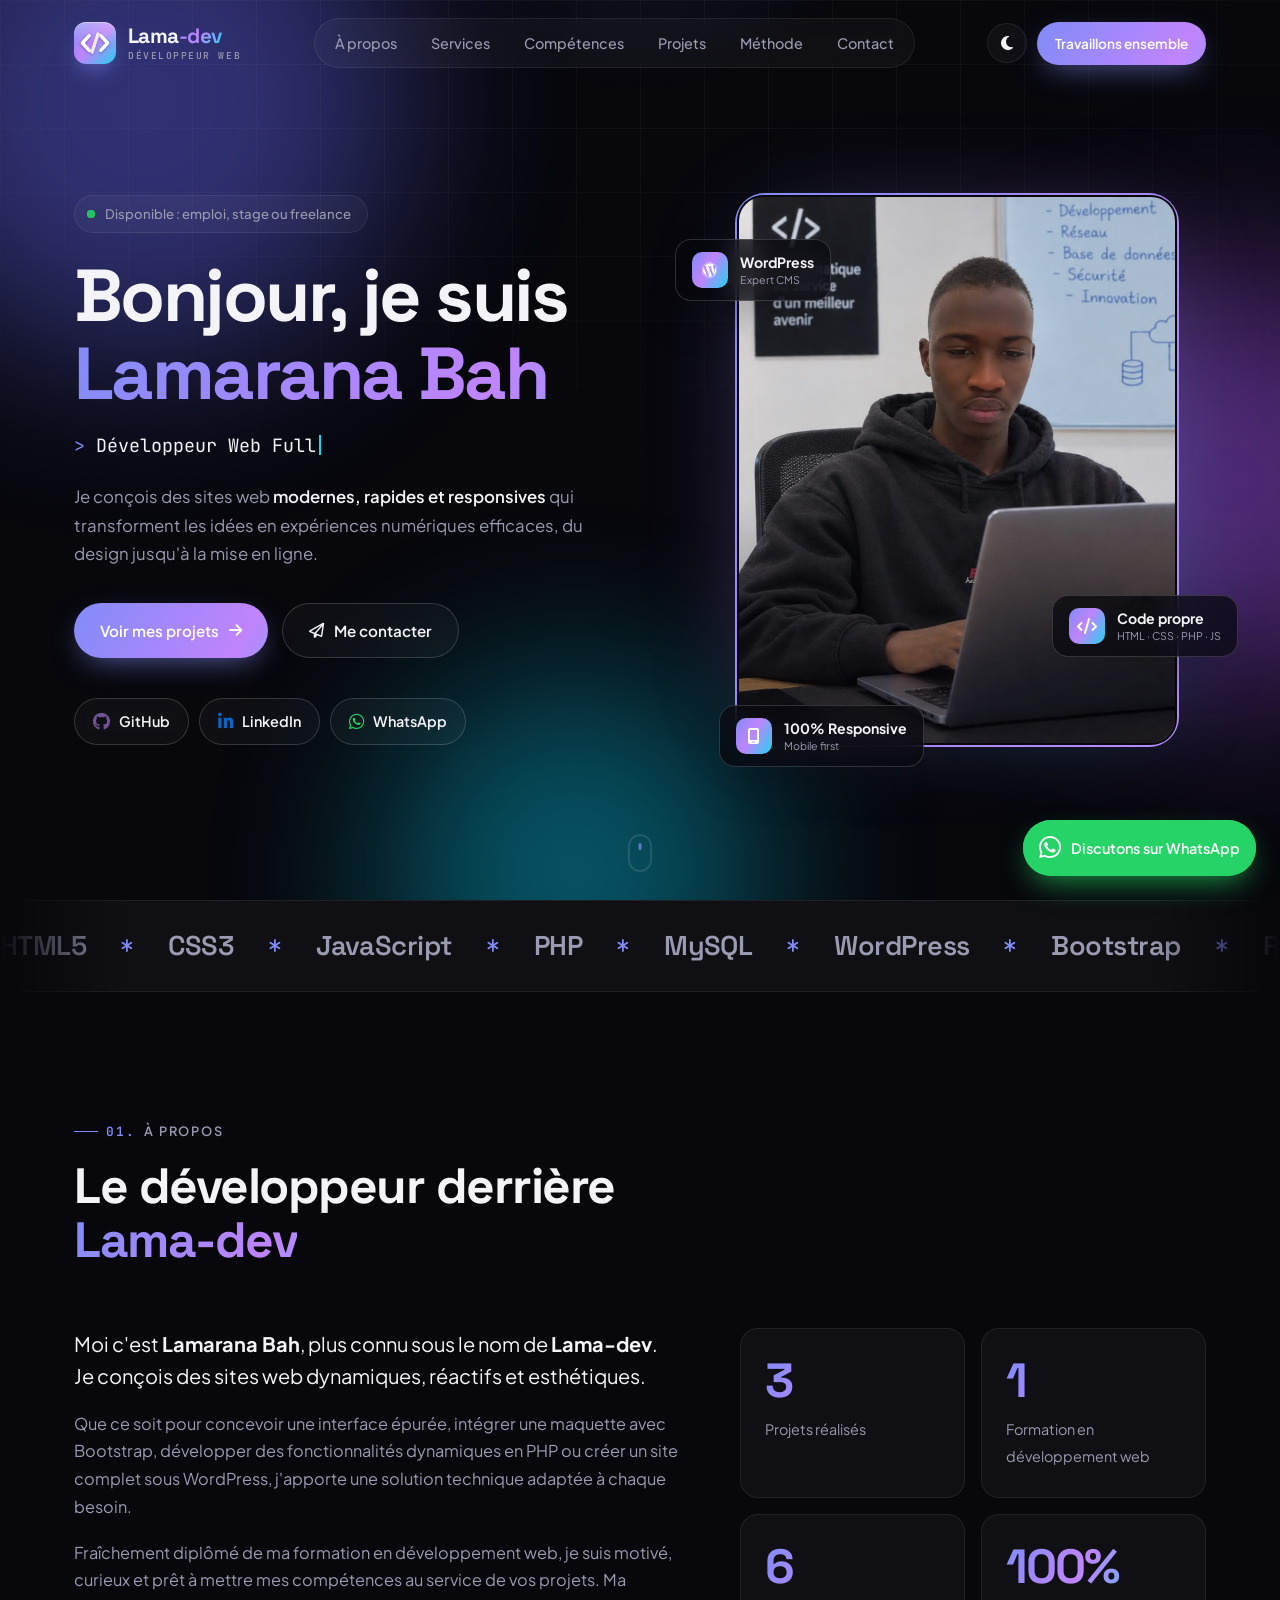
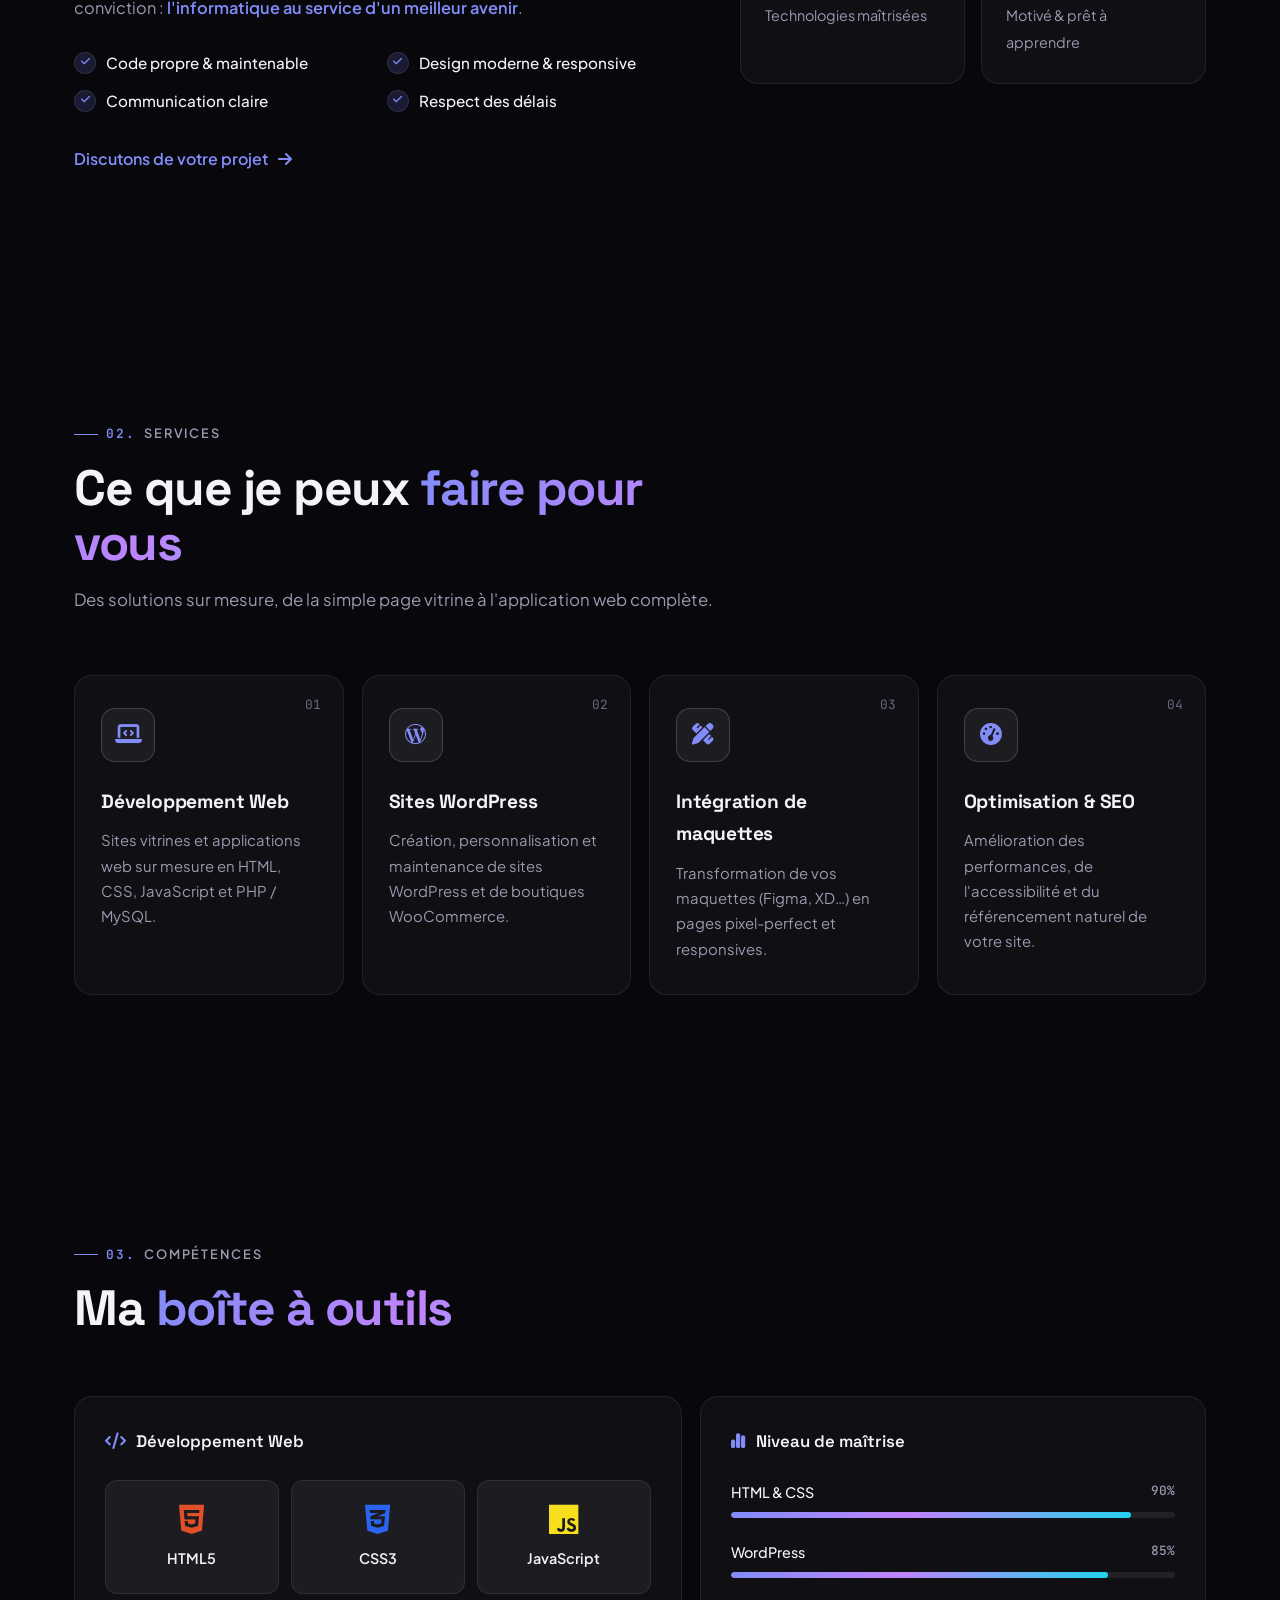
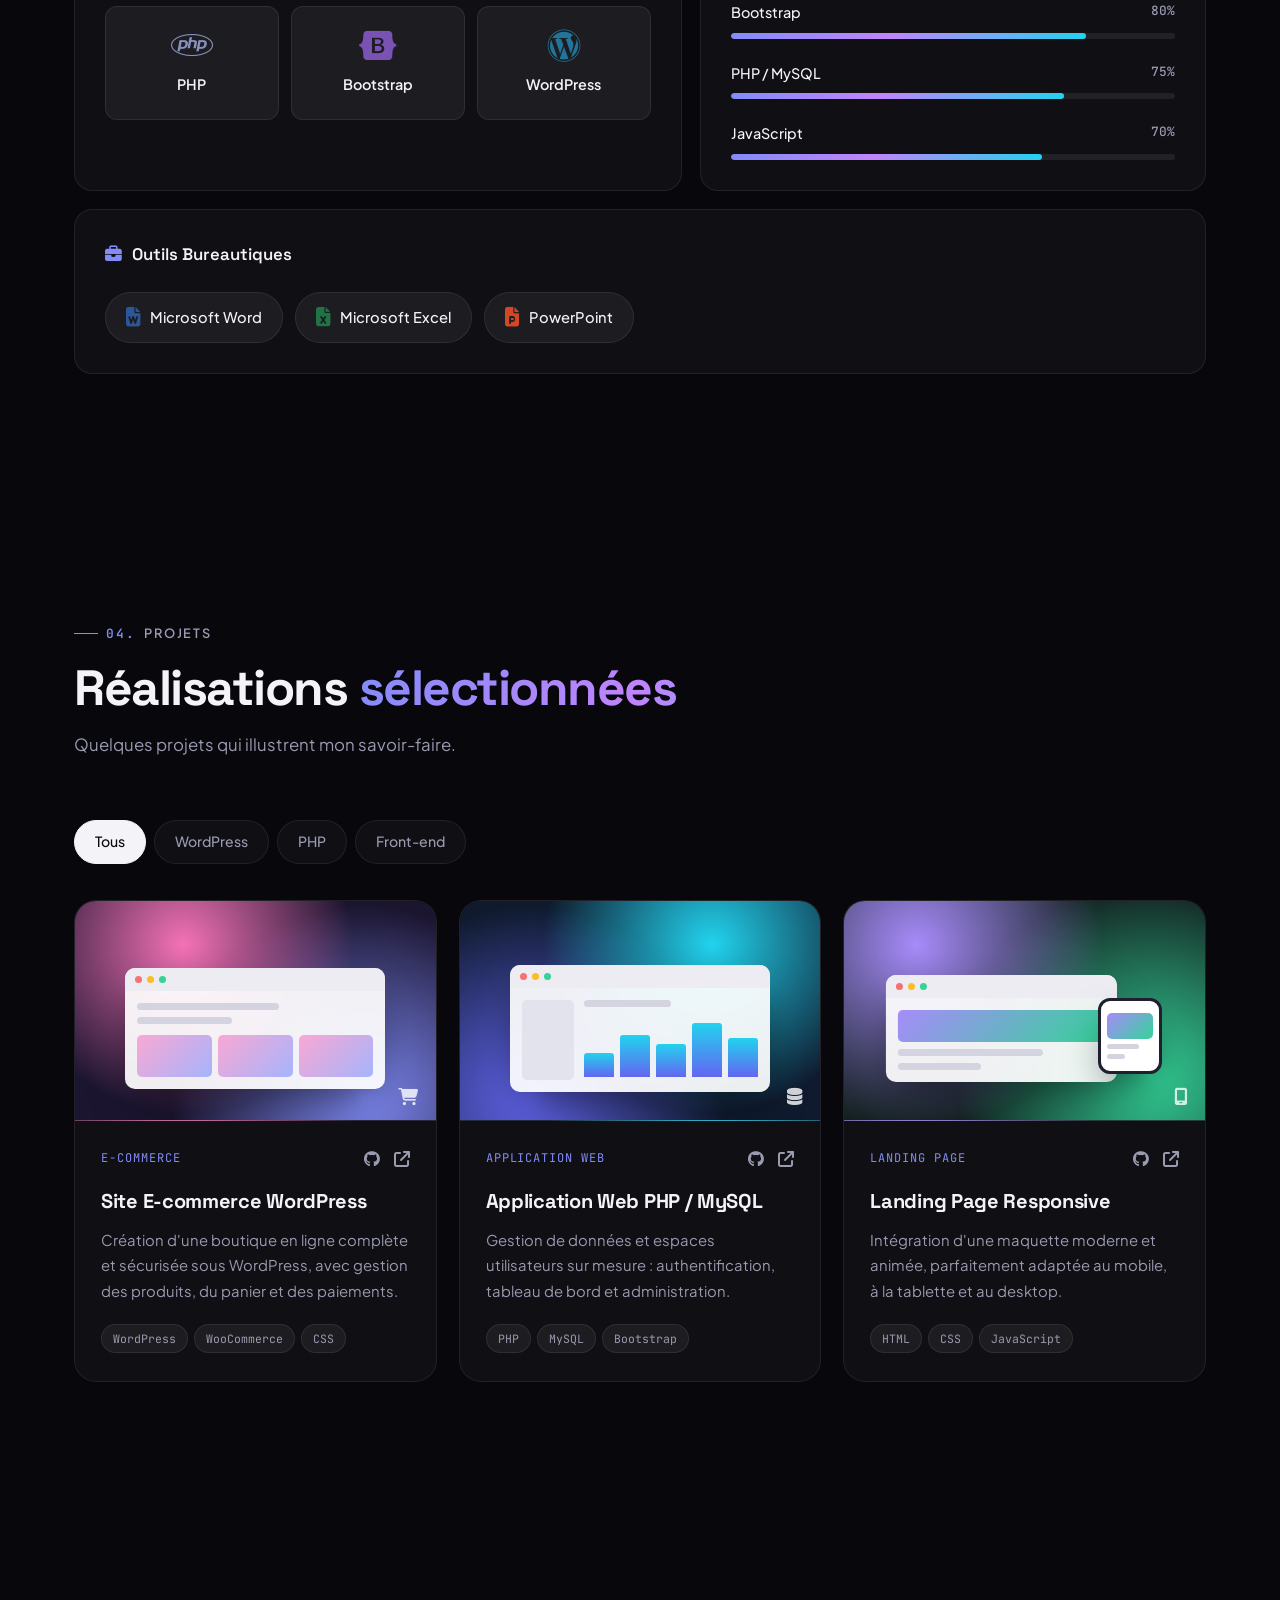
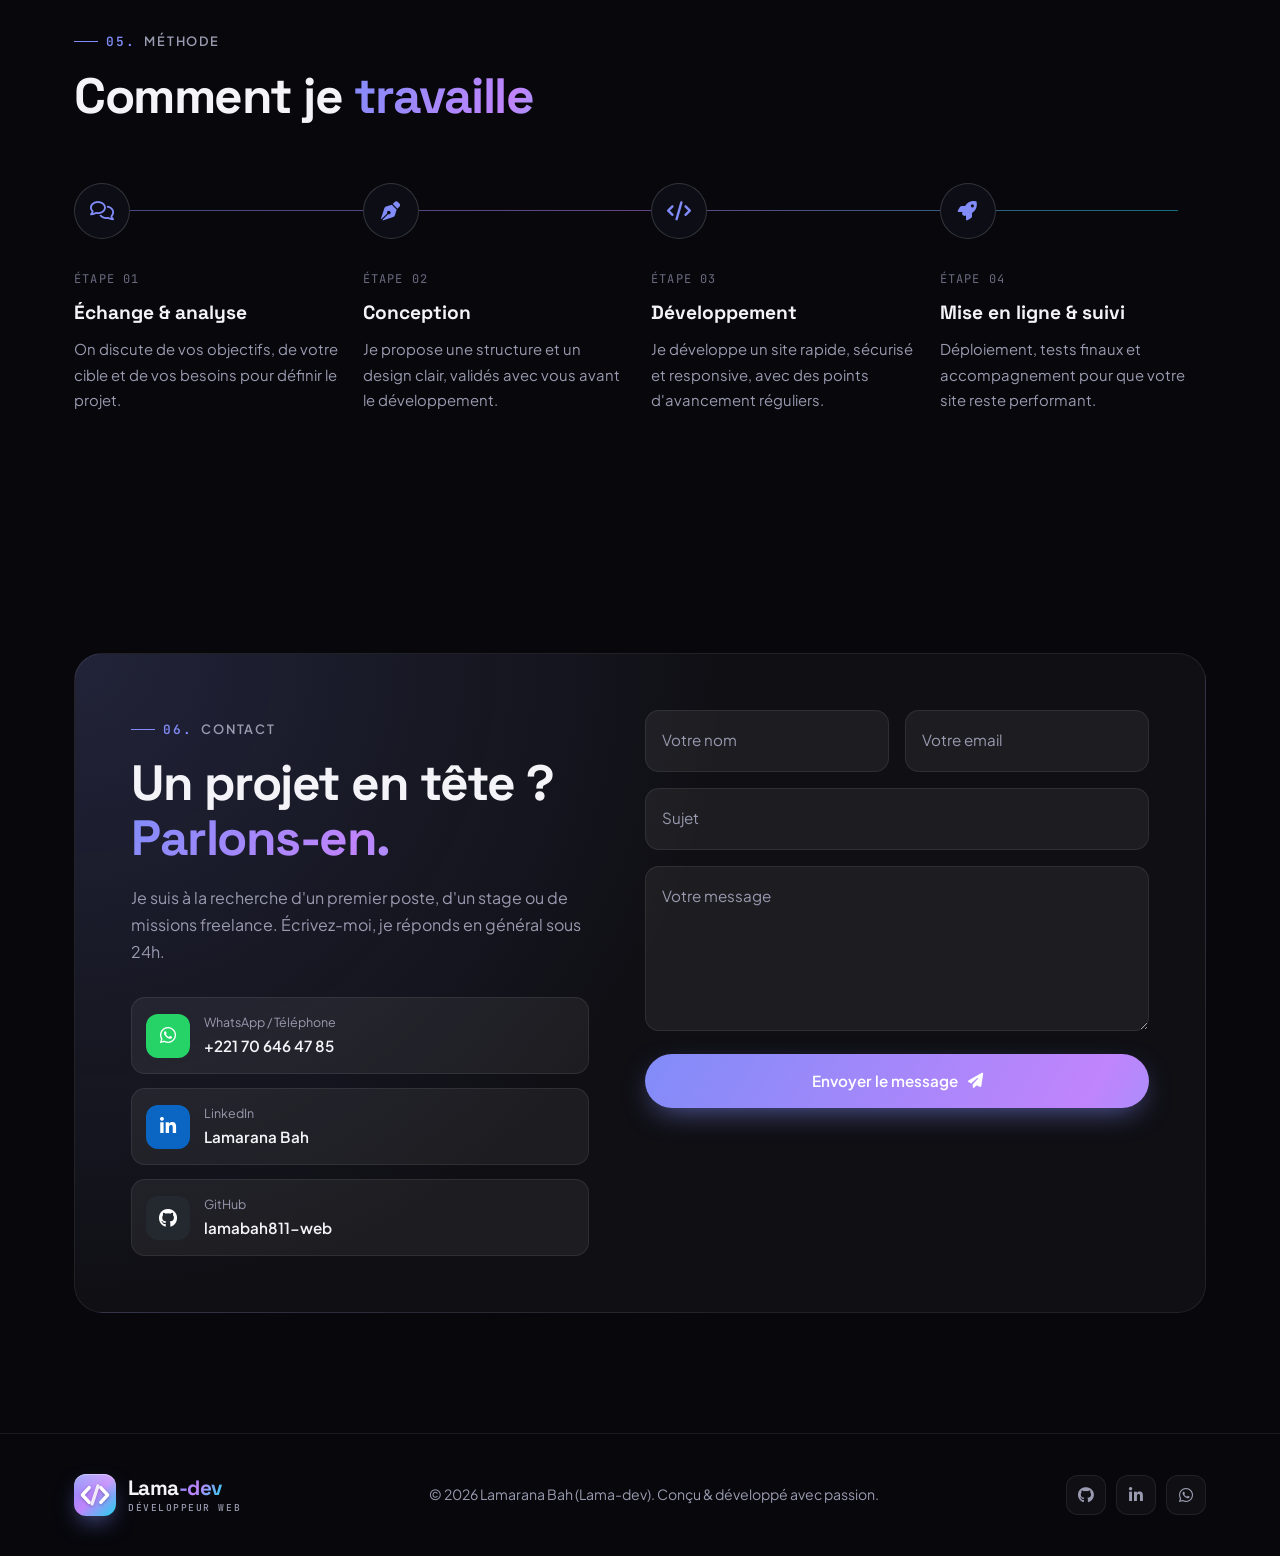
<file: index.html>
<!DOCTYPE html>
<html lang="fr" data-theme="dark">
<head>
    <meta charset="UTF-8">
    <meta name="viewport" content="width=device-width, initial-scale=1.0">
    <title>Lamarana Bah | Lama-dev - Développeur Web</title>
    <meta name="description" content="Lamarana Bah (Lama-dev), développeur web & spécialiste WordPress. Création de sites modernes, rapides et responsives.">
    <meta property="og:title" content="Lamarana Bah | Lama-dev - Développeur Web">
    <meta property="og:description" content="Développeur web & spécialiste CMS. Sites modernes, rapides et responsives.">
    <meta property="og:image" content="lamarana.jpg">
    <meta name="theme-color" content="#07070c">
    <link rel="icon" href="data:image/svg+xml,%3Csvg xmlns='http://www.w3.org/2000/svg' viewBox='0 0 40 40'%3E%3Cdefs%3E%3ClinearGradient id='g' x1='0' y1='0' x2='1' y2='1'%3E%3Cstop offset='0' stop-color='%23818cf8'/%3E%3Cstop offset='.5' stop-color='%23c084fc'/%3E%3Cstop offset='1' stop-color='%2322d3ee'/%3E%3C/linearGradient%3E%3C/defs%3E%3Crect width='40' height='40' rx='11' fill='url(%23g)'/%3E%3Cg fill='none' stroke='white' stroke-width='3.2' stroke-linecap='round' stroke-linejoin='round'%3E%3Cpath d='M14.5 13 8 20l6.5 7M25.5 13 32 20l-6.5 7'/%3E%3Cpath d='M22.8 11.5 17.2 28.5' opacity='.85'/%3E%3C/g%3E%3C/svg%3E">

    <!-- Thème appliqué avant le rendu pour éviter le flash -->
    <script>
        try {
            const t = localStorage.getItem('theme');
            if (t) document.documentElement.setAttribute('data-theme', t);
        } catch (e) {}
    </script>

    <!-- FontAwesome pour les icônes -->
    <link rel="stylesheet" href="https://cdnjs.cloudflare.com/ajax/libs/font-awesome/6.4.0/css/all.min.css">
    <!-- Google Fonts -->
    <link rel="preconnect" href="https://fonts.googleapis.com">
    <link rel="preconnect" href="https://fonts.gstatic.com" crossorigin>
    <link href="https://fonts.googleapis.com/css2?family=Plus+Jakarta+Sans:wght@400;500;600;700&family=Space+Grotesk:wght@500;600;700&family=JetBrains+Mono:wght@400;500&display=swap" rel="stylesheet">
    <link rel="stylesheet" href="style.css">
</head>
<body>

    <!-- Éléments décoratifs -->
    <div class="scroll-progress" aria-hidden="true"></div>
    <div class="cursor-glow" aria-hidden="true"></div>
    <div class="bg-grid" aria-hidden="true"></div>
    <div class="bg-blobs" aria-hidden="true">
        <span class="blob blob-1"></span>
        <span class="blob blob-2"></span>
        <span class="blob blob-3"></span>
    </div>

    <!-- Loader -->
    <div class="loader" aria-hidden="true">
        <div class="loader-logo"><span class="logo-mark"><svg viewBox="0 0 40 40" aria-hidden="true"><path class="lm-l" d="M14.5 13 8 20l6.5 7"/><path class="lm-s" d="M22.8 11.5 17.2 28.5"/><path class="lm-r" d="M25.5 13 32 20l-6.5 7"/></svg></span><span>Lama<span class="accent">-dev</span></span></div>
        <div class="loader-bar"><span></span></div>
    </div>

    <!-- Header / Navbar -->
    <header class="navbar">
        <div class="container nav-container">
            <a href="#hero" class="logo" aria-label="Lama-dev, développeur web - Accueil"><span class="logo-mark"><svg viewBox="0 0 40 40" aria-hidden="true"><path class="lm-l" d="M14.5 13 8 20l6.5 7"/><path class="lm-s" d="M22.8 11.5 17.2 28.5"/><path class="lm-r" d="M25.5 13 32 20l-6.5 7"/></svg></span><span class="logo-text"><span class="logo-name">Lama<span class="accent">-dev</span></span><span class="logo-tag">Développeur Web</span></span></a>
            <nav class="nav" aria-label="Navigation principale">
                <ul class="nav-links">
                    <li><a href="#about" class="nav-link">À propos</a></li>
                    <li><a href="#services" class="nav-link">Services</a></li>
                    <li><a href="#skills" class="nav-link">Compétences</a></li>
                    <li><a href="#projects" class="nav-link">Projets</a></li>
                    <li><a href="#process" class="nav-link">Méthode</a></li>
                    <li><a href="#contact" class="nav-link">Contact</a></li>
                </ul>
            </nav>
            <div class="nav-actions">
                <button id="theme-toggle" class="icon-btn" aria-label="Changer le thème">
                    <i class="fa-solid fa-moon"></i>
                </button>
                <a href="#contact" class="btn btn-primary btn-sm nav-cta">Travaillons ensemble</a>
                <button class="icon-btn burger" aria-label="Ouvrir le menu" aria-expanded="false">
                    <span></span><span></span><span></span>
                </button>
            </div>
        </div>
    </header>

    <main>
        <!-- Hero Section -->
        <section id="hero" class="hero">
            <div class="container hero-container">
                <div class="hero-text">
                    <span class="status-badge reveal">
                        <span class="pulse"></span> Disponible : emploi, stage ou freelance
                    </span>
                    <h1 class="reveal" style="--d: .1s">
                        Bonjour, je suis<br>
                        <span class="gradient-text">Lamarana Bah</span>
                    </h1>
                    <p class="hero-role reveal" style="--d: .2s">
                        <span class="mono">&gt;</span> <span class="typing" aria-live="polite">Développeur Web & Spécialiste CMS</span><span class="caret"></span>
                    </p>
                    <p class="hero-desc reveal" style="--d: .3s">
                        Je conçois des sites web <strong>modernes, rapides et responsives</strong> qui transforment les idées en expériences numériques efficaces, du design jusqu'à la mise en ligne.
                    </p>
                    <div class="hero-buttons reveal" style="--d: .4s">
                        <a href="#projects" class="btn btn-primary magnetic">
                            Voir mes projets <i class="fa-solid fa-arrow-right"></i>
                        </a>
                        <a href="#contact" class="btn btn-ghost magnetic">
                            <i class="fa-regular fa-paper-plane"></i> Me contacter
                        </a>
                    </div>
                    <div class="hero-socials reveal" style="--d: .5s">
                        <a href="#" class="social-pill sp-github" data-social="github"><i class="fa-brands fa-github"></i> GitHub</a>
                        <a href="#" class="social-pill sp-linkedin" data-social="linkedin"><i class="fa-brands fa-linkedin-in"></i> LinkedIn</a>
                        <a href="#" class="social-pill sp-whatsapp" data-social="whatsapp"><i class="fa-brands fa-whatsapp"></i> WhatsApp</a>
                    </div>
                </div>

                <div class="hero-visual reveal" style="--d: .3s">
                    <div class="photo-card tilt">
                        <div class="photo-ring"></div>
                        <img src="lamarana.jpg" alt="Lamarana Bah travaillant sur son ordinateur">
                        <div class="photo-overlay"></div>
                    </div>
                    <div class="float-card fc-1">
                        <i class="fa-brands fa-wordpress"></i>
                        <div><strong>WordPress</strong><small>Expert CMS</small></div>
                    </div>
                    <div class="float-card fc-2">
                        <i class="fa-solid fa-code"></i>
                        <div><strong>Code propre</strong><small>HTML · CSS · PHP · JS</small></div>
                    </div>
                    <div class="float-card fc-3">
                        <i class="fa-solid fa-mobile-screen"></i>
                        <div><strong>100% Responsive</strong><small>Mobile first</small></div>
                    </div>
                </div>
            </div>

            <a href="#about" class="scroll-indicator" aria-label="Défiler vers le bas">
                <span class="mouse"><span class="wheel"></span></span>
            </a>
        </section>

        <!-- Bandeau défilant -->
        <div class="marquee" aria-hidden="true">
            <div class="marquee-track">
                <span>HTML5</span><i class="fa-solid fa-asterisk"></i>
                <span>CSS3</span><i class="fa-solid fa-asterisk"></i>
                <span>JavaScript</span><i class="fa-solid fa-asterisk"></i>
                <span>PHP</span><i class="fa-solid fa-asterisk"></i>
                <span>MySQL</span><i class="fa-solid fa-asterisk"></i>
                <span>WordPress</span><i class="fa-solid fa-asterisk"></i>
                <span>Bootstrap</span><i class="fa-solid fa-asterisk"></i>
                <span>Responsive Design</span><i class="fa-solid fa-asterisk"></i>
                <span>UI / UX</span><i class="fa-solid fa-asterisk"></i>
            </div>
        </div>

        <!-- Section À Propos -->
        <section id="about" class="about">
            <div class="container">
                <div class="section-head reveal">
                    <span class="eyebrow"><span class="mono">01.</span> À propos</span>
                    <h2 class="section-title">Le développeur derrière <span class="gradient-text">Lama-dev</span></h2>
                </div>

                <div class="about-grid">
                    <div class="about-text reveal">
                        <p class="lead">
                            Moi c'est <strong>Lamarana Bah</strong>, plus connu sous le nom de <strong>Lama-dev</strong>. Je conçois des sites web dynamiques, réactifs et esthétiques.
                        </p>
                        <p>
                            Que ce soit pour concevoir une interface épurée, intégrer une maquette avec Bootstrap, développer des fonctionnalités dynamiques en PHP ou créer un site complet sous WordPress, j'apporte une solution technique adaptée à chaque besoin.
                        </p>
                        <p>
                            Fraîchement diplômé de ma formation en développement web, je suis motivé, curieux et prêt à mettre mes compétences au service de vos projets. Ma conviction : <em>l'informatique au service d'un meilleur avenir</em>.
                        </p>
                        <ul class="about-list">
                            <li><i class="fa-solid fa-check"></i> Code propre & maintenable</li>
                            <li><i class="fa-solid fa-check"></i> Design moderne & responsive</li>
                            <li><i class="fa-solid fa-check"></i> Communication claire</li>
                            <li><i class="fa-solid fa-check"></i> Respect des délais</li>
                        </ul>
                        <a href="#contact" class="link-arrow">Discutons de votre projet <i class="fa-solid fa-arrow-right"></i></a>
                    </div>

                    <div class="stats">
                        <div class="stat-card reveal" style="--d: .05s">
                            <span class="stat-number" data-count="3" data-suffix="">0</span>
                            <span class="stat-label">Projets réalisés</span>
                        </div>
                        <div class="stat-card reveal" style="--d: .1s">
                            <span class="stat-number" data-count="1" data-suffix="">0</span>
                            <span class="stat-label">Formation en développement web</span>
                        </div>
                        <div class="stat-card reveal" style="--d: .15s">
                            <span class="stat-number" data-count="6" data-suffix="">0</span>
                            <span class="stat-label">Technologies maîtrisées</span>
                        </div>
                        <div class="stat-card reveal" style="--d: .2s">
                            <span class="stat-number" data-count="100" data-suffix="%">0</span>
                            <span class="stat-label">Motivé & prêt à apprendre</span>
                        </div>
                    </div>
                </div>
            </div>
        </section>

        <!-- Section Services -->
        <section id="services" class="services">
            <div class="container">
                <div class="section-head reveal">
                    <span class="eyebrow"><span class="mono">02.</span> Services</span>
                    <h2 class="section-title">Ce que je peux <span class="gradient-text">faire pour vous</span></h2>
                    <p class="section-sub">Des solutions sur mesure, de la simple page vitrine à l'application web complète.</p>
                </div>

                <div class="services-grid">
                    <article class="service-card spotlight reveal" style="--d: .05s">
                        <div class="service-icon"><i class="fa-solid fa-laptop-code"></i></div>
                        <h3>Développement Web</h3>
                        <p>Sites vitrines et applications web sur mesure en HTML, CSS, JavaScript et PHP / MySQL.</p>
                        <span class="service-num">01</span>
                    </article>
                    <article class="service-card spotlight reveal" style="--d: .1s">
                        <div class="service-icon"><i class="fa-brands fa-wordpress-simple"></i></div>
                        <h3>Sites WordPress</h3>
                        <p>Création, personnalisation et maintenance de sites WordPress et de boutiques WooCommerce.</p>
                        <span class="service-num">02</span>
                    </article>
                    <article class="service-card spotlight reveal" style="--d: .15s">
                        <div class="service-icon"><i class="fa-solid fa-pen-ruler"></i></div>
                        <h3>Intégration de maquettes</h3>
                        <p>Transformation de vos maquettes (Figma, XD…) en pages pixel-perfect et responsives.</p>
                        <span class="service-num">03</span>
                    </article>
                    <article class="service-card spotlight reveal" style="--d: .2s">
                        <div class="service-icon"><i class="fa-solid fa-gauge-high"></i></div>
                        <h3>Optimisation & SEO</h3>
                        <p>Amélioration des performances, de l'accessibilité et du référencement naturel de votre site.</p>
                        <span class="service-num">04</span>
                    </article>
                </div>
            </div>
        </section>

        <!-- Section Compétences -->
        <section id="skills" class="skills">
            <div class="container">
                <div class="section-head reveal">
                    <span class="eyebrow"><span class="mono">03.</span> Compétences</span>
                    <h2 class="section-title">Ma <span class="gradient-text">boîte à outils</span></h2>
                </div>

                <div class="skills-layout">
                    <div class="skills-block reveal">
                        <h3 class="block-title"><i class="fa-solid fa-code"></i> Développement Web</h3>
                        <div class="skills-grid">
                            <div class="skill-card spotlight" style="--c: #e34f26">
                                <i class="fa-brands fa-html5"></i><span>HTML5</span>
                            </div>
                            <div class="skill-card spotlight" style="--c: #2965f1">
                                <i class="fa-brands fa-css3-alt"></i><span>CSS3</span>
                            </div>
                            <div class="skill-card spotlight" style="--c: #f7df1e">
                                <i class="fa-brands fa-js"></i><span>JavaScript</span>
                            </div>
                            <div class="skill-card spotlight" style="--c: #8892bf">
                                <i class="fa-brands fa-php"></i><span>PHP</span>
                            </div>
                            <div class="skill-card spotlight" style="--c: #7952b3">
                                <i class="fa-brands fa-bootstrap"></i><span>Bootstrap</span>
                            </div>
                            <div class="skill-card spotlight" style="--c: #21759b">
                                <i class="fa-brands fa-wordpress"></i><span>WordPress</span>
                            </div>
                        </div>
                    </div>

                    <div class="skills-block reveal" style="--d: .1s">
                        <h3 class="block-title"><i class="fa-solid fa-chart-simple"></i> Niveau de maîtrise</h3>
                        <div class="bars">
                            <div class="bar" data-level="90"><div class="bar-head"><span>HTML & CSS</span><span class="bar-val">90%</span></div><div class="bar-track"><span></span></div></div>
                            <div class="bar" data-level="85"><div class="bar-head"><span>WordPress</span><span class="bar-val">85%</span></div><div class="bar-track"><span></span></div></div>
                            <div class="bar" data-level="80"><div class="bar-head"><span>Bootstrap</span><span class="bar-val">80%</span></div><div class="bar-track"><span></span></div></div>
                            <div class="bar" data-level="75"><div class="bar-head"><span>PHP / MySQL</span><span class="bar-val">75%</span></div><div class="bar-track"><span></span></div></div>
                            <div class="bar" data-level="70"><div class="bar-head"><span>JavaScript</span><span class="bar-val">70%</span></div><div class="bar-track"><span></span></div></div>
                        </div>
                    </div>

                    <div class="skills-block skills-office reveal" style="--d: .15s">
                        <h3 class="block-title"><i class="fa-solid fa-briefcase"></i> Outils Bureautiques</h3>
                        <div class="office-list">
                            <div class="office-item" style="--c: #2b579a"><i class="fa-solid fa-file-word"></i> Microsoft Word</div>
                            <div class="office-item" style="--c: #217346"><i class="fa-solid fa-file-excel"></i> Microsoft Excel</div>
                            <div class="office-item" style="--c: #d24726"><i class="fa-solid fa-file-powerpoint"></i> PowerPoint</div>
                        </div>
                    </div>
                </div>
            </div>
        </section>

        <!-- Section Projets -->
        <section id="projects" class="projects">
            <div class="container">
                <div class="section-head reveal">
                    <span class="eyebrow"><span class="mono">04.</span> Projets</span>
                    <h2 class="section-title">Réalisations <span class="gradient-text">sélectionnées</span></h2>
                    <p class="section-sub">Quelques projets qui illustrent mon savoir-faire.</p>
                </div>

                <div class="filters reveal" role="tablist">
                    <button class="filter active" data-filter="all">Tous</button>
                    <button class="filter" data-filter="wordpress">WordPress</button>
                    <button class="filter" data-filter="php">PHP</button>
                    <button class="filter" data-filter="front">Front-end</button>
                </div>

                <div class="projects-grid">
                    <article class="project-card tilt reveal" data-category="wordpress" style="--d: .05s">
                        <div class="project-visual v-1">
                            <div class="mock-browser">
                                <div class="mock-bar"><i></i><i></i><i></i></div>
                                <div class="mock-body">
                                    <div class="mock-line w60"></div>
                                    <div class="mock-line w40"></div>
                                    <div class="mock-grid"><span></span><span></span><span></span></div>
                                </div>
                            </div>
                            <i class="fa-solid fa-cart-shopping project-emblem"></i>
                        </div>
                        <div class="project-info">
                            <div class="project-top">
                                <span class="project-type">E-commerce</span>
                                <div class="project-links">
                                    <a href="#" data-social="github" aria-label="Voir le code"><i class="fa-brands fa-github"></i></a>
                                    <a href="#" aria-label="Voir le site"><i class="fa-solid fa-arrow-up-right-from-square"></i></a>
                                </div>
                            </div>
                            <h3>Site E-commerce WordPress</h3>
                            <p>Création d'une boutique en ligne complète et sécurisée sous WordPress, avec gestion des produits, du panier et des paiements.</p>
                            <div class="tags"><span>WordPress</span><span>WooCommerce</span><span>CSS</span></div>
                        </div>
                    </article>

                    <article class="project-card tilt reveal" data-category="php" style="--d: .1s">
                        <div class="project-visual v-2">
                            <div class="mock-browser">
                                <div class="mock-bar"><i></i><i></i><i></i></div>
                                <div class="mock-body mock-dash">
                                    <div class="mock-side"></div>
                                    <div class="mock-main">
                                        <div class="mock-line w50"></div>
                                        <div class="mock-chart"><span style="--h:40%"></span><span style="--h:70%"></span><span style="--h:55%"></span><span style="--h:90%"></span><span style="--h:65%"></span></div>
                                    </div>
                                </div>
                            </div>
                            <i class="fa-solid fa-database project-emblem"></i>
                        </div>
                        <div class="project-info">
                            <div class="project-top">
                                <span class="project-type">Application web</span>
                                <div class="project-links">
                                    <a href="#" data-social="github" aria-label="Voir le code"><i class="fa-brands fa-github"></i></a>
                                    <a href="#" aria-label="Voir le site"><i class="fa-solid fa-arrow-up-right-from-square"></i></a>
                                </div>
                            </div>
                            <h3>Application Web PHP / MySQL</h3>
                            <p>Gestion de données et espaces utilisateurs sur mesure : authentification, tableau de bord et administration.</p>
                            <div class="tags"><span>PHP</span><span>MySQL</span><span>Bootstrap</span></div>
                        </div>
                    </article>

                    <article class="project-card tilt reveal" data-category="front" style="--d: .15s">
                        <div class="project-visual v-3">
                            <div class="mock-devices">
                                <div class="mock-browser">
                                    <div class="mock-bar"><i></i><i></i><i></i></div>
                                    <div class="mock-body">
                                        <div class="mock-hero"></div>
                                        <div class="mock-line w70"></div>
                                        <div class="mock-line w40"></div>
                                    </div>
                                </div>
                                <div class="mock-phone"><div class="mock-hero"></div><div class="mock-line w70"></div><div class="mock-line w40"></div></div>
                            </div>
                            <i class="fa-solid fa-mobile-screen project-emblem"></i>
                        </div>
                        <div class="project-info">
                            <div class="project-top">
                                <span class="project-type">Landing page</span>
                                <div class="project-links">
                                    <a href="#" data-social="github" aria-label="Voir le code"><i class="fa-brands fa-github"></i></a>
                                    <a href="#" aria-label="Voir le site"><i class="fa-solid fa-arrow-up-right-from-square"></i></a>
                                </div>
                            </div>
                            <h3>Landing Page Responsive</h3>
                            <p>Intégration d'une maquette moderne et animée, parfaitement adaptée au mobile, à la tablette et au desktop.</p>
                            <div class="tags"><span>HTML</span><span>CSS</span><span>JavaScript</span></div>
                        </div>
                    </article>
                </div>
            </div>
        </section>

        <!-- Section Méthode -->
        <section id="process" class="process">
            <div class="container">
                <div class="section-head reveal">
                    <span class="eyebrow"><span class="mono">05.</span> Méthode</span>
                    <h2 class="section-title">Comment je <span class="gradient-text">travaille</span></h2>
                </div>

                <ol class="timeline">
                    <li class="step reveal">
                        <span class="step-dot"><i class="fa-regular fa-comments"></i></span>
                        <div class="step-content">
                            <span class="step-num">Étape 01</span>
                            <h3>Échange & analyse</h3>
                            <p>On discute de vos objectifs, de votre cible et de vos besoins pour définir le projet.</p>
                        </div>
                    </li>
                    <li class="step reveal" style="--d: .1s">
                        <span class="step-dot"><i class="fa-solid fa-pen-nib"></i></span>
                        <div class="step-content">
                            <span class="step-num">Étape 02</span>
                            <h3>Conception</h3>
                            <p>Je propose une structure et un design clair, validés avec vous avant le développement.</p>
                        </div>
                    </li>
                    <li class="step reveal" style="--d: .2s">
                        <span class="step-dot"><i class="fa-solid fa-code"></i></span>
                        <div class="step-content">
                            <span class="step-num">Étape 03</span>
                            <h3>Développement</h3>
                            <p>Je développe un site rapide, sécurisé et responsive, avec des points d'avancement réguliers.</p>
                        </div>
                    </li>
                    <li class="step reveal" style="--d: .3s">
                        <span class="step-dot"><i class="fa-solid fa-rocket"></i></span>
                        <div class="step-content">
                            <span class="step-num">Étape 04</span>
                            <h3>Mise en ligne & suivi</h3>
                            <p>Déploiement, tests finaux et accompagnement pour que votre site reste performant.</p>
                        </div>
                    </li>
                </ol>
            </div>
        </section>

        <!-- Section Contact -->
        <section id="contact" class="contact">
            <div class="container">
                <div class="contact-card reveal">
                    <div class="contact-info">
                        <span class="eyebrow"><span class="mono">06.</span> Contact</span>
                        <h2 class="section-title">Un projet en tête ?<br><span class="gradient-text">Parlons-en.</span></h2>
                        <p>Je suis à la recherche d'un premier poste, d'un stage ou de missions freelance. Écrivez-moi, je réponds en général sous 24h.</p>

                        <div class="contact-items">
                            <a href="#" class="contact-item" data-contact="email">
                                <span class="ci-icon"><i class="fa-regular fa-envelope"></i></span>
                                <span><small>Email</small><strong class="ci-email">votre-email@exemple.com</strong></span>
                            </a>
                            <a href="#" class="contact-item" data-social="whatsapp">
                                <span class="ci-icon ci-whatsapp"><i class="fa-brands fa-whatsapp"></i></span>
                                <span><small>WhatsApp / Téléphone</small><strong>+221 70 646 47 85</strong></span>
                            </a>
                            <a href="#" class="contact-item" data-social="linkedin">
                                <span class="ci-icon ci-linkedin"><i class="fa-brands fa-linkedin-in"></i></span>
                                <span><small>LinkedIn</small><strong>Lamarana Bah</strong></span>
                            </a>
                            <a href="#" class="contact-item" data-social="github">
                                <span class="ci-icon ci-github"><i class="fa-brands fa-github"></i></span>
                                <span><small>GitHub</small><strong>lamabah811-web</strong></span>
                            </a>
                        </div>
                    </div>

                    <form class="contact-form" novalidate>
                        <div class="form-row">
                            <div class="field">
                                <input type="text" id="name" name="name" placeholder=" " required>
                                <label for="name">Votre nom</label>
                            </div>
                            <div class="field">
                                <input type="email" id="email" name="email" placeholder=" " required>
                                <label for="email">Votre email</label>
                            </div>
                        </div>
                        <div class="field">
                            <input type="text" id="subject" name="subject" placeholder=" ">
                            <label for="subject">Sujet</label>
                        </div>
                        <div class="field">
                            <textarea id="message" name="message" rows="5" placeholder=" " required></textarea>
                            <label for="message">Votre message</label>
                        </div>
                        <button type="submit" class="btn btn-primary btn-block magnetic">
                            Envoyer le message <i class="fa-solid fa-paper-plane"></i>
                        </button>
                    </form>
                </div>
            </div>
        </section>
    </main>

    <!-- Footer -->
    <footer class="footer">
        <div class="container footer-inner">
            <a href="#hero" class="logo" aria-label="Lama-dev, développeur web - Accueil"><span class="logo-mark"><svg viewBox="0 0 40 40" aria-hidden="true"><path class="lm-l" d="M14.5 13 8 20l6.5 7"/><path class="lm-s" d="M22.8 11.5 17.2 28.5"/><path class="lm-r" d="M25.5 13 32 20l-6.5 7"/></svg></span><span class="logo-text"><span class="logo-name">Lama<span class="accent">-dev</span></span><span class="logo-tag">Développeur Web</span></span></a>
            <p>&copy; <span id="year">2026</span> Lamarana Bah (Lama-dev). Conçu & développé avec passion.</p>
            <div class="footer-socials">
                <a href="#" class="social" data-social="github" aria-label="GitHub"><i class="fa-brands fa-github"></i></a>
                <a href="#" class="social" data-social="linkedin" aria-label="LinkedIn"><i class="fa-brands fa-linkedin-in"></i></a>
                <a href="#" class="social" data-social="whatsapp" aria-label="WhatsApp"><i class="fa-brands fa-whatsapp"></i></a>
            </div>
        </div>
    </footer>

    <a href="#" class="whatsapp-float" data-social="whatsapp" aria-label="Me contacter sur WhatsApp">
        <i class="fa-brands fa-whatsapp"></i>
        <span class="wf-label">Discutons sur WhatsApp</span>
    </a>
    <button class="back-to-top" aria-label="Retour en haut"><i class="fa-solid fa-arrow-up"></i></button>
    <div class="toast" role="status" aria-live="polite"></div>

    <script src="script.js"></script>
</body>
</html>
</file>
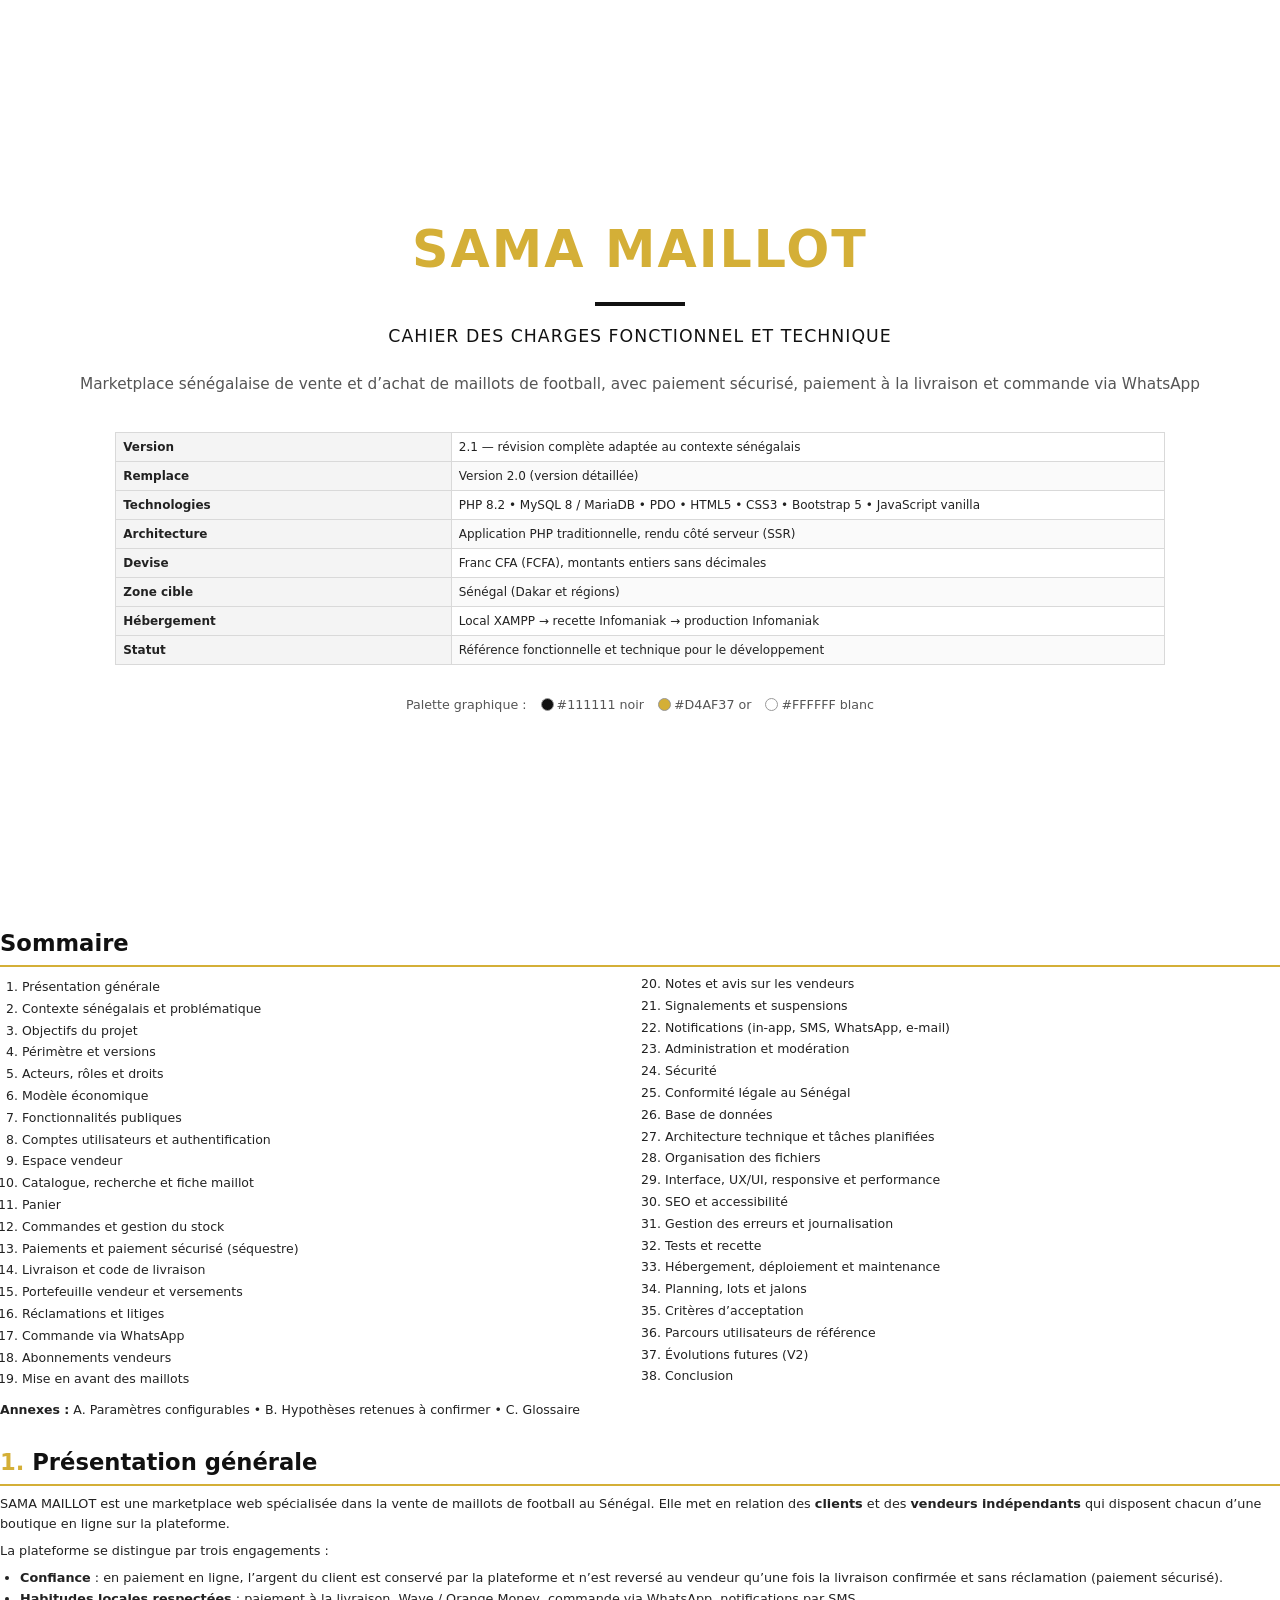
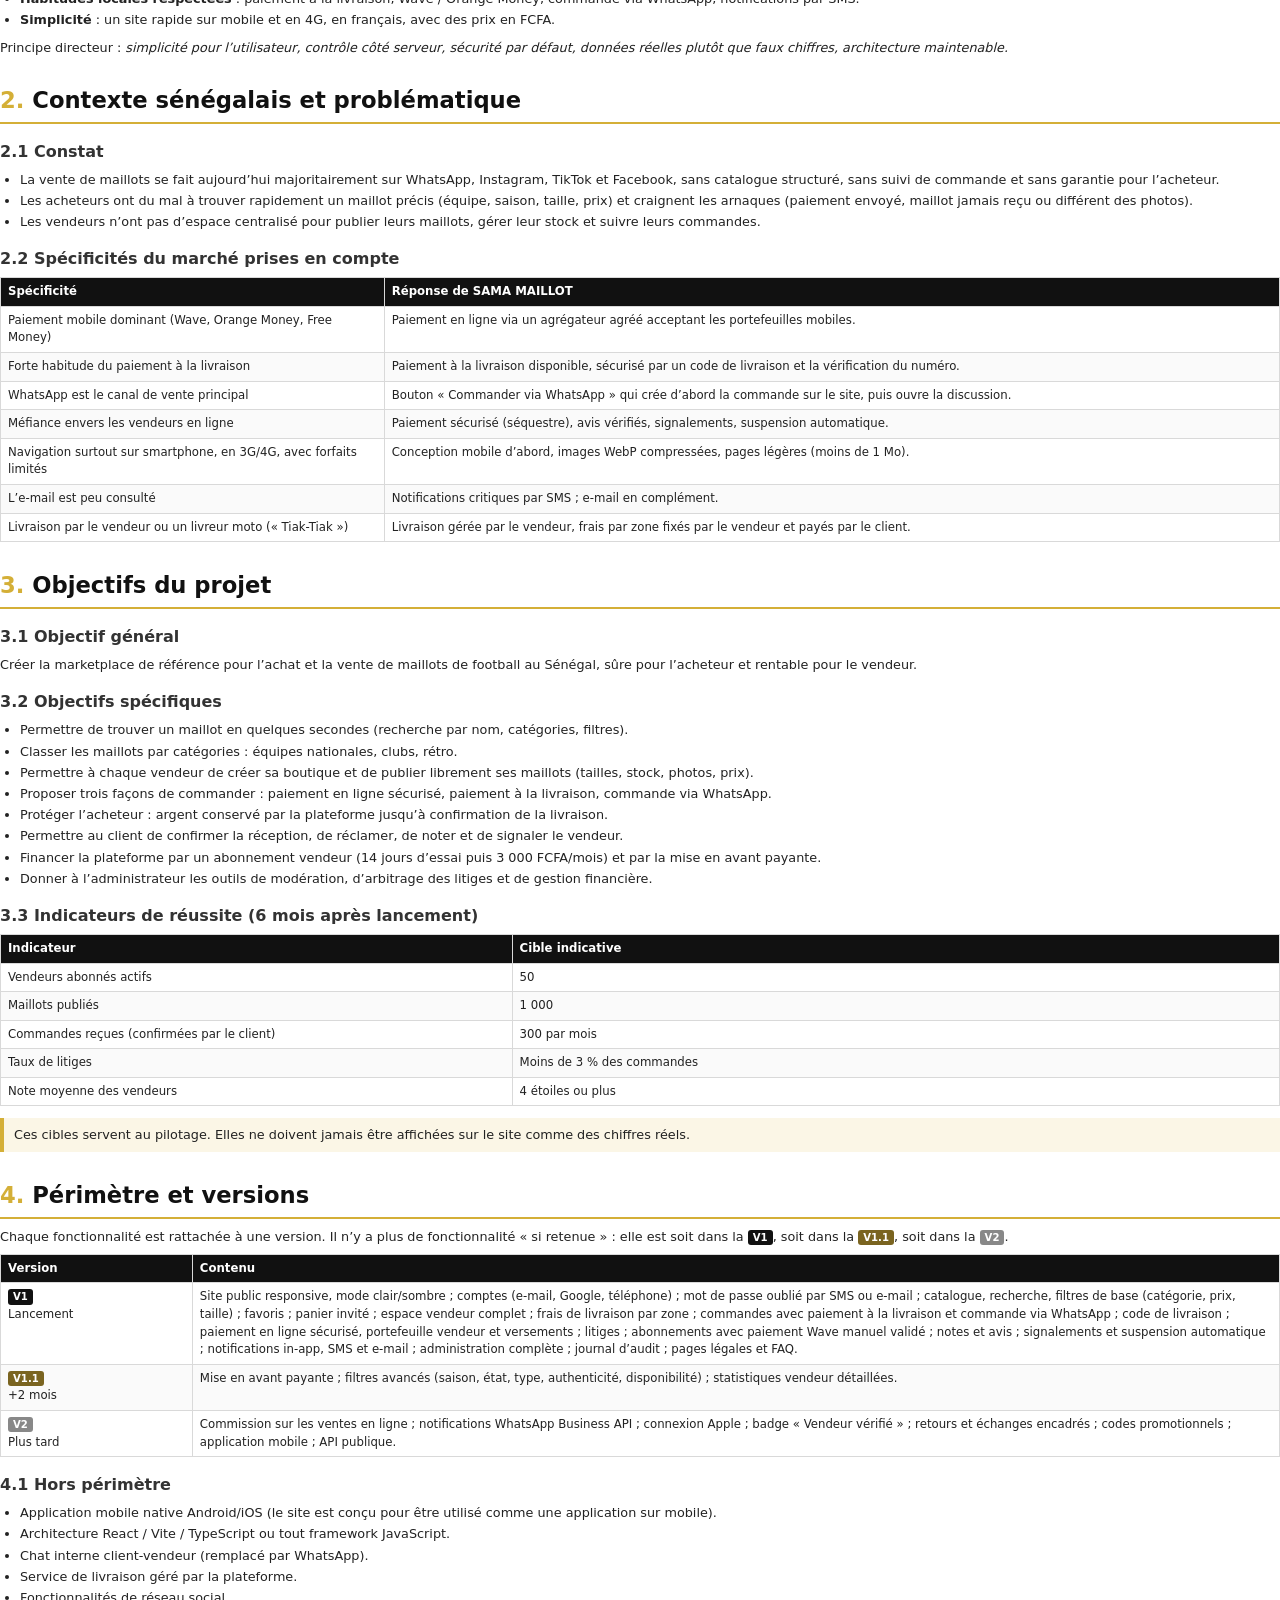
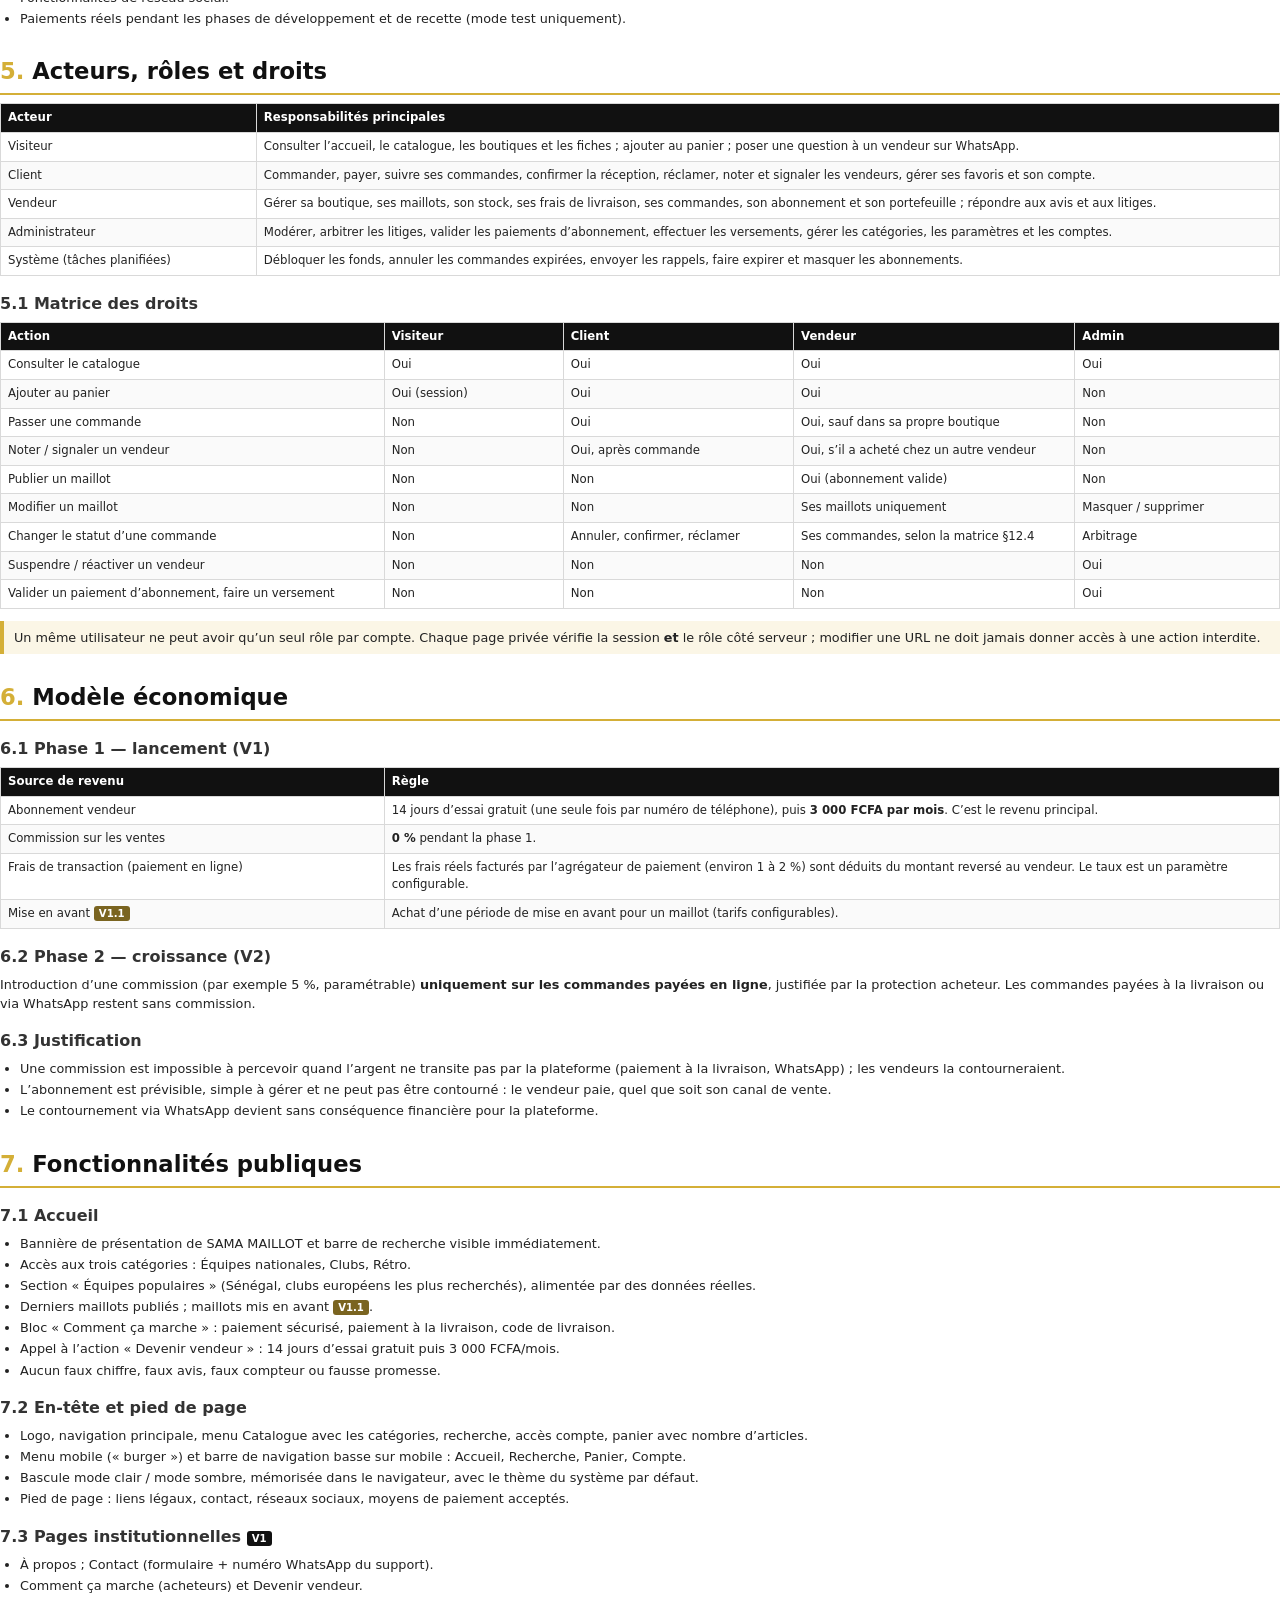
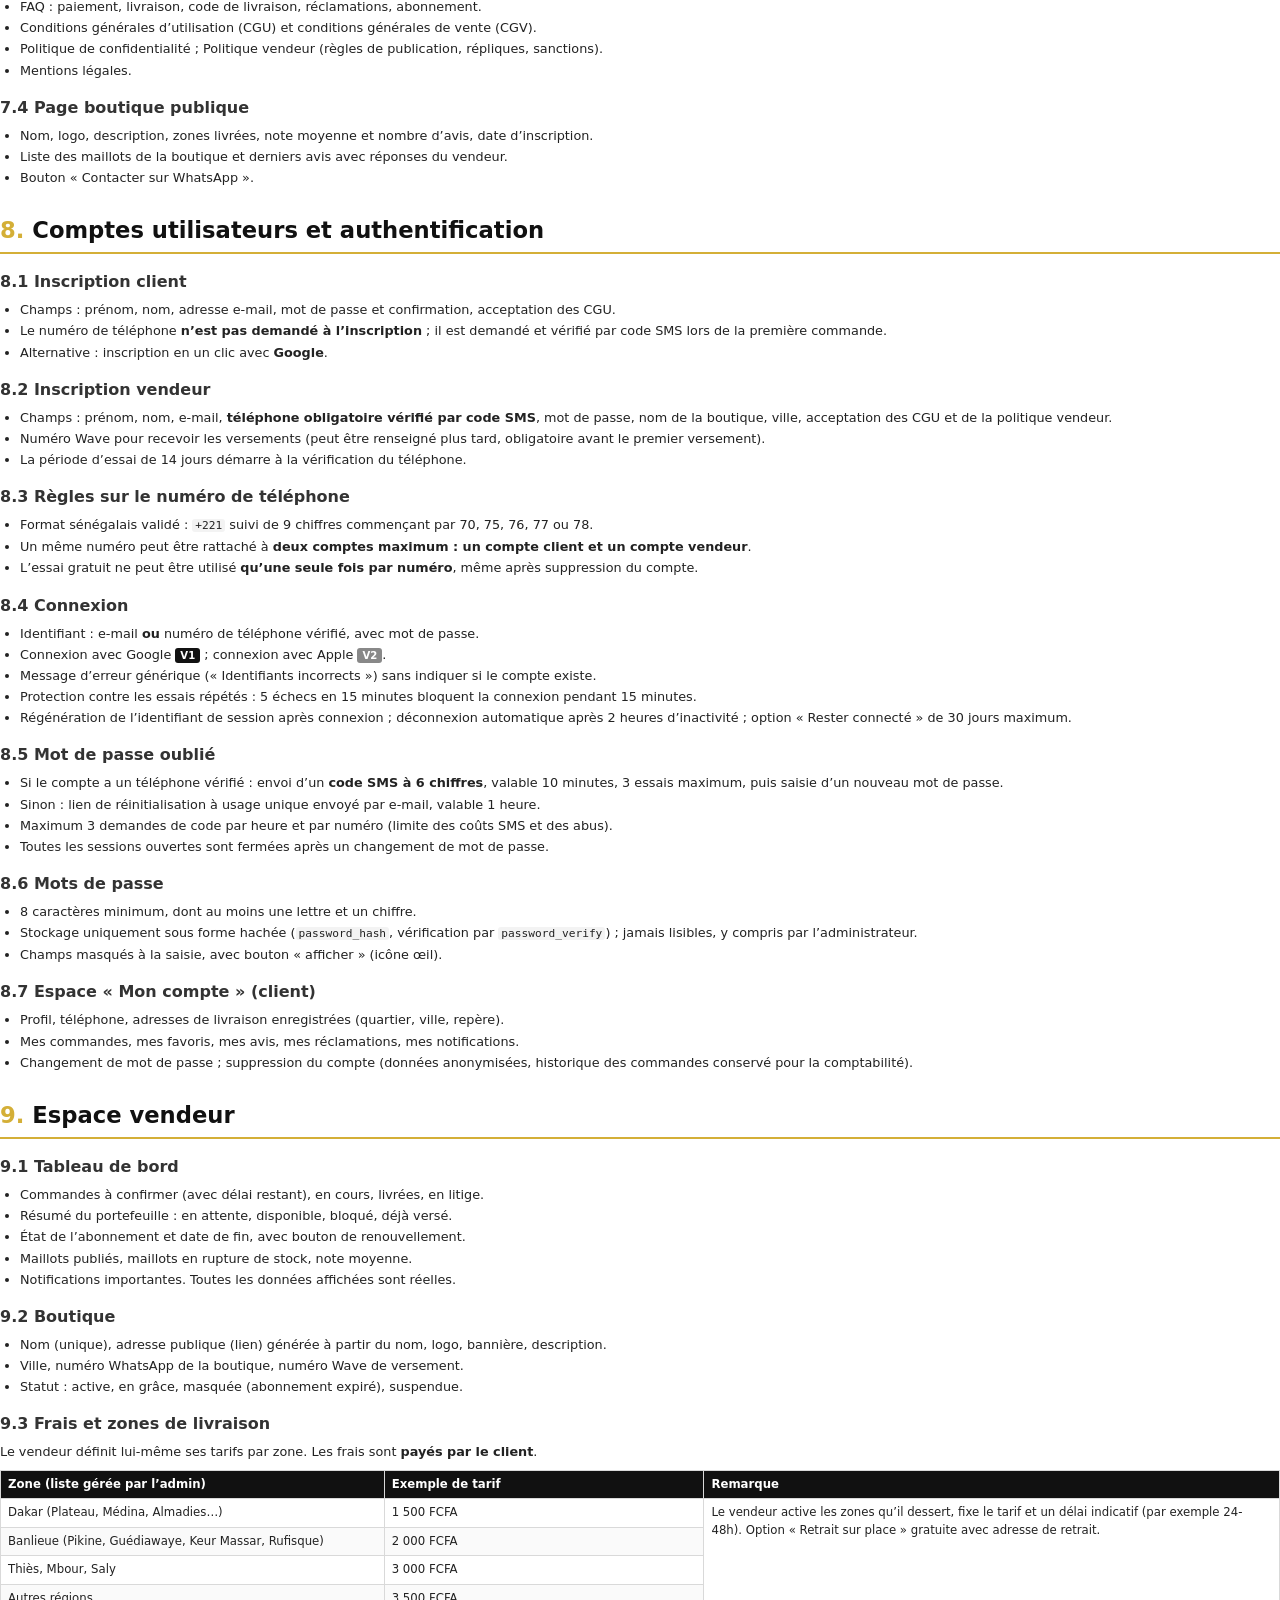
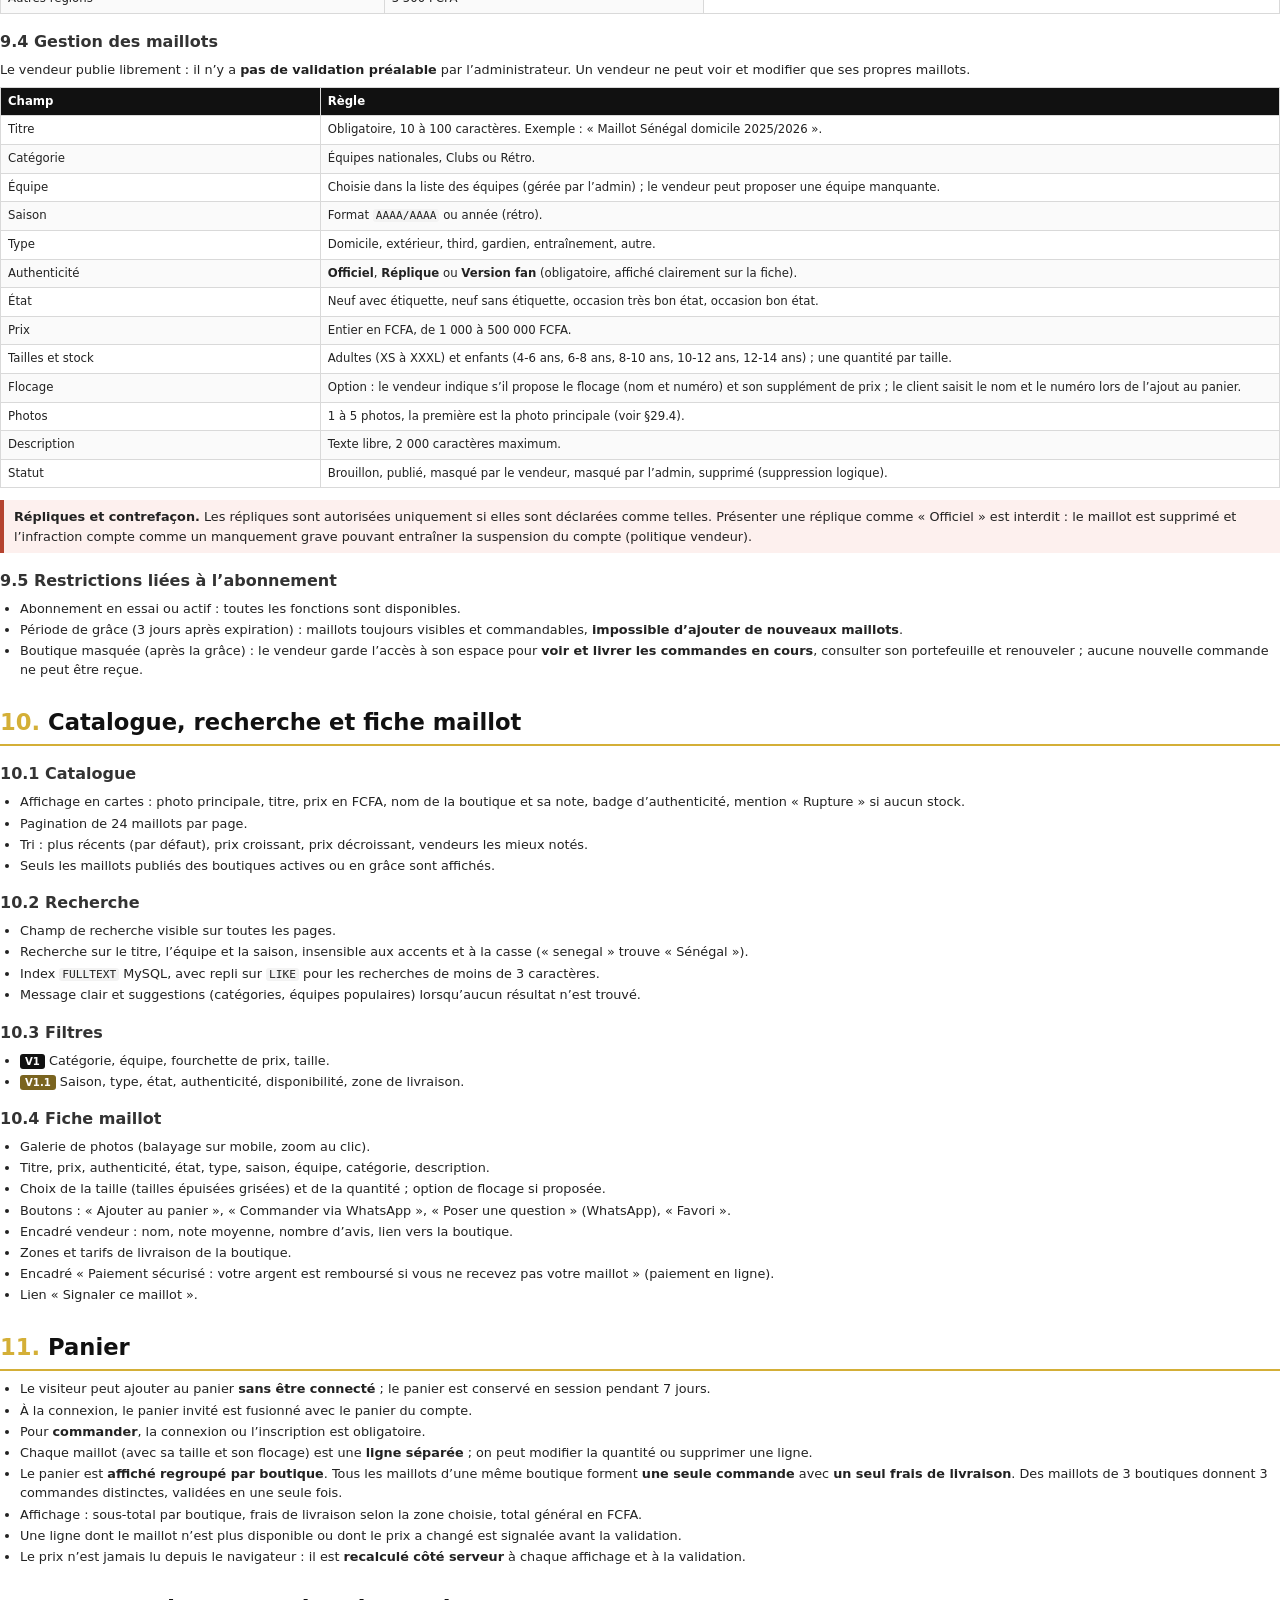
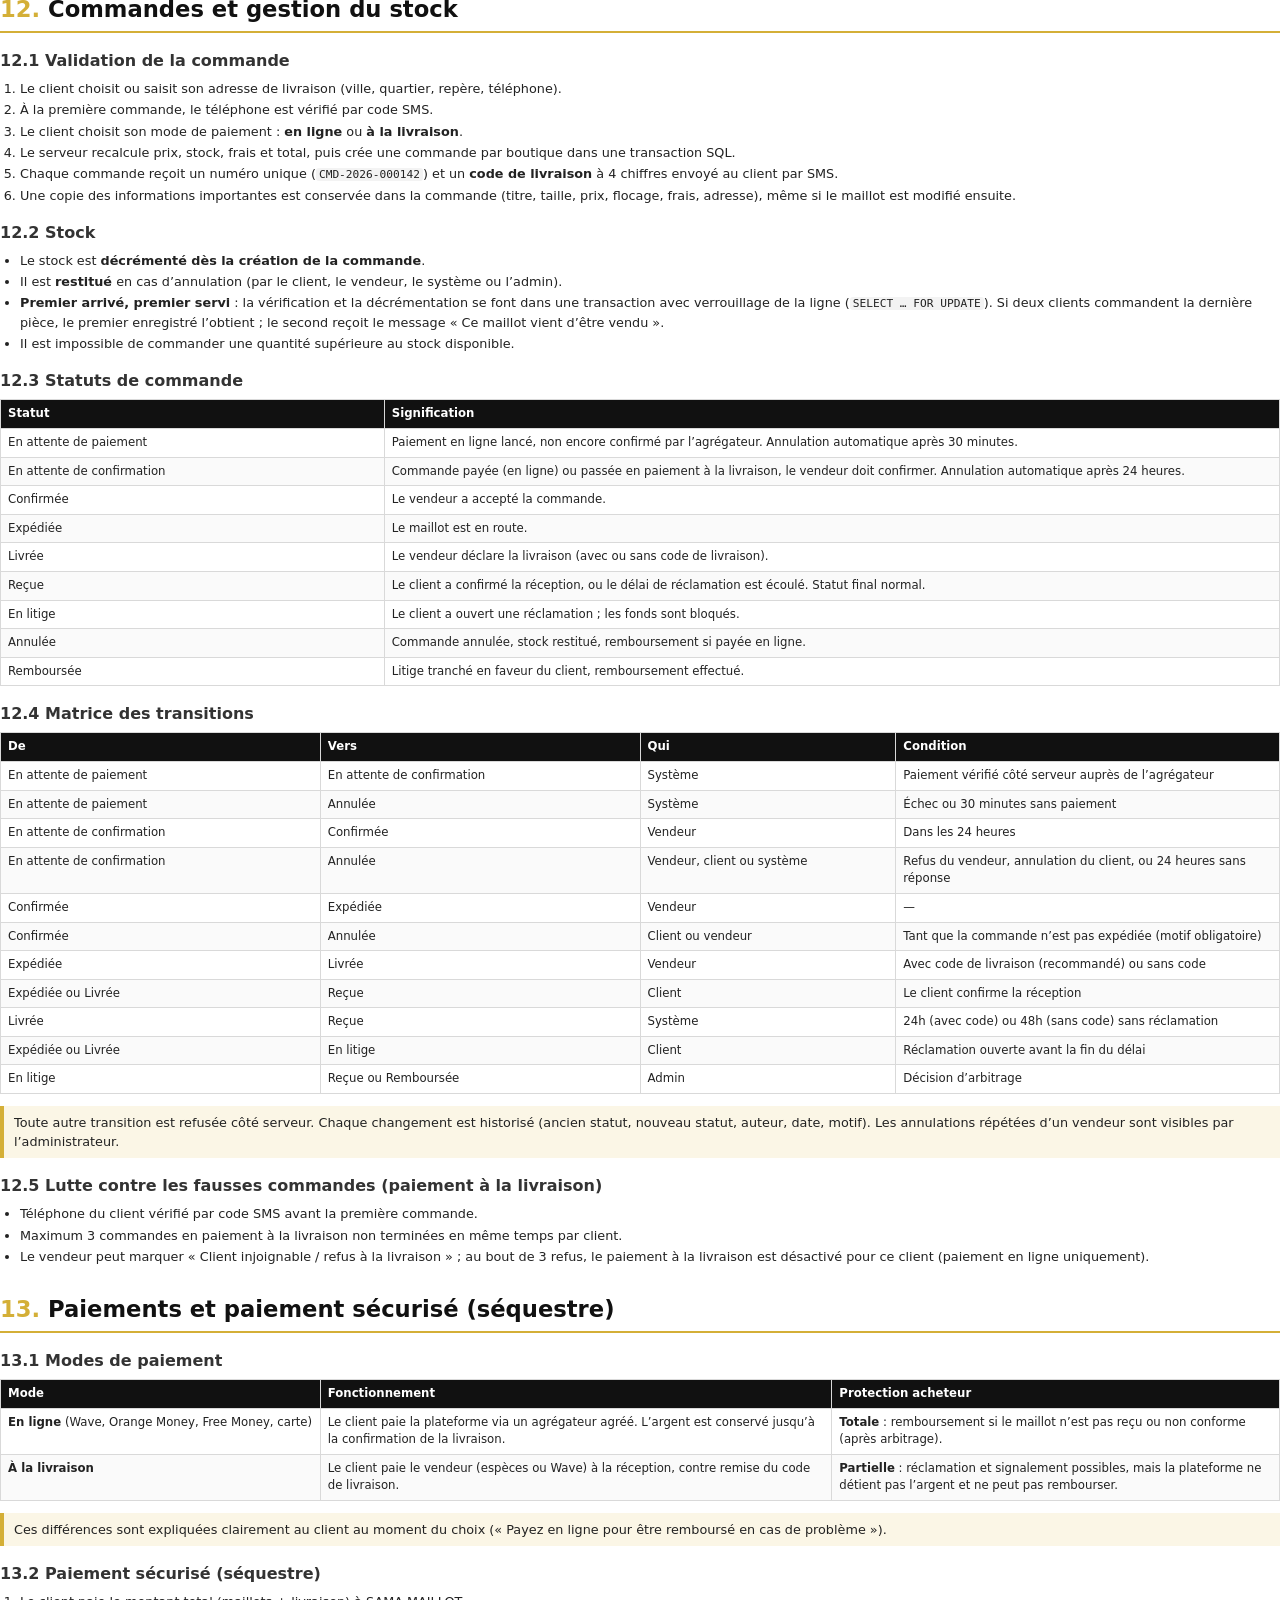
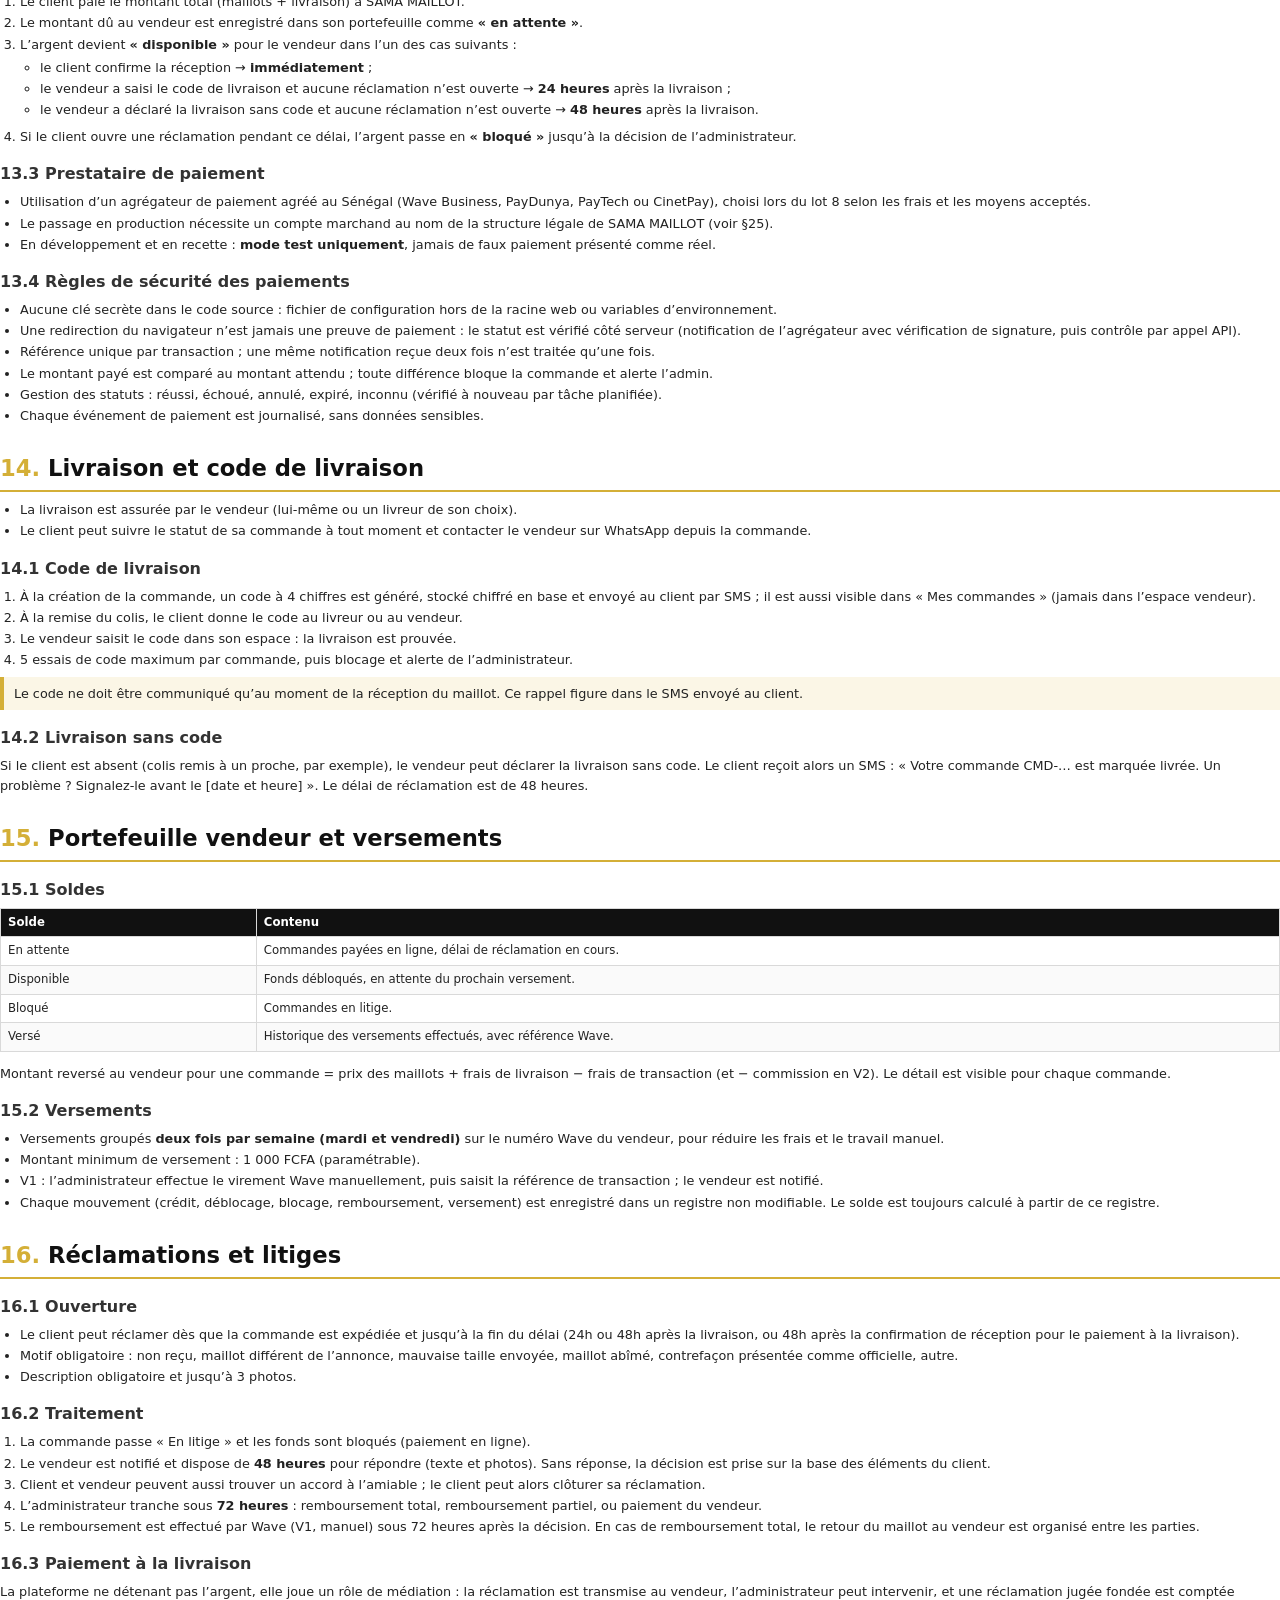
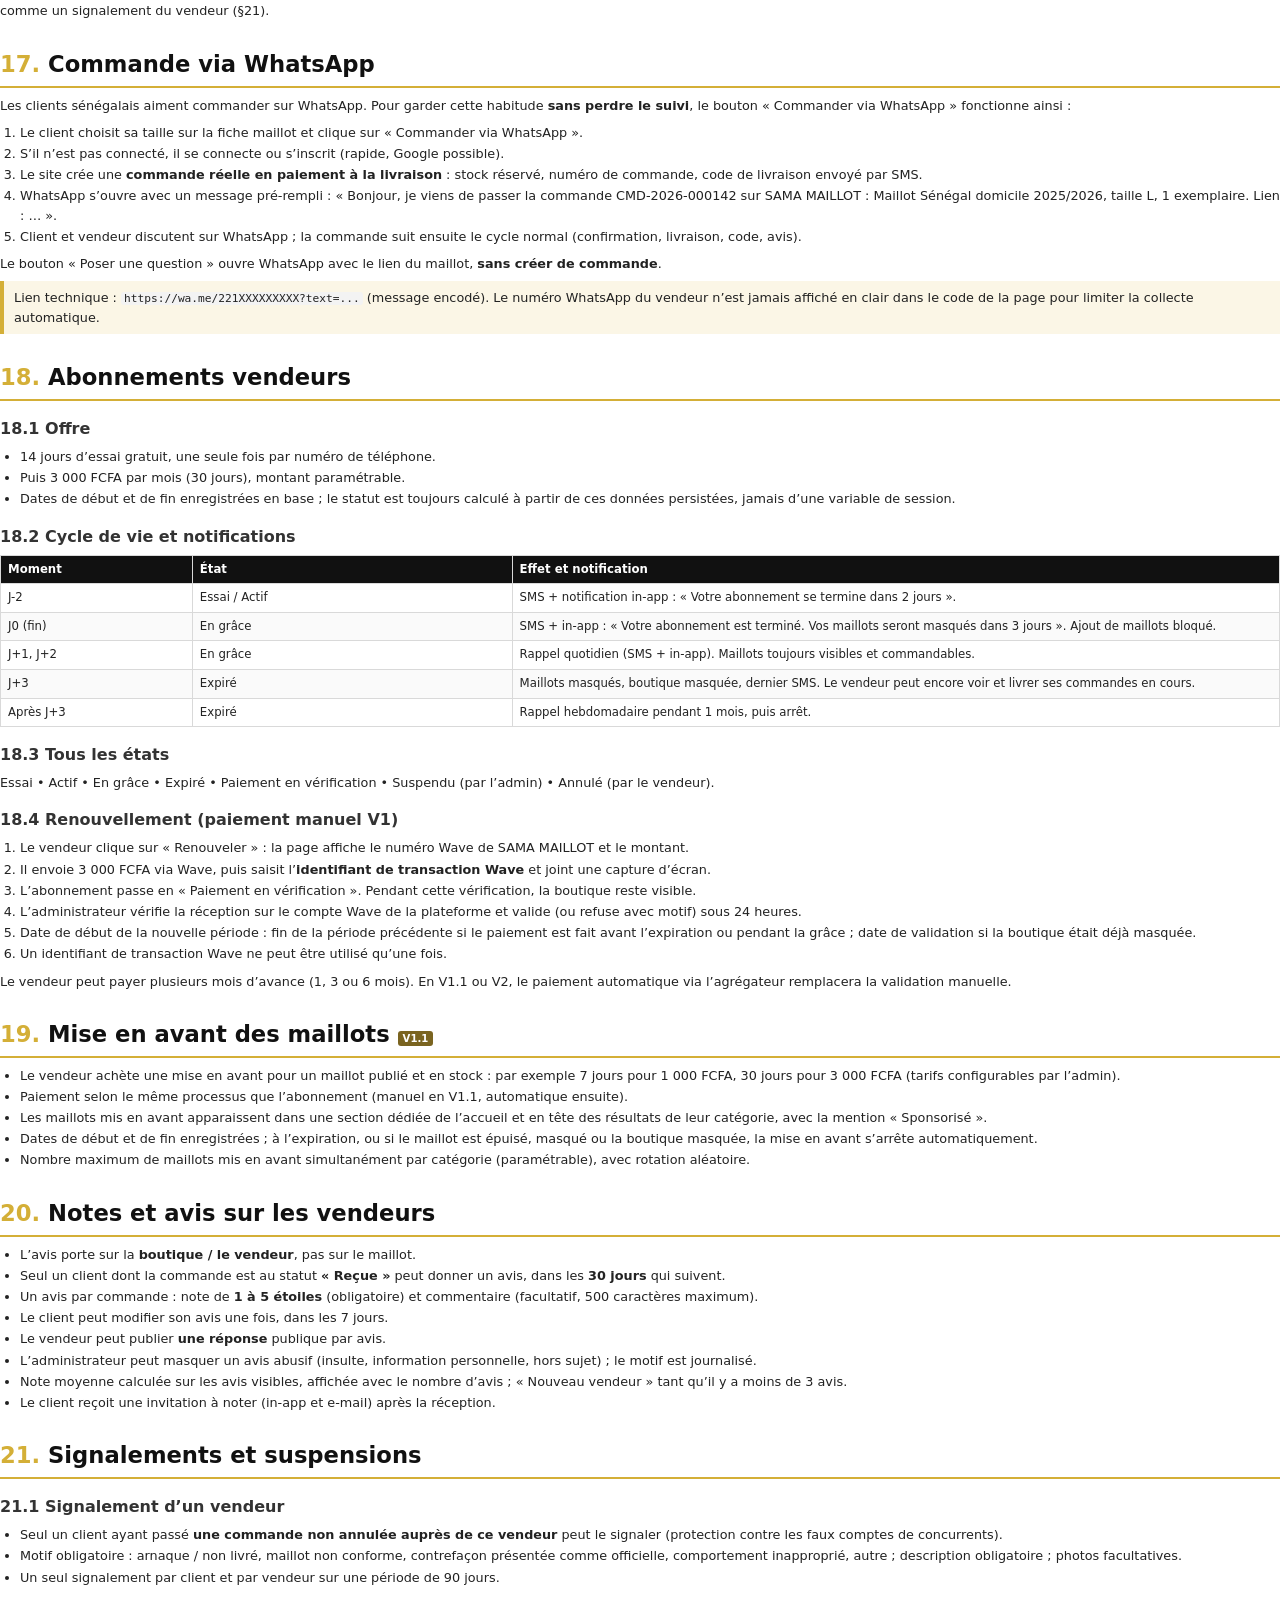
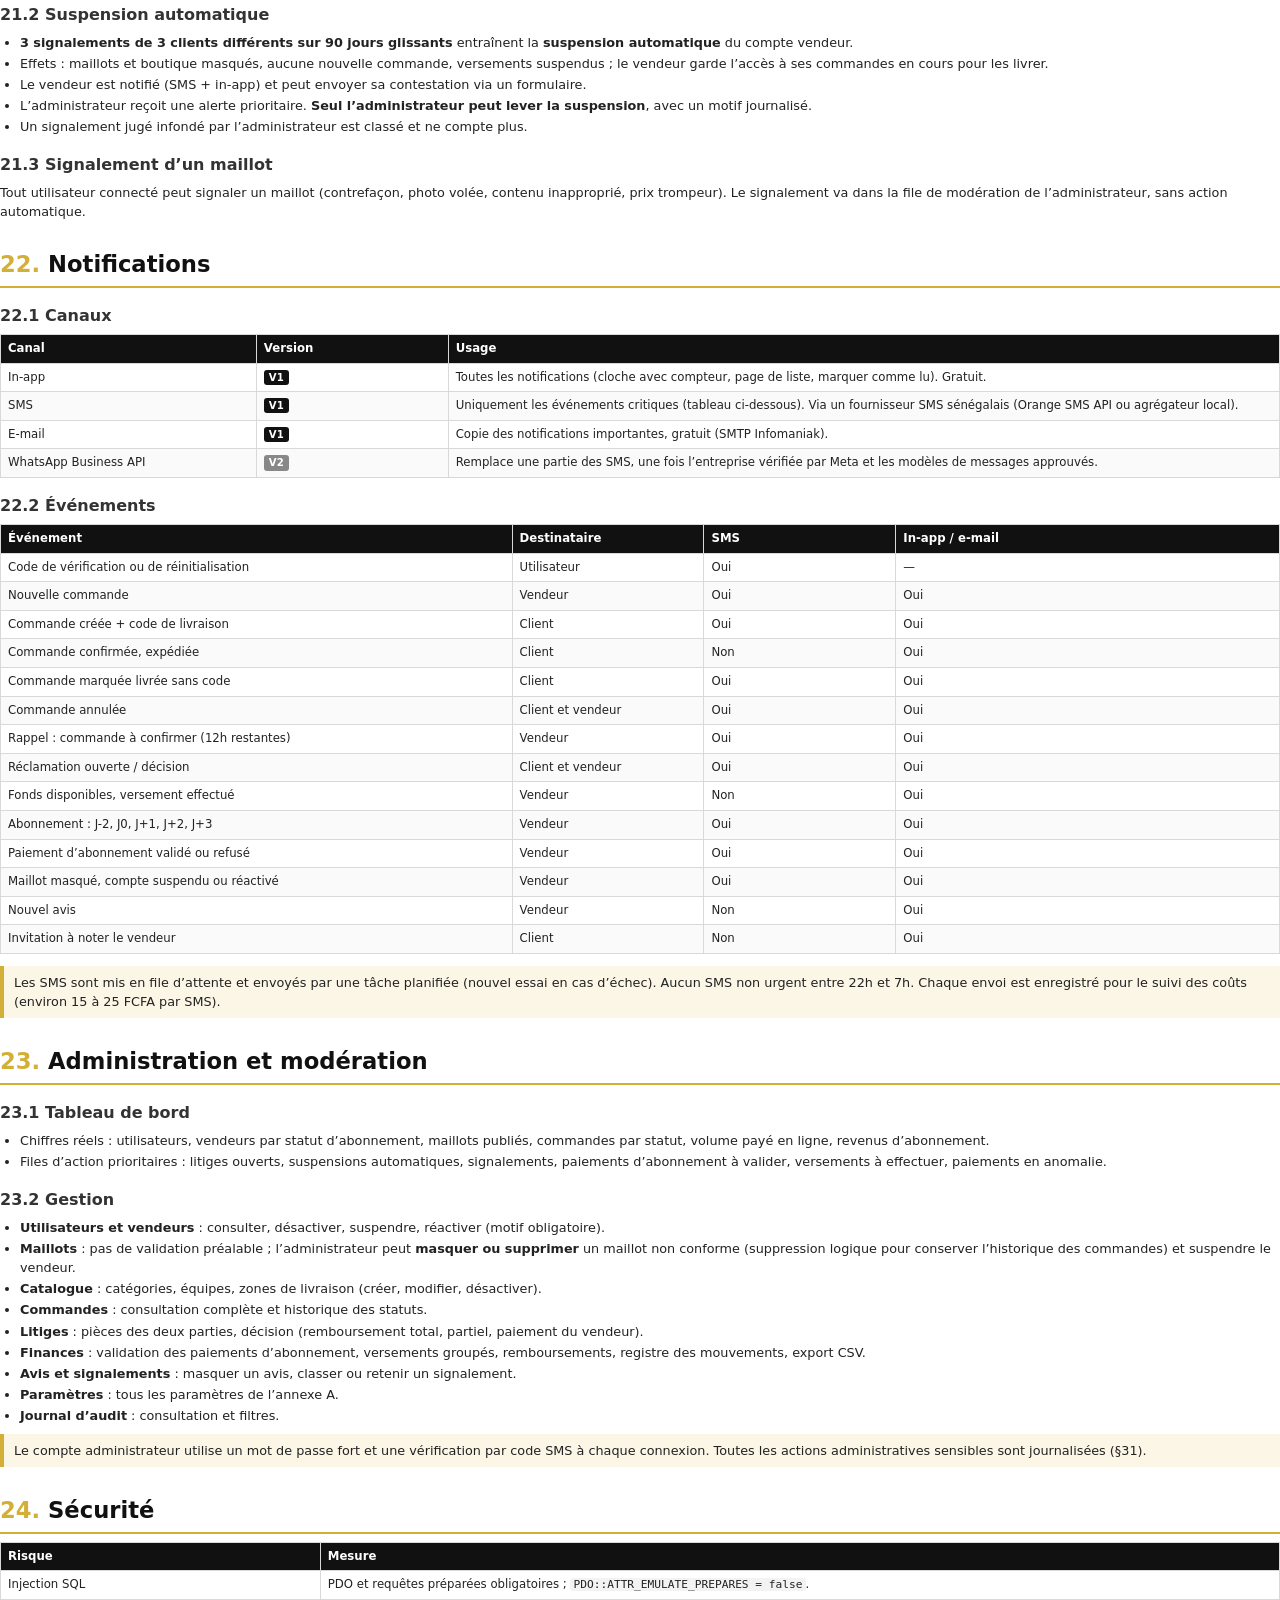
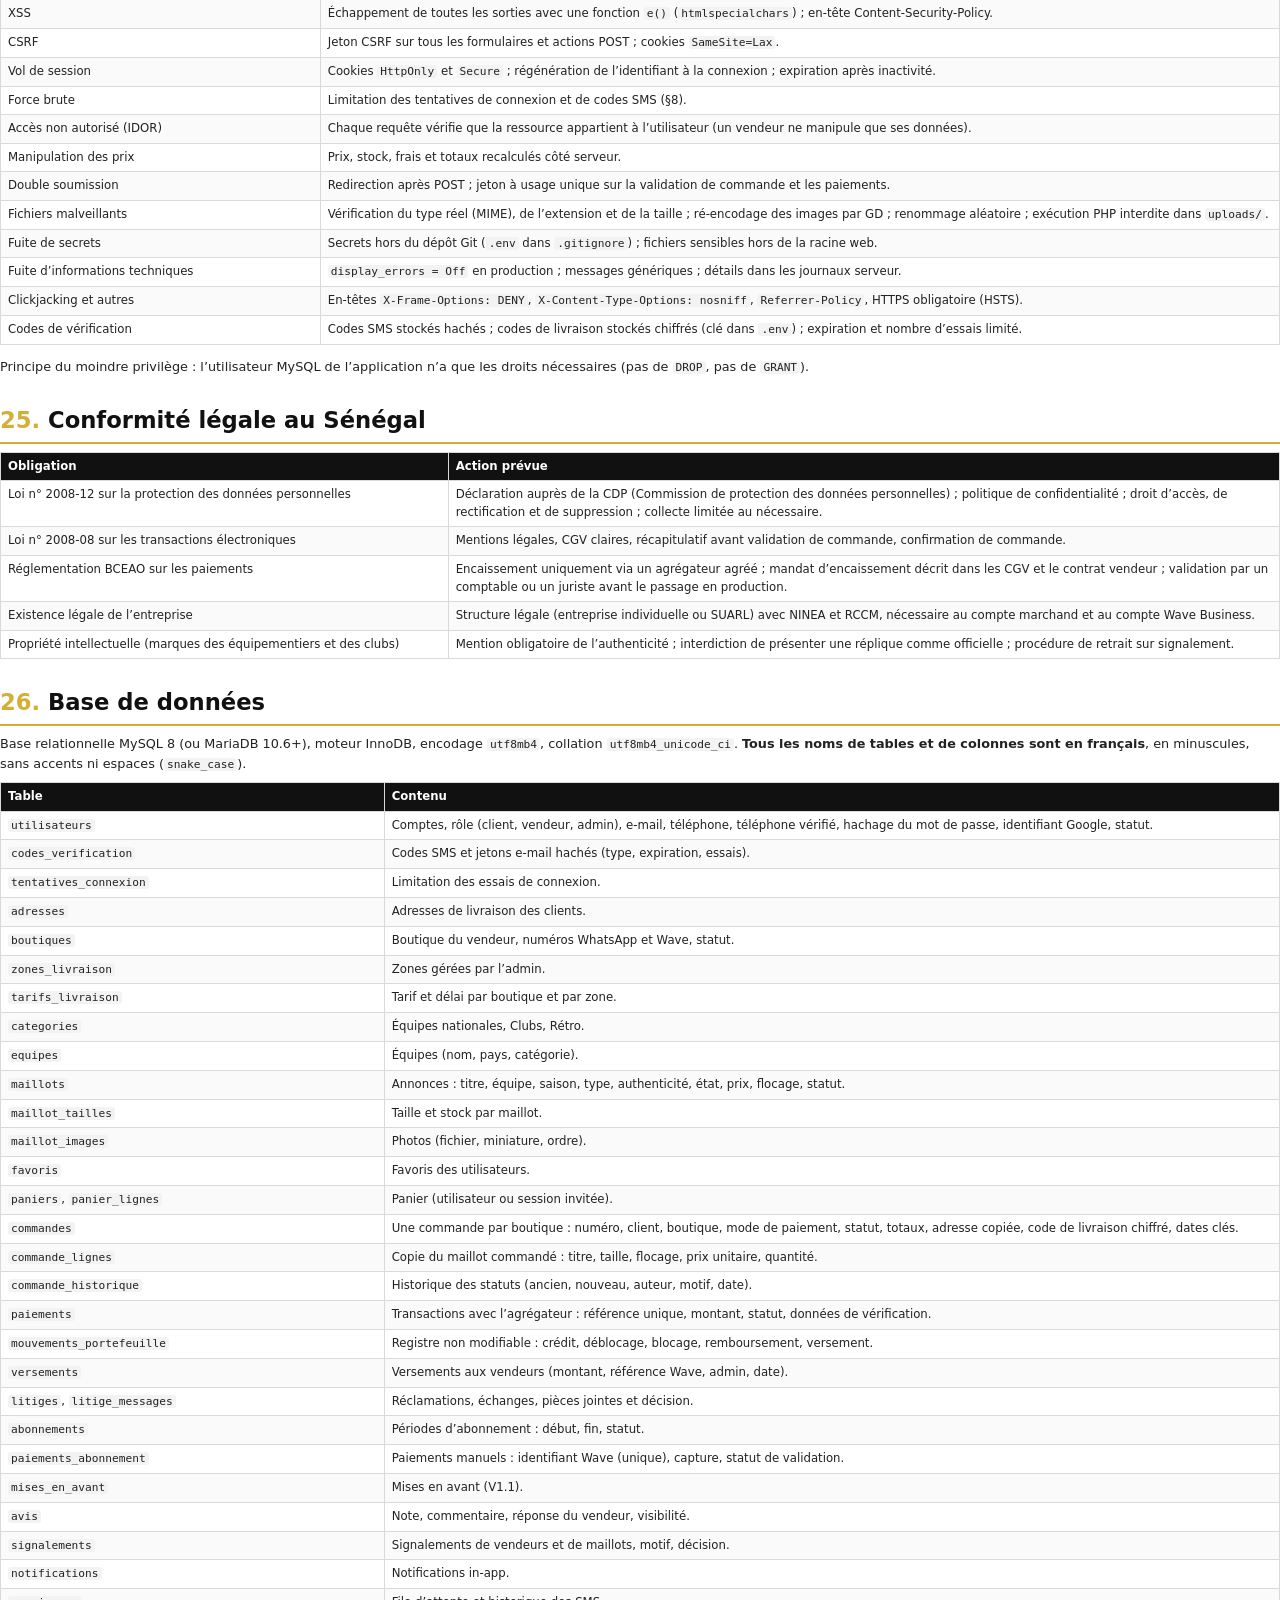
<file: docs/sama-maillot/cahier-des-charges-v2.1.html>
<!doctype html>
<html lang="fr">
<head>
<meta charset="utf-8">
<title>SAMA MAILLOT — Cahier des charges v2.1</title>
<style>
  @page { size: A4; margin: 22mm 18mm 20mm 18mm; }
  :root { --noir:#111111; --or:#D4AF37; --or-clair:#FBF6E6; --gris:#555; --bord:#d9d9d9; --rouge-clair:#FDF0EE; --rouge:#B5432F; }
  * { box-sizing: border-box; }
  body { font-family: "DejaVu Sans", "Liberation Sans", Arial, sans-serif; font-size: 9.6pt; line-height: 1.5; color: #222; margin: 0; background:#fff; }
  h1 { font-size: 17pt; color: var(--noir); margin: 0 0 8px; padding-bottom: 5px; border-bottom: 2px solid var(--or); page-break-after: avoid; }
  h1 .num { color: var(--or); }
  h2 { font-size: 12pt; color: #333; margin: 16px 0 6px; page-break-after: avoid; }
  h3 { font-size: 10.5pt; color: #444; margin: 12px 0 4px; page-break-after: avoid; }
  section.chap { margin-top: 26px; }
  section.chap.saut { page-break-before: always; margin-top: 0; }
  p { margin: 4px 0 8px; }
  ul, ol { margin: 4px 0 8px; padding-left: 20px; }
  li { margin: 2px 0; }
  table { width: 100%; border-collapse: collapse; table-layout: fixed; margin: 6px 0 12px; font-size: 8.8pt; }
  th, td { border: 1px solid var(--bord); padding: 5px 7px; vertical-align: top; text-align: left; word-wrap: break-word; overflow-wrap: anywhere; }
  th { background: var(--noir); color: #fff; font-weight: bold; }
  tr { page-break-inside: avoid; }
  tr.long { page-break-inside: auto; }
  thead { display: table-header-group; }
  tr:nth-child(even) td { background: #fafafa; }
  code { font-family: "DejaVu Sans Mono", monospace; font-size: 8.4pt; background: #f3f3f3; padding: 0 3px; border-radius: 3px; }
  pre { font-family: "DejaVu Sans Mono", monospace; font-size: 8pt; background: #f6f6f6; border: 1px solid var(--bord); padding: 8px 10px; line-height: 1.35; white-space: pre-wrap; page-break-inside: avoid; }
  .note { background: var(--or-clair); border-left: 4px solid var(--or); padding: 7px 10px; margin: 8px 0 12px; page-break-inside: avoid; }
  .alerte { background: var(--rouge-clair); border-left: 4px solid var(--rouge); padding: 7px 10px; margin: 8px 0 12px; page-break-inside: avoid; }
  .tag { display: inline-block; font-size: 7.6pt; font-weight: bold; padding: 0 5px; border-radius: 3px; color: #fff; background: var(--noir); }
  .tag.v11 { background: #7a6420; }
  .tag.v2 { background: #888; }
  .w20 { width: 20%; } .w25 { width: 25%; } .w30 { width: 30%; } .w15 { width: 15%; } .w35 { width: 35%; } .w12 { width: 12%; } .w40 { width: 40%; }

  /* Couverture */
  .couverture { height: 245mm; display: flex; flex-direction: column; justify-content: center; text-align: center; page-break-after: always; }
  .couverture .logo { font-size: 38pt; font-weight: bold; color: var(--or); letter-spacing: 2px; }
  .couverture .bande { height: 4px; width: 90px; background: var(--noir); margin: 14px auto 18px; }
  .couverture .sous { font-size: 13pt; color: var(--noir); letter-spacing: 1px; }
  .couverture .desc { font-size: 11.5pt; color: var(--gris); margin: 24px 40px 36px; }
  .couverture table { width: 82%; margin: 0 auto; font-size: 9pt; }
  .couverture td:first-child { font-weight: bold; background: #f4f4f4; width: 32%; }
  .couverture .palette { margin-top: 30px; font-size: 9.5pt; color: var(--gris); }
  .pastille { display:inline-block; width: 13px; height: 13px; border-radius: 50%; vertical-align: -2px; margin: 0 3px 0 10px; border: 1px solid #999; }

  /* Sommaire */
  .sommaire { page-break-after: always; }
  .sommaire ol { columns: 2; column-gap: 28px; padding-left: 22px; font-size: 9.4pt; }
  .sommaire li { margin: 3px 0; break-inside: avoid; }
  .sommaire .annexes { margin-top: 10px; font-size: 9.4pt; }
</style>
</head>
<body>

<!-- ===================== COUVERTURE ===================== -->
<div class="couverture">
  <div class="logo">SAMA MAILLOT</div>
  <div class="bande"></div>
  <div class="sous">CAHIER DES CHARGES FONCTIONNEL ET TECHNIQUE</div>
  <div class="desc">Marketplace sénégalaise de vente et d’achat de maillots de football, avec paiement sécurisé, paiement à la livraison et commande via WhatsApp</div>
  <table>
    <tr><td>Version</td><td>2.1 — révision complète adaptée au contexte sénégalais</td></tr>
    <tr><td>Remplace</td><td>Version 2.0 (version détaillée)</td></tr>
    <tr><td>Technologies</td><td>PHP 8.2 • MySQL 8 / MariaDB • PDO • HTML5 • CSS3 • Bootstrap 5 • JavaScript vanilla</td></tr>
    <tr><td>Architecture</td><td>Application PHP traditionnelle, rendu côté serveur (SSR)</td></tr>
    <tr><td>Devise</td><td>Franc CFA (FCFA), montants entiers sans décimales</td></tr>
    <tr><td>Zone cible</td><td>Sénégal (Dakar et régions)</td></tr>
    <tr><td>Hébergement</td><td>Local XAMPP → recette Infomaniak → production Infomaniak</td></tr>
    <tr><td>Statut</td><td>Référence fonctionnelle et technique pour le développement</td></tr>
  </table>
  <div class="palette">Palette graphique :
    <span class="pastille" style="background:#111111"></span>#111111 noir
    <span class="pastille" style="background:#D4AF37"></span>#D4AF37 or
    <span class="pastille" style="background:#FFFFFF"></span>#FFFFFF blanc
  </div>
</div>

<!-- ===================== SOMMAIRE ===================== -->
<div class="sommaire">
  <h1>Sommaire</h1>
  <ol>
    <li>Présentation générale</li>
    <li>Contexte sénégalais et problématique</li>
    <li>Objectifs du projet</li>
    <li>Périmètre et versions</li>
    <li>Acteurs, rôles et droits</li>
    <li>Modèle économique</li>
    <li>Fonctionnalités publiques</li>
    <li>Comptes utilisateurs et authentification</li>
    <li>Espace vendeur</li>
    <li>Catalogue, recherche et fiche maillot</li>
    <li>Panier</li>
    <li>Commandes et gestion du stock</li>
    <li>Paiements et paiement sécurisé (séquestre)</li>
    <li>Livraison et code de livraison</li>
    <li>Portefeuille vendeur et versements</li>
    <li>Réclamations et litiges</li>
    <li>Commande via WhatsApp</li>
    <li>Abonnements vendeurs</li>
    <li>Mise en avant des maillots</li>
    <li>Notes et avis sur les vendeurs</li>
    <li>Signalements et suspensions</li>
    <li>Notifications (in-app, SMS, WhatsApp, e-mail)</li>
    <li>Administration et modération</li>
    <li>Sécurité</li>
    <li>Conformité légale au Sénégal</li>
    <li>Base de données</li>
    <li>Architecture technique et tâches planifiées</li>
    <li>Organisation des fichiers</li>
    <li>Interface, UX/UI, responsive et performance</li>
    <li>SEO et accessibilité</li>
    <li>Gestion des erreurs et journalisation</li>
    <li>Tests et recette</li>
    <li>Hébergement, déploiement et maintenance</li>
    <li>Planning, lots et jalons</li>
    <li>Critères d’acceptation</li>
    <li>Parcours utilisateurs de référence</li>
    <li>Évolutions futures (V2)</li>
    <li>Conclusion</li>
  </ol>
  <div class="annexes"><strong>Annexes :</strong> A. Paramètres configurables • B. Hypothèses retenues à confirmer • C. Glossaire</div>
</div>

<!-- ===================== 1 ===================== -->
<section class="chap">
<h1><span class="num">1.</span> Présentation générale</h1>
<p>SAMA MAILLOT est une marketplace web spécialisée dans la vente de maillots de football au Sénégal. Elle met en relation des <strong>clients</strong> et des <strong>vendeurs indépendants</strong> qui disposent chacun d’une boutique en ligne sur la plateforme.</p>
<p>La plateforme se distingue par trois engagements :</p>
<ul>
  <li><strong>Confiance</strong> : en paiement en ligne, l’argent du client est conservé par la plateforme et n’est reversé au vendeur qu’une fois la livraison confirmée et sans réclamation (paiement sécurisé).</li>
  <li><strong>Habitudes locales respectées</strong> : paiement à la livraison, Wave / Orange Money, commande via WhatsApp, notifications par SMS.</li>
  <li><strong>Simplicité</strong> : un site rapide sur mobile et en 4G, en français, avec des prix en FCFA.</li>
</ul>
<p>Principe directeur : <em>simplicité pour l’utilisateur, contrôle côté serveur, sécurité par défaut, données réelles plutôt que faux chiffres, architecture maintenable.</em></p>
</section>

<!-- ===================== 2 ===================== -->
<section class="chap">
<h1><span class="num">2.</span> Contexte sénégalais et problématique</h1>
<h2>2.1 Constat</h2>
<ul>
  <li>La vente de maillots se fait aujourd’hui majoritairement sur WhatsApp, Instagram, TikTok et Facebook, sans catalogue structuré, sans suivi de commande et sans garantie pour l’acheteur.</li>
  <li>Les acheteurs ont du mal à trouver rapidement un maillot précis (équipe, saison, taille, prix) et craignent les arnaques (paiement envoyé, maillot jamais reçu ou différent des photos).</li>
  <li>Les vendeurs n’ont pas d’espace centralisé pour publier leurs maillots, gérer leur stock et suivre leurs commandes.</li>
</ul>
<h2>2.2 Spécificités du marché prises en compte</h2>
<table>
  <thead><tr><th class="w30">Spécificité</th><th>Réponse de SAMA MAILLOT</th></tr></thead>
  <tr><td>Paiement mobile dominant (Wave, Orange Money, Free Money)</td><td>Paiement en ligne via un agrégateur agréé acceptant les portefeuilles mobiles.</td></tr>
  <tr><td>Forte habitude du paiement à la livraison</td><td>Paiement à la livraison disponible, sécurisé par un code de livraison et la vérification du numéro.</td></tr>
  <tr><td>WhatsApp est le canal de vente principal</td><td>Bouton « Commander via WhatsApp » qui crée d’abord la commande sur le site, puis ouvre la discussion.</td></tr>
  <tr><td>Méfiance envers les vendeurs en ligne</td><td>Paiement sécurisé (séquestre), avis vérifiés, signalements, suspension automatique.</td></tr>
  <tr><td>Navigation surtout sur smartphone, en 3G/4G, avec forfaits limités</td><td>Conception mobile d’abord, images WebP compressées, pages légères (moins de 1 Mo).</td></tr>
  <tr><td>L’e-mail est peu consulté</td><td>Notifications critiques par SMS ; e-mail en complément.</td></tr>
  <tr><td>Livraison par le vendeur ou un livreur moto (« Tiak-Tiak »)</td><td>Livraison gérée par le vendeur, frais par zone fixés par le vendeur et payés par le client.</td></tr>
</table>
</section>

<!-- ===================== 3 ===================== -->
<section class="chap">
<h1><span class="num">3.</span> Objectifs du projet</h1>
<h2>3.1 Objectif général</h2>
<p>Créer la marketplace de référence pour l’achat et la vente de maillots de football au Sénégal, sûre pour l’acheteur et rentable pour le vendeur.</p>
<h2>3.2 Objectifs spécifiques</h2>
<ul>
  <li>Permettre de trouver un maillot en quelques secondes (recherche par nom, catégories, filtres).</li>
  <li>Classer les maillots par catégories : équipes nationales, clubs, rétro.</li>
  <li>Permettre à chaque vendeur de créer sa boutique et de publier librement ses maillots (tailles, stock, photos, prix).</li>
  <li>Proposer trois façons de commander : paiement en ligne sécurisé, paiement à la livraison, commande via WhatsApp.</li>
  <li>Protéger l’acheteur : argent conservé par la plateforme jusqu’à confirmation de la livraison.</li>
  <li>Permettre au client de confirmer la réception, de réclamer, de noter et de signaler le vendeur.</li>
  <li>Financer la plateforme par un abonnement vendeur (14 jours d’essai puis 3 000 FCFA/mois) et par la mise en avant payante.</li>
  <li>Donner à l’administrateur les outils de modération, d’arbitrage des litiges et de gestion financière.</li>
</ul>
<h2>3.3 Indicateurs de réussite (6 mois après lancement)</h2>
<table>
  <thead><tr><th class="w40">Indicateur</th><th>Cible indicative</th></tr></thead>
  <tr><td>Vendeurs abonnés actifs</td><td>50</td></tr>
  <tr><td>Maillots publiés</td><td>1 000</td></tr>
  <tr><td>Commandes reçues (confirmées par le client)</td><td>300 par mois</td></tr>
  <tr><td>Taux de litiges</td><td>Moins de 3 % des commandes</td></tr>
  <tr><td>Note moyenne des vendeurs</td><td>4 étoiles ou plus</td></tr>
</table>
<p class="note">Ces cibles servent au pilotage. Elles ne doivent jamais être affichées sur le site comme des chiffres réels.</p>
</section>

<!-- ===================== 4 ===================== -->
<section class="chap">
<h1><span class="num">4.</span> Périmètre et versions</h1>
<p>Chaque fonctionnalité est rattachée à une version. Il n’y a plus de fonctionnalité « si retenue » : elle est soit dans la <span class="tag">V1</span>, soit dans la <span class="tag v11">V1.1</span>, soit dans la <span class="tag v2">V2</span>.</p>
<table>
  <thead><tr><th class="w15">Version</th><th>Contenu</th></tr></thead>
  <tr class="long"><td><span class="tag">V1</span><br>Lancement</td><td>Site public responsive, mode clair/sombre ; comptes (e-mail, Google, téléphone) ; mot de passe oublié par SMS ou e-mail ; catalogue, recherche, filtres de base (catégorie, prix, taille) ; favoris ; panier invité ; espace vendeur complet ; frais de livraison par zone ; commandes avec paiement à la livraison et commande via WhatsApp ; code de livraison ; paiement en ligne sécurisé, portefeuille vendeur et versements ; litiges ; abonnements avec paiement Wave manuel validé ; notes et avis ; signalements et suspension automatique ; notifications in-app, SMS et e-mail ; administration complète ; journal d’audit ; pages légales et FAQ.</td></tr>
  <tr><td><span class="tag v11">V1.1</span><br>+2 mois</td><td>Mise en avant payante ; filtres avancés (saison, état, type, authenticité, disponibilité) ; statistiques vendeur détaillées.</td></tr>
  <tr><td><span class="tag v2">V2</span><br>Plus tard</td><td>Commission sur les ventes en ligne ; notifications WhatsApp Business API ; connexion Apple ; badge « Vendeur vérifié » ; retours et échanges encadrés ; codes promotionnels ; application mobile ; API publique.</td></tr>
</table>
<h2>4.1 Hors périmètre</h2>
<ul>
  <li>Application mobile native Android/iOS (le site est conçu pour être utilisé comme une application sur mobile).</li>
  <li>Architecture React / Vite / TypeScript ou tout framework JavaScript.</li>
  <li>Chat interne client-vendeur (remplacé par WhatsApp).</li>
  <li>Service de livraison géré par la plateforme.</li>
  <li>Fonctionnalités de réseau social.</li>
  <li>Paiements réels pendant les phases de développement et de recette (mode test uniquement).</li>
</ul>
</section>

<!-- ===================== 5 ===================== -->
<section class="chap">
<h1><span class="num">5.</span> Acteurs, rôles et droits</h1>
<table>
  <thead><tr><th class="w20">Acteur</th><th>Responsabilités principales</th></tr></thead>
  <tr><td>Visiteur</td><td>Consulter l’accueil, le catalogue, les boutiques et les fiches ; ajouter au panier ; poser une question à un vendeur sur WhatsApp.</td></tr>
  <tr><td>Client</td><td>Commander, payer, suivre ses commandes, confirmer la réception, réclamer, noter et signaler les vendeurs, gérer ses favoris et son compte.</td></tr>
  <tr><td>Vendeur</td><td>Gérer sa boutique, ses maillots, son stock, ses frais de livraison, ses commandes, son abonnement et son portefeuille ; répondre aux avis et aux litiges.</td></tr>
  <tr><td>Administrateur</td><td>Modérer, arbitrer les litiges, valider les paiements d’abonnement, effectuer les versements, gérer les catégories, les paramètres et les comptes.</td></tr>
  <tr><td>Système (tâches planifiées)</td><td>Débloquer les fonds, annuler les commandes expirées, envoyer les rappels, faire expirer et masquer les abonnements.</td></tr>
</table>
<h2>5.1 Matrice des droits</h2>
<table>
  <thead><tr><th style="width:30%">Action</th><th style="width:14%">Visiteur</th><th style="width:18%">Client</th><th style="width:22%">Vendeur</th><th style="width:16%">Admin</th></tr></thead>
  <tr><td>Consulter le catalogue</td><td>Oui</td><td>Oui</td><td>Oui</td><td>Oui</td></tr>
  <tr><td>Ajouter au panier</td><td>Oui (session)</td><td>Oui</td><td>Oui</td><td>Non</td></tr>
  <tr><td>Passer une commande</td><td>Non</td><td>Oui</td><td>Oui, sauf dans sa propre boutique</td><td>Non</td></tr>
  <tr><td>Noter / signaler un vendeur</td><td>Non</td><td>Oui, après commande</td><td>Oui, s’il a acheté chez un autre vendeur</td><td>Non</td></tr>
  <tr><td>Publier un maillot</td><td>Non</td><td>Non</td><td>Oui (abonnement valide)</td><td>Non</td></tr>
  <tr><td>Modifier un maillot</td><td>Non</td><td>Non</td><td>Ses maillots uniquement</td><td>Masquer / supprimer</td></tr>
  <tr><td>Changer le statut d’une commande</td><td>Non</td><td>Annuler, confirmer, réclamer</td><td>Ses commandes, selon la matrice §12.4</td><td>Arbitrage</td></tr>
  <tr><td>Suspendre / réactiver un vendeur</td><td>Non</td><td>Non</td><td>Non</td><td>Oui</td></tr>
  <tr><td>Valider un paiement d’abonnement, faire un versement</td><td>Non</td><td>Non</td><td>Non</td><td>Oui</td></tr>
</table>
<p class="note">Un même utilisateur ne peut avoir qu’un seul rôle par compte. Chaque page privée vérifie la session <strong>et</strong> le rôle côté serveur ; modifier une URL ne doit jamais donner accès à une action interdite.</p>
</section>

<!-- ===================== 6 ===================== -->
<section class="chap">
<h1><span class="num">6.</span> Modèle économique</h1>
<h2>6.1 Phase 1 — lancement (V1)</h2>
<table>
  <thead><tr><th class="w30">Source de revenu</th><th>Règle</th></tr></thead>
  <tr><td>Abonnement vendeur</td><td>14 jours d’essai gratuit (une seule fois par numéro de téléphone), puis <strong>3 000 FCFA par mois</strong>. C’est le revenu principal.</td></tr>
  <tr><td>Commission sur les ventes</td><td><strong>0 %</strong> pendant la phase 1.</td></tr>
  <tr><td>Frais de transaction (paiement en ligne)</td><td>Les frais réels facturés par l’agrégateur de paiement (environ 1 à 2 %) sont déduits du montant reversé au vendeur. Le taux est un paramètre configurable.</td></tr>
  <tr><td>Mise en avant <span class="tag v11">V1.1</span></td><td>Achat d’une période de mise en avant pour un maillot (tarifs configurables).</td></tr>
</table>
<h2>6.2 Phase 2 — croissance (V2)</h2>
<p>Introduction d’une commission (par exemple 5 %, paramétrable) <strong>uniquement sur les commandes payées en ligne</strong>, justifiée par la protection acheteur. Les commandes payées à la livraison ou via WhatsApp restent sans commission.</p>
<h2>6.3 Justification</h2>
<ul>
  <li>Une commission est impossible à percevoir quand l’argent ne transite pas par la plateforme (paiement à la livraison, WhatsApp) ; les vendeurs la contourneraient.</li>
  <li>L’abonnement est prévisible, simple à gérer et ne peut pas être contourné : le vendeur paie, quel que soit son canal de vente.</li>
  <li>Le contournement via WhatsApp devient sans conséquence financière pour la plateforme.</li>
</ul>
</section>

<!-- ===================== 7 ===================== -->
<section class="chap">
<h1><span class="num">7.</span> Fonctionnalités publiques</h1>
<h2>7.1 Accueil</h2>
<ul>
  <li>Bannière de présentation de SAMA MAILLOT et barre de recherche visible immédiatement.</li>
  <li>Accès aux trois catégories : Équipes nationales, Clubs, Rétro.</li>
  <li>Section « Équipes populaires » (Sénégal, clubs européens les plus recherchés), alimentée par des données réelles.</li>
  <li>Derniers maillots publiés ; maillots mis en avant <span class="tag v11">V1.1</span>.</li>
  <li>Bloc « Comment ça marche » : paiement sécurisé, paiement à la livraison, code de livraison.</li>
  <li>Appel à l’action « Devenir vendeur » : 14 jours d’essai gratuit puis 3 000 FCFA/mois.</li>
  <li>Aucun faux chiffre, faux avis, faux compteur ou fausse promesse.</li>
</ul>
<h2>7.2 En-tête et pied de page</h2>
<ul>
  <li>Logo, navigation principale, menu Catalogue avec les catégories, recherche, accès compte, panier avec nombre d’articles.</li>
  <li>Menu mobile (« burger ») et barre de navigation basse sur mobile : Accueil, Recherche, Panier, Compte.</li>
  <li>Bascule mode clair / mode sombre, mémorisée dans le navigateur, avec le thème du système par défaut.</li>
  <li>Pied de page : liens légaux, contact, réseaux sociaux, moyens de paiement acceptés.</li>
</ul>
<h2>7.3 Pages institutionnelles <span class="tag">V1</span></h2>
<ul>
  <li>À propos ; Contact (formulaire + numéro WhatsApp du support).</li>
  <li>Comment ça marche (acheteurs) et Devenir vendeur.</li>
  <li>FAQ : paiement, livraison, code de livraison, réclamations, abonnement.</li>
  <li>Conditions générales d’utilisation (CGU) et conditions générales de vente (CGV).</li>
  <li>Politique de confidentialité ; Politique vendeur (règles de publication, répliques, sanctions).</li>
  <li>Mentions légales.</li>
</ul>
<h2>7.4 Page boutique publique</h2>
<ul>
  <li>Nom, logo, description, zones livrées, note moyenne et nombre d’avis, date d’inscription.</li>
  <li>Liste des maillots de la boutique et derniers avis avec réponses du vendeur.</li>
  <li>Bouton « Contacter sur WhatsApp ».</li>
</ul>
</section>

<!-- ===================== 8 ===================== -->
<section class="chap">
<h1><span class="num">8.</span> Comptes utilisateurs et authentification</h1>
<h2>8.1 Inscription client</h2>
<ul>
  <li>Champs : prénom, nom, adresse e-mail, mot de passe et confirmation, acceptation des CGU.</li>
  <li>Le numéro de téléphone <strong>n’est pas demandé à l’inscription</strong> ; il est demandé et vérifié par code SMS lors de la première commande.</li>
  <li>Alternative : inscription en un clic avec <strong>Google</strong>.</li>
</ul>
<h2>8.2 Inscription vendeur</h2>
<ul>
  <li>Champs : prénom, nom, e-mail, <strong>téléphone obligatoire vérifié par code SMS</strong>, mot de passe, nom de la boutique, ville, acceptation des CGU et de la politique vendeur.</li>
  <li>Numéro Wave pour recevoir les versements (peut être renseigné plus tard, obligatoire avant le premier versement).</li>
  <li>La période d’essai de 14 jours démarre à la vérification du téléphone.</li>
</ul>
<h2>8.3 Règles sur le numéro de téléphone</h2>
<ul>
  <li>Format sénégalais validé : <code>+221</code> suivi de 9 chiffres commençant par 70, 75, 76, 77 ou 78.</li>
  <li>Un même numéro peut être rattaché à <strong>deux comptes maximum : un compte client et un compte vendeur</strong>.</li>
  <li>L’essai gratuit ne peut être utilisé <strong>qu’une seule fois par numéro</strong>, même après suppression du compte.</li>
</ul>
<h2>8.4 Connexion</h2>
<ul>
  <li>Identifiant : e-mail <strong>ou</strong> numéro de téléphone vérifié, avec mot de passe.</li>
  <li>Connexion avec Google <span class="tag">V1</span> ; connexion avec Apple <span class="tag v2">V2</span>.</li>
  <li>Message d’erreur générique (« Identifiants incorrects ») sans indiquer si le compte existe.</li>
  <li>Protection contre les essais répétés : 5 échecs en 15 minutes bloquent la connexion pendant 15 minutes.</li>
  <li>Régénération de l’identifiant de session après connexion ; déconnexion automatique après 2 heures d’inactivité ; option « Rester connecté » de 30 jours maximum.</li>
</ul>
<h2>8.5 Mot de passe oublié</h2>
<ul>
  <li>Si le compte a un téléphone vérifié : envoi d’un <strong>code SMS à 6 chiffres</strong>, valable 10 minutes, 3 essais maximum, puis saisie d’un nouveau mot de passe.</li>
  <li>Sinon : lien de réinitialisation à usage unique envoyé par e-mail, valable 1 heure.</li>
  <li>Maximum 3 demandes de code par heure et par numéro (limite des coûts SMS et des abus).</li>
  <li>Toutes les sessions ouvertes sont fermées après un changement de mot de passe.</li>
</ul>
<h2>8.6 Mots de passe</h2>
<ul>
  <li>8 caractères minimum, dont au moins une lettre et un chiffre.</li>
  <li>Stockage uniquement sous forme hachée (<code>password_hash</code>, vérification par <code>password_verify</code>) ; jamais lisibles, y compris par l’administrateur.</li>
  <li>Champs masqués à la saisie, avec bouton « afficher » (icône œil).</li>
</ul>
<h2>8.7 Espace « Mon compte » (client)</h2>
<ul>
  <li>Profil, téléphone, adresses de livraison enregistrées (quartier, ville, repère).</li>
  <li>Mes commandes, mes favoris, mes avis, mes réclamations, mes notifications.</li>
  <li>Changement de mot de passe ; suppression du compte (données anonymisées, historique des commandes conservé pour la comptabilité).</li>
</ul>
</section>

<!-- ===================== 9 ===================== -->
<section class="chap">
<h1><span class="num">9.</span> Espace vendeur</h1>
<h2>9.1 Tableau de bord</h2>
<ul>
  <li>Commandes à confirmer (avec délai restant), en cours, livrées, en litige.</li>
  <li>Résumé du portefeuille : en attente, disponible, bloqué, déjà versé.</li>
  <li>État de l’abonnement et date de fin, avec bouton de renouvellement.</li>
  <li>Maillots publiés, maillots en rupture de stock, note moyenne.</li>
  <li>Notifications importantes. Toutes les données affichées sont réelles.</li>
</ul>
<h2>9.2 Boutique</h2>
<ul>
  <li>Nom (unique), adresse publique (lien) générée à partir du nom, logo, bannière, description.</li>
  <li>Ville, numéro WhatsApp de la boutique, numéro Wave de versement.</li>
  <li>Statut : active, en grâce, masquée (abonnement expiré), suspendue.</li>
</ul>
<h2>9.3 Frais et zones de livraison</h2>
<p>Le vendeur définit lui-même ses tarifs par zone. Les frais sont <strong>payés par le client</strong>.</p>
<table>
  <thead><tr><th class="w30">Zone (liste gérée par l’admin)</th><th class="w25">Exemple de tarif</th><th>Remarque</th></tr></thead>
  <tr><td>Dakar (Plateau, Médina, Almadies…)</td><td>1 500 FCFA</td><td rowspan="4">Le vendeur active les zones qu’il dessert, fixe le tarif et un délai indicatif (par exemple 24-48h). Option « Retrait sur place » gratuite avec adresse de retrait.</td></tr>
  <tr><td>Banlieue (Pikine, Guédiawaye, Keur Massar, Rufisque)</td><td>2 000 FCFA</td></tr>
  <tr><td>Thiès, Mbour, Saly</td><td>3 000 FCFA</td></tr>
  <tr><td>Autres régions</td><td>3 500 FCFA</td></tr>
</table>
<h2>9.4 Gestion des maillots</h2>
<p>Le vendeur publie librement : il n’y a <strong>pas de validation préalable</strong> par l’administrateur. Un vendeur ne peut voir et modifier que ses propres maillots.</p>
<table>
  <thead><tr><th class="w25">Champ</th><th>Règle</th></tr></thead>
  <tr><td>Titre</td><td>Obligatoire, 10 à 100 caractères. Exemple : « Maillot Sénégal domicile 2025/2026 ».</td></tr>
  <tr><td>Catégorie</td><td>Équipes nationales, Clubs ou Rétro.</td></tr>
  <tr><td>Équipe</td><td>Choisie dans la liste des équipes (gérée par l’admin) ; le vendeur peut proposer une équipe manquante.</td></tr>
  <tr><td>Saison</td><td>Format <code>AAAA/AAAA</code> ou année (rétro).</td></tr>
  <tr><td>Type</td><td>Domicile, extérieur, third, gardien, entraînement, autre.</td></tr>
  <tr><td>Authenticité</td><td><strong>Officiel</strong>, <strong>Réplique</strong> ou <strong>Version fan</strong> (obligatoire, affiché clairement sur la fiche).</td></tr>
  <tr><td>État</td><td>Neuf avec étiquette, neuf sans étiquette, occasion très bon état, occasion bon état.</td></tr>
  <tr><td>Prix</td><td>Entier en FCFA, de 1 000 à 500 000 FCFA.</td></tr>
  <tr><td>Tailles et stock</td><td>Adultes (XS à XXXL) et enfants (4-6 ans, 6-8 ans, 8-10 ans, 10-12 ans, 12-14 ans) ; une quantité par taille.</td></tr>
  <tr><td>Flocage</td><td>Option : le vendeur indique s’il propose le flocage (nom et numéro) et son supplément de prix ; le client saisit le nom et le numéro lors de l’ajout au panier.</td></tr>
  <tr><td>Photos</td><td>1 à 5 photos, la première est la photo principale (voir §29.4).</td></tr>
  <tr><td>Description</td><td>Texte libre, 2 000 caractères maximum.</td></tr>
  <tr><td>Statut</td><td>Brouillon, publié, masqué par le vendeur, masqué par l’admin, supprimé (suppression logique).</td></tr>
</table>
<div class="alerte"><strong>Répliques et contrefaçon.</strong> Les répliques sont autorisées uniquement si elles sont déclarées comme telles. Présenter une réplique comme « Officiel » est interdit : le maillot est supprimé et l’infraction compte comme un manquement grave pouvant entraîner la suspension du compte (politique vendeur).</div>
<h2>9.5 Restrictions liées à l’abonnement</h2>
<ul>
  <li>Abonnement en essai ou actif : toutes les fonctions sont disponibles.</li>
  <li>Période de grâce (3 jours après expiration) : maillots toujours visibles et commandables, <strong>impossible d’ajouter de nouveaux maillots</strong>.</li>
  <li>Boutique masquée (après la grâce) : le vendeur garde l’accès à son espace pour <strong>voir et livrer les commandes en cours</strong>, consulter son portefeuille et renouveler ; aucune nouvelle commande ne peut être reçue.</li>
</ul>
</section>

<!-- ===================== 10 ===================== -->
<section class="chap">
<h1><span class="num">10.</span> Catalogue, recherche et fiche maillot</h1>
<h2>10.1 Catalogue</h2>
<ul>
  <li>Affichage en cartes : photo principale, titre, prix en FCFA, nom de la boutique et sa note, badge d’authenticité, mention « Rupture » si aucun stock.</li>
  <li>Pagination de 24 maillots par page.</li>
  <li>Tri : plus récents (par défaut), prix croissant, prix décroissant, vendeurs les mieux notés.</li>
  <li>Seuls les maillots publiés des boutiques actives ou en grâce sont affichés.</li>
</ul>
<h2>10.2 Recherche</h2>
<ul>
  <li>Champ de recherche visible sur toutes les pages.</li>
  <li>Recherche sur le titre, l’équipe et la saison, insensible aux accents et à la casse (« senegal » trouve « Sénégal »).</li>
  <li>Index <code>FULLTEXT</code> MySQL, avec repli sur <code>LIKE</code> pour les recherches de moins de 3 caractères.</li>
  <li>Message clair et suggestions (catégories, équipes populaires) lorsqu’aucun résultat n’est trouvé.</li>
</ul>
<h2>10.3 Filtres</h2>
<ul>
  <li><span class="tag">V1</span> Catégorie, équipe, fourchette de prix, taille.</li>
  <li><span class="tag v11">V1.1</span> Saison, type, état, authenticité, disponibilité, zone de livraison.</li>
</ul>
<h2>10.4 Fiche maillot</h2>
<ul>
  <li>Galerie de photos (balayage sur mobile, zoom au clic).</li>
  <li>Titre, prix, authenticité, état, type, saison, équipe, catégorie, description.</li>
  <li>Choix de la taille (tailles épuisées grisées) et de la quantité ; option de flocage si proposée.</li>
  <li>Boutons : « Ajouter au panier », « Commander via WhatsApp », « Poser une question » (WhatsApp), « Favori ».</li>
  <li>Encadré vendeur : nom, note moyenne, nombre d’avis, lien vers la boutique.</li>
  <li>Zones et tarifs de livraison de la boutique.</li>
  <li>Encadré « Paiement sécurisé : votre argent est remboursé si vous ne recevez pas votre maillot » (paiement en ligne).</li>
  <li>Lien « Signaler ce maillot ».</li>
</ul>
</section>

<!-- ===================== 11 ===================== -->
<section class="chap">
<h1><span class="num">11.</span> Panier</h1>
<ul>
  <li>Le visiteur peut ajouter au panier <strong>sans être connecté</strong> ; le panier est conservé en session pendant 7 jours.</li>
  <li>À la connexion, le panier invité est fusionné avec le panier du compte.</li>
  <li>Pour <strong>commander</strong>, la connexion ou l’inscription est obligatoire.</li>
  <li>Chaque maillot (avec sa taille et son flocage) est une <strong>ligne séparée</strong> ; on peut modifier la quantité ou supprimer une ligne.</li>
  <li>Le panier est <strong>affiché regroupé par boutique</strong>. Tous les maillots d’une même boutique forment <strong>une seule commande</strong> avec <strong>un seul frais de livraison</strong>. Des maillots de 3 boutiques donnent 3 commandes distinctes, validées en une seule fois.</li>
  <li>Affichage : sous-total par boutique, frais de livraison selon la zone choisie, total général en FCFA.</li>
  <li>Une ligne dont le maillot n’est plus disponible ou dont le prix a changé est signalée avant la validation.</li>
  <li>Le prix n’est jamais lu depuis le navigateur : il est <strong>recalculé côté serveur</strong> à chaque affichage et à la validation.</li>
</ul>
</section>

<!-- ===================== 12 ===================== -->
<section class="chap">
<h1><span class="num">12.</span> Commandes et gestion du stock</h1>
<h2>12.1 Validation de la commande</h2>
<ol>
  <li>Le client choisit ou saisit son adresse de livraison (ville, quartier, repère, téléphone).</li>
  <li>À la première commande, le téléphone est vérifié par code SMS.</li>
  <li>Le client choisit son mode de paiement : <strong>en ligne</strong> ou <strong>à la livraison</strong>.</li>
  <li>Le serveur recalcule prix, stock, frais et total, puis crée une commande par boutique dans une transaction SQL.</li>
  <li>Chaque commande reçoit un numéro unique (<code>CMD-2026-000142</code>) et un <strong>code de livraison</strong> à 4 chiffres envoyé au client par SMS.</li>
  <li>Une copie des informations importantes est conservée dans la commande (titre, taille, prix, flocage, frais, adresse), même si le maillot est modifié ensuite.</li>
</ol>
<h2>12.2 Stock</h2>
<ul>
  <li>Le stock est <strong>décrémenté dès la création de la commande</strong>.</li>
  <li>Il est <strong>restitué</strong> en cas d’annulation (par le client, le vendeur, le système ou l’admin).</li>
  <li><strong>Premier arrivé, premier servi</strong> : la vérification et la décrémentation se font dans une transaction avec verrouillage de la ligne (<code>SELECT … FOR UPDATE</code>). Si deux clients commandent la dernière pièce, le premier enregistré l’obtient ; le second reçoit le message « Ce maillot vient d’être vendu ».</li>
  <li>Il est impossible de commander une quantité supérieure au stock disponible.</li>
</ul>
<h2>12.3 Statuts de commande</h2>
<table>
  <thead><tr><th class="w30">Statut</th><th>Signification</th></tr></thead>
  <tr><td>En attente de paiement</td><td>Paiement en ligne lancé, non encore confirmé par l’agrégateur. Annulation automatique après 30 minutes.</td></tr>
  <tr><td>En attente de confirmation</td><td>Commande payée (en ligne) ou passée en paiement à la livraison, le vendeur doit confirmer. Annulation automatique après 24 heures.</td></tr>
  <tr><td>Confirmée</td><td>Le vendeur a accepté la commande.</td></tr>
  <tr><td>Expédiée</td><td>Le maillot est en route.</td></tr>
  <tr><td>Livrée</td><td>Le vendeur déclare la livraison (avec ou sans code de livraison).</td></tr>
  <tr><td>Reçue</td><td>Le client a confirmé la réception, ou le délai de réclamation est écoulé. Statut final normal.</td></tr>
  <tr><td>En litige</td><td>Le client a ouvert une réclamation ; les fonds sont bloqués.</td></tr>
  <tr><td>Annulée</td><td>Commande annulée, stock restitué, remboursement si payée en ligne.</td></tr>
  <tr><td>Remboursée</td><td>Litige tranché en faveur du client, remboursement effectué.</td></tr>
</table>
<h2>12.4 Matrice des transitions</h2>
<table>
  <thead><tr><th class="w25">De</th><th class="w25">Vers</th><th class="w20">Qui</th><th>Condition</th></tr></thead>
  <tr><td>En attente de paiement</td><td>En attente de confirmation</td><td>Système</td><td>Paiement vérifié côté serveur auprès de l’agrégateur</td></tr>
  <tr><td>En attente de paiement</td><td>Annulée</td><td>Système</td><td>Échec ou 30 minutes sans paiement</td></tr>
  <tr><td>En attente de confirmation</td><td>Confirmée</td><td>Vendeur</td><td>Dans les 24 heures</td></tr>
  <tr><td>En attente de confirmation</td><td>Annulée</td><td>Vendeur, client ou système</td><td>Refus du vendeur, annulation du client, ou 24 heures sans réponse</td></tr>
  <tr><td>Confirmée</td><td>Expédiée</td><td>Vendeur</td><td>—</td></tr>
  <tr><td>Confirmée</td><td>Annulée</td><td>Client ou vendeur</td><td>Tant que la commande n’est pas expédiée (motif obligatoire)</td></tr>
  <tr><td>Expédiée</td><td>Livrée</td><td>Vendeur</td><td>Avec code de livraison (recommandé) ou sans code</td></tr>
  <tr><td>Expédiée ou Livrée</td><td>Reçue</td><td>Client</td><td>Le client confirme la réception</td></tr>
  <tr><td>Livrée</td><td>Reçue</td><td>Système</td><td>24h (avec code) ou 48h (sans code) sans réclamation</td></tr>
  <tr><td>Expédiée ou Livrée</td><td>En litige</td><td>Client</td><td>Réclamation ouverte avant la fin du délai</td></tr>
  <tr><td>En litige</td><td>Reçue ou Remboursée</td><td>Admin</td><td>Décision d’arbitrage</td></tr>
</table>
<p class="note">Toute autre transition est refusée côté serveur. Chaque changement est historisé (ancien statut, nouveau statut, auteur, date, motif). Les annulations répétées d’un vendeur sont visibles par l’administrateur.</p>
<h2>12.5 Lutte contre les fausses commandes (paiement à la livraison)</h2>
<ul>
  <li>Téléphone du client vérifié par code SMS avant la première commande.</li>
  <li>Maximum 3 commandes en paiement à la livraison non terminées en même temps par client.</li>
  <li>Le vendeur peut marquer « Client injoignable / refus à la livraison » ; au bout de 3 refus, le paiement à la livraison est désactivé pour ce client (paiement en ligne uniquement).</li>
</ul>
</section>

<!-- ===================== 13 ===================== -->
<section class="chap">
<h1><span class="num">13.</span> Paiements et paiement sécurisé (séquestre)</h1>
<h2>13.1 Modes de paiement</h2>
<table>
  <thead><tr><th class="w25">Mode</th><th class="w40">Fonctionnement</th><th>Protection acheteur</th></tr></thead>
  <tr><td><strong>En ligne</strong> (Wave, Orange Money, Free Money, carte)</td><td>Le client paie la plateforme via un agrégateur agréé. L’argent est conservé jusqu’à la confirmation de la livraison.</td><td><strong>Totale</strong> : remboursement si le maillot n’est pas reçu ou non conforme (après arbitrage).</td></tr>
  <tr><td><strong>À la livraison</strong></td><td>Le client paie le vendeur (espèces ou Wave) à la réception, contre remise du code de livraison.</td><td><strong>Partielle</strong> : réclamation et signalement possibles, mais la plateforme ne détient pas l’argent et ne peut pas rembourser.</td></tr>
</table>
<p class="note">Ces différences sont expliquées clairement au client au moment du choix (« Payez en ligne pour être remboursé en cas de problème »).</p>
<h2>13.2 Paiement sécurisé (séquestre)</h2>
<ol>
  <li>Le client paie le montant total (maillots + livraison) à SAMA MAILLOT.</li>
  <li>Le montant dû au vendeur est enregistré dans son portefeuille comme <strong>« en attente »</strong>.</li>
  <li>L’argent devient <strong>« disponible »</strong> pour le vendeur dans l’un des cas suivants :
    <ul>
      <li>le client confirme la réception → <strong>immédiatement</strong> ;</li>
      <li>le vendeur a saisi le code de livraison et aucune réclamation n’est ouverte → <strong>24 heures</strong> après la livraison ;</li>
      <li>le vendeur a déclaré la livraison sans code et aucune réclamation n’est ouverte → <strong>48 heures</strong> après la livraison.</li>
    </ul>
  </li>
  <li>Si le client ouvre une réclamation pendant ce délai, l’argent passe en <strong>« bloqué »</strong> jusqu’à la décision de l’administrateur.</li>
</ol>
<h2>13.3 Prestataire de paiement</h2>
<ul>
  <li>Utilisation d’un agrégateur de paiement agréé au Sénégal (Wave Business, PayDunya, PayTech ou CinetPay), choisi lors du lot 8 selon les frais et les moyens acceptés.</li>
  <li>Le passage en production nécessite un compte marchand au nom de la structure légale de SAMA MAILLOT (voir §25).</li>
  <li>En développement et en recette : <strong>mode test uniquement</strong>, jamais de faux paiement présenté comme réel.</li>
</ul>
<h2>13.4 Règles de sécurité des paiements</h2>
<ul>
  <li>Aucune clé secrète dans le code source : fichier de configuration hors de la racine web ou variables d’environnement.</li>
  <li>Une redirection du navigateur n’est jamais une preuve de paiement : le statut est vérifié côté serveur (notification de l’agrégateur avec vérification de signature, puis contrôle par appel API).</li>
  <li>Référence unique par transaction ; une même notification reçue deux fois n’est traitée qu’une fois.</li>
  <li>Le montant payé est comparé au montant attendu ; toute différence bloque la commande et alerte l’admin.</li>
  <li>Gestion des statuts : réussi, échoué, annulé, expiré, inconnu (vérifié à nouveau par tâche planifiée).</li>
  <li>Chaque événement de paiement est journalisé, sans données sensibles.</li>
</ul>
</section>

<!-- ===================== 14 ===================== -->
<section class="chap">
<h1><span class="num">14.</span> Livraison et code de livraison</h1>
<ul>
  <li>La livraison est assurée par le vendeur (lui-même ou un livreur de son choix).</li>
  <li>Le client peut suivre le statut de sa commande à tout moment et contacter le vendeur sur WhatsApp depuis la commande.</li>
</ul>
<h2>14.1 Code de livraison</h2>
<ol>
  <li>À la création de la commande, un code à 4 chiffres est généré, stocké chiffré en base et envoyé au client par SMS ; il est aussi visible dans « Mes commandes » (jamais dans l’espace vendeur).</li>
  <li>À la remise du colis, le client donne le code au livreur ou au vendeur.</li>
  <li>Le vendeur saisit le code dans son espace : la livraison est prouvée.</li>
  <li>5 essais de code maximum par commande, puis blocage et alerte de l’administrateur.</li>
</ol>
<p class="note">Le code ne doit être communiqué qu’au moment de la réception du maillot. Ce rappel figure dans le SMS envoyé au client.</p>
<h2>14.2 Livraison sans code</h2>
<p>Si le client est absent (colis remis à un proche, par exemple), le vendeur peut déclarer la livraison sans code. Le client reçoit alors un SMS : « Votre commande CMD-… est marquée livrée. Un problème ? Signalez-le avant le [date et heure] ». Le délai de réclamation est de 48 heures.</p>
</section>

<!-- ===================== 15 ===================== -->
<section class="chap">
<h1><span class="num">15.</span> Portefeuille vendeur et versements</h1>
<h2>15.1 Soldes</h2>
<table>
  <thead><tr><th class="w20">Solde</th><th>Contenu</th></tr></thead>
  <tr><td>En attente</td><td>Commandes payées en ligne, délai de réclamation en cours.</td></tr>
  <tr><td>Disponible</td><td>Fonds débloqués, en attente du prochain versement.</td></tr>
  <tr><td>Bloqué</td><td>Commandes en litige.</td></tr>
  <tr><td>Versé</td><td>Historique des versements effectués, avec référence Wave.</td></tr>
</table>
<p>Montant reversé au vendeur pour une commande = prix des maillots + frais de livraison − frais de transaction (et − commission en V2). Le détail est visible pour chaque commande.</p>
<h2>15.2 Versements</h2>
<ul>
  <li>Versements groupés <strong>deux fois par semaine (mardi et vendredi)</strong> sur le numéro Wave du vendeur, pour réduire les frais et le travail manuel.</li>
  <li>Montant minimum de versement : 1 000 FCFA (paramétrable).</li>
  <li>V1 : l’administrateur effectue le virement Wave manuellement, puis saisit la référence de transaction ; le vendeur est notifié.</li>
  <li>Chaque mouvement (crédit, déblocage, blocage, remboursement, versement) est enregistré dans un registre non modifiable. Le solde est toujours calculé à partir de ce registre.</li>
</ul>
</section>

<!-- ===================== 16 ===================== -->
<section class="chap">
<h1><span class="num">16.</span> Réclamations et litiges</h1>
<h2>16.1 Ouverture</h2>
<ul>
  <li>Le client peut réclamer dès que la commande est expédiée et jusqu’à la fin du délai (24h ou 48h après la livraison, ou 48h après la confirmation de réception pour le paiement à la livraison).</li>
  <li>Motif obligatoire : non reçu, maillot différent de l’annonce, mauvaise taille envoyée, maillot abîmé, contrefaçon présentée comme officielle, autre.</li>
  <li>Description obligatoire et jusqu’à 3 photos.</li>
</ul>
<h2>16.2 Traitement</h2>
<ol>
  <li>La commande passe « En litige » et les fonds sont bloqués (paiement en ligne).</li>
  <li>Le vendeur est notifié et dispose de <strong>48 heures</strong> pour répondre (texte et photos). Sans réponse, la décision est prise sur la base des éléments du client.</li>
  <li>Client et vendeur peuvent aussi trouver un accord à l’amiable ; le client peut alors clôturer sa réclamation.</li>
  <li>L’administrateur tranche sous <strong>72 heures</strong> : remboursement total, remboursement partiel, ou paiement du vendeur.</li>
  <li>Le remboursement est effectué par Wave (V1, manuel) sous 72 heures après la décision. En cas de remboursement total, le retour du maillot au vendeur est organisé entre les parties.</li>
</ol>
<h2>16.3 Paiement à la livraison</h2>
<p>La plateforme ne détenant pas l’argent, elle joue un rôle de médiation : la réclamation est transmise au vendeur, l’administrateur peut intervenir, et une réclamation jugée fondée est comptée comme un signalement du vendeur (§21).</p>
</section>

<!-- ===================== 17 ===================== -->
<section class="chap">
<h1><span class="num">17.</span> Commande via WhatsApp</h1>
<p>Les clients sénégalais aiment commander sur WhatsApp. Pour garder cette habitude <strong>sans perdre le suivi</strong>, le bouton « Commander via WhatsApp » fonctionne ainsi :</p>
<ol>
  <li>Le client choisit sa taille sur la fiche maillot et clique sur « Commander via WhatsApp ».</li>
  <li>S’il n’est pas connecté, il se connecte ou s’inscrit (rapide, Google possible).</li>
  <li>Le site crée une <strong>commande réelle en paiement à la livraison</strong> : stock réservé, numéro de commande, code de livraison envoyé par SMS.</li>
  <li>WhatsApp s’ouvre avec un message pré-rempli : « Bonjour, je viens de passer la commande CMD-2026-000142 sur SAMA MAILLOT : Maillot Sénégal domicile 2025/2026, taille L, 1 exemplaire. Lien : … ».</li>
  <li>Client et vendeur discutent sur WhatsApp ; la commande suit ensuite le cycle normal (confirmation, livraison, code, avis).</li>
</ol>
<p>Le bouton « Poser une question » ouvre WhatsApp avec le lien du maillot, <strong>sans créer de commande</strong>.</p>
<p class="note">Lien technique : <code>https://wa.me/221XXXXXXXXX?text=...</code> (message encodé). Le numéro WhatsApp du vendeur n’est jamais affiché en clair dans le code de la page pour limiter la collecte automatique.</p>
</section>

<!-- ===================== 18 ===================== -->
<section class="chap">
<h1><span class="num">18.</span> Abonnements vendeurs</h1>
<h2>18.1 Offre</h2>
<ul>
  <li>14 jours d’essai gratuit, une seule fois par numéro de téléphone.</li>
  <li>Puis 3 000 FCFA par mois (30 jours), montant paramétrable.</li>
  <li>Dates de début et de fin enregistrées en base ; le statut est toujours calculé à partir de ces données persistées, jamais d’une variable de session.</li>
</ul>
<h2>18.2 Cycle de vie et notifications</h2>
<table>
  <thead><tr><th class="w15">Moment</th><th class="w25">État</th><th>Effet et notification</th></tr></thead>
  <tr><td>J-2</td><td>Essai / Actif</td><td>SMS + notification in-app : « Votre abonnement se termine dans 2 jours ».</td></tr>
  <tr><td>J0 (fin)</td><td>En grâce</td><td>SMS + in-app : « Votre abonnement est terminé. Vos maillots seront masqués dans 3 jours ». Ajout de maillots bloqué.</td></tr>
  <tr><td>J+1, J+2</td><td>En grâce</td><td>Rappel quotidien (SMS + in-app). Maillots toujours visibles et commandables.</td></tr>
  <tr><td>J+3</td><td>Expiré</td><td>Maillots masqués, boutique masquée, dernier SMS. Le vendeur peut encore voir et livrer ses commandes en cours.</td></tr>
  <tr><td>Après J+3</td><td>Expiré</td><td>Rappel hebdomadaire pendant 1 mois, puis arrêt.</td></tr>
</table>
<h2>18.3 Tous les états</h2>
<p>Essai • Actif • En grâce • Expiré • Paiement en vérification • Suspendu (par l’admin) • Annulé (par le vendeur).</p>
<h2>18.4 Renouvellement (paiement manuel V1)</h2>
<ol>
  <li>Le vendeur clique sur « Renouveler » : la page affiche le numéro Wave de SAMA MAILLOT et le montant.</li>
  <li>Il envoie 3 000 FCFA via Wave, puis saisit l’<strong>identifiant de transaction Wave</strong> et joint une capture d’écran.</li>
  <li>L’abonnement passe en « Paiement en vérification ». Pendant cette vérification, la boutique reste visible.</li>
  <li>L’administrateur vérifie la réception sur le compte Wave de la plateforme et valide (ou refuse avec motif) sous 24 heures.</li>
  <li>Date de début de la nouvelle période : fin de la période précédente si le paiement est fait avant l’expiration ou pendant la grâce ; date de validation si la boutique était déjà masquée.</li>
  <li>Un identifiant de transaction Wave ne peut être utilisé qu’une fois.</li>
</ol>
<p>Le vendeur peut payer plusieurs mois d’avance (1, 3 ou 6 mois). En V1.1 ou V2, le paiement automatique via l’agrégateur remplacera la validation manuelle.</p>
</section>

<!-- ===================== 19 ===================== -->
<section class="chap">
<h1><span class="num">19.</span> Mise en avant des maillots <span class="tag v11">V1.1</span></h1>
<ul>
  <li>Le vendeur achète une mise en avant pour un maillot publié et en stock : par exemple 7 jours pour 1 000 FCFA, 30 jours pour 3 000 FCFA (tarifs configurables par l’admin).</li>
  <li>Paiement selon le même processus que l’abonnement (manuel en V1.1, automatique ensuite).</li>
  <li>Les maillots mis en avant apparaissent dans une section dédiée de l’accueil et en tête des résultats de leur catégorie, avec la mention « Sponsorisé ».</li>
  <li>Dates de début et de fin enregistrées ; à l’expiration, ou si le maillot est épuisé, masqué ou la boutique masquée, la mise en avant s’arrête automatiquement.</li>
  <li>Nombre maximum de maillots mis en avant simultanément par catégorie (paramétrable), avec rotation aléatoire.</li>
</ul>
</section>

<!-- ===================== 20 ===================== -->
<section class="chap">
<h1><span class="num">20.</span> Notes et avis sur les vendeurs</h1>
<ul>
  <li>L’avis porte sur la <strong>boutique / le vendeur</strong>, pas sur le maillot.</li>
  <li>Seul un client dont la commande est au statut <strong>« Reçue »</strong> peut donner un avis, dans les <strong>30 jours</strong> qui suivent.</li>
  <li>Un avis par commande : note de <strong>1 à 5 étoiles</strong> (obligatoire) et commentaire (facultatif, 500 caractères maximum).</li>
  <li>Le client peut modifier son avis une fois, dans les 7 jours.</li>
  <li>Le vendeur peut publier <strong>une réponse</strong> publique par avis.</li>
  <li>L’administrateur peut masquer un avis abusif (insulte, information personnelle, hors sujet) ; le motif est journalisé.</li>
  <li>Note moyenne calculée sur les avis visibles, affichée avec le nombre d’avis ; « Nouveau vendeur » tant qu’il y a moins de 3 avis.</li>
  <li>Le client reçoit une invitation à noter (in-app et e-mail) après la réception.</li>
</ul>
</section>

<!-- ===================== 21 ===================== -->
<section class="chap">
<h1><span class="num">21.</span> Signalements et suspensions</h1>
<h2>21.1 Signalement d’un vendeur</h2>
<ul>
  <li>Seul un client ayant passé <strong>une commande non annulée auprès de ce vendeur</strong> peut le signaler (protection contre les faux comptes de concurrents).</li>
  <li>Motif obligatoire : arnaque / non livré, maillot non conforme, contrefaçon présentée comme officielle, comportement inapproprié, autre ; description obligatoire ; photos facultatives.</li>
  <li>Un seul signalement par client et par vendeur sur une période de 90 jours.</li>
</ul>
<h2>21.2 Suspension automatique</h2>
<ul>
  <li><strong>3 signalements de 3 clients différents sur 90 jours glissants</strong> entraînent la <strong>suspension automatique</strong> du compte vendeur.</li>
  <li>Effets : maillots et boutique masqués, aucune nouvelle commande, versements suspendus ; le vendeur garde l’accès à ses commandes en cours pour les livrer.</li>
  <li>Le vendeur est notifié (SMS + in-app) et peut envoyer sa contestation via un formulaire.</li>
  <li>L’administrateur reçoit une alerte prioritaire. <strong>Seul l’administrateur peut lever la suspension</strong>, avec un motif journalisé.</li>
  <li>Un signalement jugé infondé par l’administrateur est classé et ne compte plus.</li>
</ul>
<h2>21.3 Signalement d’un maillot</h2>
<p>Tout utilisateur connecté peut signaler un maillot (contrefaçon, photo volée, contenu inapproprié, prix trompeur). Le signalement va dans la file de modération de l’administrateur, sans action automatique.</p>
</section>

<!-- ===================== 22 ===================== -->
<section class="chap">
<h1><span class="num">22.</span> Notifications</h1>
<h2>22.1 Canaux</h2>
<table>
  <thead><tr><th class="w20">Canal</th><th class="w15">Version</th><th>Usage</th></tr></thead>
  <tr><td>In-app</td><td><span class="tag">V1</span></td><td>Toutes les notifications (cloche avec compteur, page de liste, marquer comme lu). Gratuit.</td></tr>
  <tr><td>SMS</td><td><span class="tag">V1</span></td><td>Uniquement les événements critiques (tableau ci-dessous). Via un fournisseur SMS sénégalais (Orange SMS API ou agrégateur local).</td></tr>
  <tr><td>E-mail</td><td><span class="tag">V1</span></td><td>Copie des notifications importantes, gratuit (SMTP Infomaniak).</td></tr>
  <tr><td>WhatsApp Business API</td><td><span class="tag v2">V2</span></td><td>Remplace une partie des SMS, une fois l’entreprise vérifiée par Meta et les modèles de messages approuvés.</td></tr>
</table>
<h2>22.2 Événements</h2>
<table>
  <thead><tr><th class="w40">Événement</th><th class="w15">Destinataire</th><th class="w15">SMS</th><th>In-app / e-mail</th></tr></thead>
  <tr><td>Code de vérification ou de réinitialisation</td><td>Utilisateur</td><td>Oui</td><td>—</td></tr>
  <tr><td>Nouvelle commande</td><td>Vendeur</td><td>Oui</td><td>Oui</td></tr>
  <tr><td>Commande créée + code de livraison</td><td>Client</td><td>Oui</td><td>Oui</td></tr>
  <tr><td>Commande confirmée, expédiée</td><td>Client</td><td>Non</td><td>Oui</td></tr>
  <tr><td>Commande marquée livrée sans code</td><td>Client</td><td>Oui</td><td>Oui</td></tr>
  <tr><td>Commande annulée</td><td>Client et vendeur</td><td>Oui</td><td>Oui</td></tr>
  <tr><td>Rappel : commande à confirmer (12h restantes)</td><td>Vendeur</td><td>Oui</td><td>Oui</td></tr>
  <tr><td>Réclamation ouverte / décision</td><td>Client et vendeur</td><td>Oui</td><td>Oui</td></tr>
  <tr><td>Fonds disponibles, versement effectué</td><td>Vendeur</td><td>Non</td><td>Oui</td></tr>
  <tr><td>Abonnement : J-2, J0, J+1, J+2, J+3</td><td>Vendeur</td><td>Oui</td><td>Oui</td></tr>
  <tr><td>Paiement d’abonnement validé ou refusé</td><td>Vendeur</td><td>Oui</td><td>Oui</td></tr>
  <tr><td>Maillot masqué, compte suspendu ou réactivé</td><td>Vendeur</td><td>Oui</td><td>Oui</td></tr>
  <tr><td>Nouvel avis</td><td>Vendeur</td><td>Non</td><td>Oui</td></tr>
  <tr><td>Invitation à noter le vendeur</td><td>Client</td><td>Non</td><td>Oui</td></tr>
</table>
<p class="note">Les SMS sont mis en file d’attente et envoyés par une tâche planifiée (nouvel essai en cas d’échec). Aucun SMS non urgent entre 22h et 7h. Chaque envoi est enregistré pour le suivi des coûts (environ 15 à 25 FCFA par SMS).</p>
</section>

<!-- ===================== 23 ===================== -->
<section class="chap">
<h1><span class="num">23.</span> Administration et modération</h1>
<h2>23.1 Tableau de bord</h2>
<ul>
  <li>Chiffres réels : utilisateurs, vendeurs par statut d’abonnement, maillots publiés, commandes par statut, volume payé en ligne, revenus d’abonnement.</li>
  <li>Files d’action prioritaires : litiges ouverts, suspensions automatiques, signalements, paiements d’abonnement à valider, versements à effectuer, paiements en anomalie.</li>
</ul>
<h2>23.2 Gestion</h2>
<ul>
  <li><strong>Utilisateurs et vendeurs</strong> : consulter, désactiver, suspendre, réactiver (motif obligatoire).</li>
  <li><strong>Maillots</strong> : pas de validation préalable ; l’administrateur peut <strong>masquer ou supprimer</strong> un maillot non conforme (suppression logique pour conserver l’historique des commandes) et suspendre le vendeur.</li>
  <li><strong>Catalogue</strong> : catégories, équipes, zones de livraison (créer, modifier, désactiver).</li>
  <li><strong>Commandes</strong> : consultation complète et historique des statuts.</li>
  <li><strong>Litiges</strong> : pièces des deux parties, décision (remboursement total, partiel, paiement du vendeur).</li>
  <li><strong>Finances</strong> : validation des paiements d’abonnement, versements groupés, remboursements, registre des mouvements, export CSV.</li>
  <li><strong>Avis et signalements</strong> : masquer un avis, classer ou retenir un signalement.</li>
  <li><strong>Paramètres</strong> : tous les paramètres de l’annexe A.</li>
  <li><strong>Journal d’audit</strong> : consultation et filtres.</li>
</ul>
<p class="note">Le compte administrateur utilise un mot de passe fort et une vérification par code SMS à chaque connexion. Toutes les actions administratives sensibles sont journalisées (§31).</p>
</section>

<!-- ===================== 24 ===================== -->
<section class="chap">
<h1><span class="num">24.</span> Sécurité</h1>
<table>
  <thead><tr><th class="w25">Risque</th><th>Mesure</th></tr></thead>
  <tr><td>Injection SQL</td><td>PDO et requêtes préparées obligatoires ; <code>PDO::ATTR_EMULATE_PREPARES = false</code>.</td></tr>
  <tr><td>XSS</td><td>Échappement de toutes les sorties avec une fonction <code>e()</code> (<code>htmlspecialchars</code>) ; en-tête Content-Security-Policy.</td></tr>
  <tr><td>CSRF</td><td>Jeton CSRF sur tous les formulaires et actions POST ; cookies <code>SameSite=Lax</code>.</td></tr>
  <tr><td>Vol de session</td><td>Cookies <code>HttpOnly</code> et <code>Secure</code> ; régénération de l’identifiant à la connexion ; expiration après inactivité.</td></tr>
  <tr><td>Force brute</td><td>Limitation des tentatives de connexion et de codes SMS (§8).</td></tr>
  <tr><td>Accès non autorisé (IDOR)</td><td>Chaque requête vérifie que la ressource appartient à l’utilisateur (un vendeur ne manipule que ses données).</td></tr>
  <tr><td>Manipulation des prix</td><td>Prix, stock, frais et totaux recalculés côté serveur.</td></tr>
  <tr><td>Double soumission</td><td>Redirection après POST ; jeton à usage unique sur la validation de commande et les paiements.</td></tr>
  <tr><td>Fichiers malveillants</td><td>Vérification du type réel (MIME), de l’extension et de la taille ; ré-encodage des images par GD ; renommage aléatoire ; exécution PHP interdite dans <code>uploads/</code>.</td></tr>
  <tr><td>Fuite de secrets</td><td>Secrets hors du dépôt Git (<code>.env</code> dans <code>.gitignore</code>) ; fichiers sensibles hors de la racine web.</td></tr>
  <tr><td>Fuite d’informations techniques</td><td><code>display_errors = Off</code> en production ; messages génériques ; détails dans les journaux serveur.</td></tr>
  <tr><td>Clickjacking et autres</td><td>En-têtes <code>X-Frame-Options: DENY</code>, <code>X-Content-Type-Options: nosniff</code>, <code>Referrer-Policy</code>, HTTPS obligatoire (HSTS).</td></tr>
  <tr><td>Codes de vérification</td><td>Codes SMS stockés hachés ; codes de livraison stockés chiffrés (clé dans <code>.env</code>) ; expiration et nombre d’essais limité.</td></tr>
</table>
<p>Principe du moindre privilège : l’utilisateur MySQL de l’application n’a que les droits nécessaires (pas de <code>DROP</code>, pas de <code>GRANT</code>).</p>
</section>

<!-- ===================== 25 ===================== -->
<section class="chap">
<h1><span class="num">25.</span> Conformité légale au Sénégal</h1>
<table>
  <thead><tr><th class="w35">Obligation</th><th>Action prévue</th></tr></thead>
  <tr><td>Loi n° 2008-12 sur la protection des données personnelles</td><td>Déclaration auprès de la CDP (Commission de protection des données personnelles) ; politique de confidentialité ; droit d’accès, de rectification et de suppression ; collecte limitée au nécessaire.</td></tr>
  <tr><td>Loi n° 2008-08 sur les transactions électroniques</td><td>Mentions légales, CGV claires, récapitulatif avant validation de commande, confirmation de commande.</td></tr>
  <tr><td>Réglementation BCEAO sur les paiements</td><td>Encaissement uniquement via un agrégateur agréé ; mandat d’encaissement décrit dans les CGV et le contrat vendeur ; validation par un comptable ou un juriste avant le passage en production.</td></tr>
  <tr><td>Existence légale de l’entreprise</td><td>Structure légale (entreprise individuelle ou SUARL) avec NINEA et RCCM, nécessaire au compte marchand et au compte Wave Business.</td></tr>
  <tr><td>Propriété intellectuelle (marques des équipementiers et des clubs)</td><td>Mention obligatoire de l’authenticité ; interdiction de présenter une réplique comme officielle ; procédure de retrait sur signalement.</td></tr>
</table>
</section>

<!-- ===================== 26 ===================== -->
<section class="chap">
<h1><span class="num">26.</span> Base de données</h1>
<p>Base relationnelle MySQL 8 (ou MariaDB 10.6+), moteur InnoDB, encodage <code>utf8mb4</code>, collation <code>utf8mb4_unicode_ci</code>. <strong>Tous les noms de tables et de colonnes sont en français</strong>, en minuscules, sans accents ni espaces (<code>snake_case</code>).</p>
<table>
  <thead><tr><th class="w30">Table</th><th>Contenu</th></tr></thead>
  <tr><td><code>utilisateurs</code></td><td>Comptes, rôle (client, vendeur, admin), e-mail, téléphone, téléphone vérifié, hachage du mot de passe, identifiant Google, statut.</td></tr>
  <tr><td><code>codes_verification</code></td><td>Codes SMS et jetons e-mail hachés (type, expiration, essais).</td></tr>
  <tr><td><code>tentatives_connexion</code></td><td>Limitation des essais de connexion.</td></tr>
  <tr><td><code>adresses</code></td><td>Adresses de livraison des clients.</td></tr>
  <tr><td><code>boutiques</code></td><td>Boutique du vendeur, numéros WhatsApp et Wave, statut.</td></tr>
  <tr><td><code>zones_livraison</code></td><td>Zones gérées par l’admin.</td></tr>
  <tr><td><code>tarifs_livraison</code></td><td>Tarif et délai par boutique et par zone.</td></tr>
  <tr><td><code>categories</code></td><td>Équipes nationales, Clubs, Rétro.</td></tr>
  <tr><td><code>equipes</code></td><td>Équipes (nom, pays, catégorie).</td></tr>
  <tr><td><code>maillots</code></td><td>Annonces : titre, équipe, saison, type, authenticité, état, prix, flocage, statut.</td></tr>
  <tr><td><code>maillot_tailles</code></td><td>Taille et stock par maillot.</td></tr>
  <tr><td><code>maillot_images</code></td><td>Photos (fichier, miniature, ordre).</td></tr>
  <tr><td><code>favoris</code></td><td>Favoris des utilisateurs.</td></tr>
  <tr><td><code>paniers</code>, <code>panier_lignes</code></td><td>Panier (utilisateur ou session invitée).</td></tr>
  <tr><td><code>commandes</code></td><td>Une commande par boutique : numéro, client, boutique, mode de paiement, statut, totaux, adresse copiée, code de livraison chiffré, dates clés.</td></tr>
  <tr><td><code>commande_lignes</code></td><td>Copie du maillot commandé : titre, taille, flocage, prix unitaire, quantité.</td></tr>
  <tr><td><code>commande_historique</code></td><td>Historique des statuts (ancien, nouveau, auteur, motif, date).</td></tr>
  <tr><td><code>paiements</code></td><td>Transactions avec l’agrégateur : référence unique, montant, statut, données de vérification.</td></tr>
  <tr><td><code>mouvements_portefeuille</code></td><td>Registre non modifiable : crédit, déblocage, blocage, remboursement, versement.</td></tr>
  <tr><td><code>versements</code></td><td>Versements aux vendeurs (montant, référence Wave, admin, date).</td></tr>
  <tr><td><code>litiges</code>, <code>litige_messages</code></td><td>Réclamations, échanges, pièces jointes et décision.</td></tr>
  <tr><td><code>abonnements</code></td><td>Périodes d’abonnement : début, fin, statut.</td></tr>
  <tr><td><code>paiements_abonnement</code></td><td>Paiements manuels : identifiant Wave (unique), capture, statut de validation.</td></tr>
  <tr><td><code>mises_en_avant</code></td><td>Mises en avant (V1.1).</td></tr>
  <tr><td><code>avis</code></td><td>Note, commentaire, réponse du vendeur, visibilité.</td></tr>
  <tr><td><code>signalements</code></td><td>Signalements de vendeurs et de maillots, motif, décision.</td></tr>
  <tr><td><code>notifications</code></td><td>Notifications in-app.</td></tr>
  <tr><td><code>envois_sms</code></td><td>File d’attente et historique des SMS.</td></tr>
  <tr><td><code>parametres</code></td><td>Paramètres configurables (annexe A).</td></tr>
  <tr><td><code>journal_actions</code></td><td>Journal d’audit des actions sensibles.</td></tr>
</table>
<h2>26.1 Règles</h2>
<ul>
  <li>Clé primaire <code>id</code> (entier non signé auto-incrémenté) sur chaque table ; clés étrangères avec règles <code>ON DELETE</code> explicites.</li>
  <li>Contraintes d’unicité : e-mail, nom de boutique, référence de paiement, identifiant de transaction Wave, numéro de commande, un avis par commande.</li>
  <li>Index sur les champs de recherche et de filtre ; index <code>FULLTEXT</code> sur le titre des maillots.</li>
  <li>Montants en <code>INT UNSIGNED</code> (FCFA sans décimales) ; dates en <code>DATETIME</code>, fuseau Africa/Dakar (UTC+0).</li>
  <li>Suppression logique (<code>supprime_le</code>) pour les maillots, boutiques et utilisateurs liés à des commandes.</li>
  <li>Le script <code>base_de_donnees.sql</code> crée la structure et les données de référence (catégories, équipes, zones, paramètres) ; jeu de données de test séparé et clairement identifié.</li>
</ul>
</section>

<!-- ===================== 27 ===================== -->
<section class="chap">
<h1><span class="num">27.</span> Architecture technique et tâches planifiées</h1>
<h2>27.1 Principes</h2>
<ul>
  <li>Application PHP traditionnelle : les pages génèrent le HTML côté serveur ; JavaScript vanilla uniquement pour améliorer l’expérience (galerie, panier, bascule de thème).</li>
  <li>Configuration centralisée, connexion PDO unique, fonctions utilitaires centralisées, en-tête et pied de page partagés.</li>
  <li>Pages publiques, espace vendeur et espace admin séparés ; traitements POST clairement organisés avec redirection après POST.</li>
  <li>Logique métier (commandes, portefeuille, abonnements) regroupée dans des fichiers dédiés pour ne pas la dupliquer entre les pages.</li>
  <li>Contrôle des permissions avant toute action protégée.</li>
</ul>
<h2>27.2 Bibliothèques autorisées (via Composer)</h2>
<ul>
  <li><code>league/oauth2-google</code> : connexion Google.</li>
  <li><code>phpmailer/phpmailer</code> : envoi d’e-mails SMTP.</li>
  <li><code>vlucas/phpdotenv</code> : variables d’environnement.</li>
  <li>Extension PHP GD (ou Imagick) : traitement des images.</li>
</ul>
<p>Toute autre bibliothèque doit être validée avant d’être ajoutée.</p>
<h2>27.3 Tâches planifiées (cron Infomaniak)</h2>
<table>
  <thead><tr><th class="w30">Tâche</th><th class="w15">Fréquence</th><th>Rôle</th></tr></thead>
  <tr><td><code>envoyer_sms.php</code></td><td>Chaque minute</td><td>Envoyer la file de SMS, réessayer en cas d’échec.</td></tr>
  <tr><td><code>commandes_expirees.php</code></td><td>Toutes les 5 min</td><td>Annuler les paiements non aboutis (30 min) et les commandes non confirmées (24h) ; restituer le stock ; envoyer les rappels vendeur.</td></tr>
  <tr><td><code>verifier_paiements.php</code></td><td>Toutes les 10 min</td><td>Revérifier les paiements au statut inconnu.</td></tr>
  <tr><td><code>debloquer_fonds.php</code></td><td>Toutes les 15 min</td><td>Passer en « Reçue » les commandes dont le délai (24h/48h) est écoulé et débloquer les fonds.</td></tr>
  <tr><td><code>abonnements.php</code></td><td>Chaque jour à 8h</td><td>Rappels J-2, passage en grâce, rappels quotidiens, masquage à J+3, arrêt des mises en avant expirées.</td></tr>
  <tr><td><code>nettoyage.php</code></td><td>Chaque nuit</td><td>Supprimer les paniers invités expirés, les codes expirés, les anciennes tentatives de connexion.</td></tr>
</table>
<p class="note">Chaque tâche est idempotente (relancée deux fois, elle ne fait rien de plus) et protégée contre l’exécution simultanée (verrou).</p>
</section>

<!-- ===================== 28 ===================== -->
<section class="chap">
<h1><span class="num">28.</span> Organisation des fichiers</h1>
<pre>sama-maillot/
├── public/                    ← seule racine web exposée
│   ├── index.php
│   ├── catalogue/  maillot/  boutique/  recherche/
│   ├── panier/  commande/  paiement/
│   ├── connexion/  inscription/  mot-de-passe/  compte/
│   ├── vendeur/               ← espace vendeur
│   ├── admin/                 ← espace administrateur
│   ├── pages/                 ← à propos, FAQ, CGU, CGV, confidentialité…
│   ├── webhooks/              ← notifications de l’agrégateur de paiement
│   ├── css/  js/  images/
│   └── uploads/               ← maillots/, boutiques/, litiges/ (PHP interdit)
├── includes/
│   ├── config.php  base_de_donnees.php  fonctions.php
│   ├── securite.php  authentification.php
│   ├── entete.php  pied_de_page.php
│   └── metier/                ← commandes.php, portefeuille.php,
│                                abonnements.php, notifications.php, sms.php
├── taches/                    ← scripts cron
├── journaux/                  ← fichiers de logs (hors web)
├── sql/
│   ├── base_de_donnees.sql
│   └── donnees_test.sql
├── vendor/                    ← Composer (hors web)
├── .env                       ← secrets (jamais dans Git)
├── .env.exemple
└── .gitignore</pre>
<p>Seul le dossier <code>public/</code> est accessible depuis le web. En local avec XAMPP, le projet est placé dans <code>C:\xampp\htdocs\sama-maillot</code> et un hôte virtuel pointe vers <code>public/</code>.</p>
</section>

<!-- ===================== 29 ===================== -->
<section class="chap">
<h1><span class="num">29.</span> Interface, UX/UI, responsive et performance</h1>
<h2>29.1 Style</h2>
<ul>
  <li>Style professionnel inspiré du football et des marketplaces ; palette noir #111111, or #D4AF37, blanc #FFFFFF.</li>
  <li>Mode clair et mode sombre, avec contraste vérifié dans les deux modes (l’or n’est pas utilisé pour du petit texte sur fond blanc).</li>
  <li>Hiérarchie visuelle claire, cartes produits homogènes, formulaires simples, messages de succès et d’erreur compréhensibles en français simple.</li>
  <li>Aucun faux élément destiné à donner une impression de popularité (faux compteurs, faux « 3 personnes regardent ce maillot »).</li>
</ul>
<h2>29.2 Mobile d’abord</h2>
<ul>
  <li>Conception d’abord pour les écrans de 360 px, puis tablettes et ordinateurs.</li>
  <li>Boutons d’au moins 44 px de hauteur ; bouton « Ajouter au panier » fixe en bas de la fiche sur mobile.</li>
  <li>Champs adaptés : clavier numérique pour le téléphone et les codes, préfixe +221 affiché.</li>
</ul>
<h2>29.3 Performance (connexions 3G/4G)</h2>
<table>
  <thead><tr><th class="w40">Indicateur</th><th>Cible</th></tr></thead>
  <tr><td>Poids d’une page du catalogue</td><td>Moins de 1 Mo au premier chargement</td></tr>
  <tr><td>Affichage du contenu principal (LCP) en 4G</td><td>Moins de 2,5 secondes</td></tr>
  <tr><td>Score Lighthouse mobile (performance)</td><td>80 ou plus</td></tr>
</table>
<ul>
  <li>Images servies en WebP avec chargement différé (<code>loading="lazy"</code>) ; dimensions déclarées.</li>
  <li>Bootstrap chargé en version minifiée ; CSS et JavaScript propres minifiés ; mise en cache navigateur des fichiers statiques.</li>
  <li>Compression gzip/brotli activée sur le serveur.</li>
</ul>
<h2>29.4 Images</h2>
<table>
  <thead><tr><th class="w30">Règle</th><th>Valeur</th></tr></thead>
  <tr><td>Nombre par maillot</td><td>1 à 5</td></tr>
  <tr><td>Formats acceptés</td><td>JPG, PNG, WebP</td></tr>
  <tr><td>Taille maximale à l’envoi</td><td>5 Mo par photo</td></tr>
  <tr><td>Dimension minimale</td><td>600 × 600 px</td></tr>
  <tr><td>Versions générées</td><td>Grande 1200 px (WebP, qualité 80) et miniature 400 px (WebP)</td></tr>
  <tr><td>Métadonnées</td><td>Supprimées (dont la localisation GPS)</td></tr>
</table>
</section>

<!-- ===================== 30 ===================== -->
<section class="chap">
<h1><span class="num">30.</span> SEO et accessibilité</h1>
<ul>
  <li>Balises <code>title</code> et meta description uniques sur les pages publiques (accueil, catégories, équipes, fiches, boutiques).</li>
  <li>URLs lisibles : <code>/maillot/senegal-domicile-2025-2026-142</code>, <code>/boutique/dakar-foot-store</code>.</li>
  <li>Balises Open Graph pour un bel aperçu lors du partage sur WhatsApp et les réseaux sociaux.</li>
  <li>Données structurées <code>Product</code> sur les fiches ; plan du site <code>sitemap.xml</code> ; <code>robots.txt</code>.</li>
  <li>Pages privées et environnement de recette non indexés (<code>noindex</code>).</li>
  <li>Accessibilité : attributs <code>alt</code> sur les images, labels associés aux champs, contraste suffisant, structure HTML sémantique, navigation au clavier, focus visible.</li>
</ul>
</section>

<!-- ===================== 31 ===================== -->
<section class="chap">
<h1><span class="num">31.</span> Gestion des erreurs et journalisation</h1>
<ul>
  <li>Messages compréhensibles pour l’utilisateur ; jamais de trace SQL ni de chemin serveur affiché.</li>
  <li>Pages d’erreur 403, 404 et 500 aux couleurs du site, avec lien de retour.</li>
  <li>Journal technique des erreurs PHP côté serveur (dossier <code>journaux/</code>, rotation).</li>
  <li>Journal d’audit (<code>journal_actions</code>) pour : connexions administrateur, changements de statut de commande, opérations du portefeuille, versements, remboursements, décisions de litige, suspensions, masquages, validations d’abonnement, modifications de paramètres. Il enregistre l’auteur, l’action, l’objet, l’ancienne et la nouvelle valeur, l’adresse IP et la date.</li>
  <li>Aucun secret, mot de passe, code ou donnée de paiement complète dans les journaux.</li>
  <li>Transactions SQL pour toutes les opérations en plusieurs étapes (commande, paiement, déblocage, versement, remboursement).</li>
</ul>
</section>

<!-- ===================== 32 ===================== -->
<section class="chap">
<h1><span class="num">32.</span> Tests et recette</h1>
<h2>32.1 Tests fonctionnels</h2>
<ul>
  <li>Inscription (e-mail, Google), connexion par e-mail et par téléphone, mot de passe oublié par SMS et par e-mail, déconnexion.</li>
  <li>Règle « deux comptes par numéro » et essai unique.</li>
  <li>Recherche avec et sans résultat, avec et sans accents ; filtres.</li>
  <li>Panier invité puis fusion à la connexion ; regroupement par boutique et frais de livraison.</li>
  <li>Commande en ligne, à la livraison et via WhatsApp ; code de livraison correct et incorrect.</li>
  <li>Décrémentation et restitution du stock ; deux commandes simultanées sur la dernière pièce.</li>
  <li>Toutes les transitions de statut autorisées et refusées ; annulations automatiques.</li>
  <li>Déblocage des fonds à 24h, 48h et à la confirmation ; litige et remboursement ; versement.</li>
  <li>Cycle complet d’abonnement : J-2, grâce, masquage, renouvellement, double utilisation d’un identifiant Wave.</li>
  <li>Avis (conditions, unicité, réponse) ; 3 signalements et suspension automatique, levée par l’admin.</li>
</ul>
<h2>32.2 Tests de sécurité</h2>
<p>Injection SQL, XSS dans tous les formulaires, CSRF, accès direct à une page protégée, accès d’un vendeur aux données d’un autre vendeur, envoi de fichier non autorisé (PHP renommé en .jpg), manipulation du prix ou de la quantité dans le navigateur, réutilisation d’une transaction, notification de paiement falsifiée, double soumission, force brute sur la connexion et les codes.</p>
<h2>32.3 Tests responsive et appareils</h2>
<p>Mobile 360 px (Android d’entrée de gamme), mobile large, tablette, ordinateur ; Chrome Android, Safari iOS, Opera Mini en mode économie de données ; connexion 3G simulée.</p>
<h2>32.4 Tests automatisés</h2>
<p>Tests PHPUnit sur la logique critique : calcul des totaux, transitions de statut, portefeuille, cycle d’abonnement, règles de signalement.</p>
<h2>32.5 Recette</h2>
<p>Recette sur l’environnement Infomaniak de test avec des comptes de démonstration (client, vendeur, admin) et des paiements en mode test, selon les critères du §35.</p>
</section>

<!-- ===================== 33 ===================== -->
<section class="chap">
<h1><span class="num">33.</span> Hébergement, déploiement et maintenance</h1>
<h2>33.1 Environnements</h2>
<table>
  <thead><tr><th class="w20">Environnement</th><th class="w30">Emplacement</th><th>Usage</th></tr></thead>
  <tr><td>Développement</td><td>XAMPP en local</td><td>Développement, données fictives.</td></tr>
  <tr><td>Recette</td><td>Infomaniak, sous-domaine (ex. <code>test.samamaillot.sn</code>)</td><td>Tests en conditions réelles, protégé par mot de passe, non indexé, paiements en mode test.</td></tr>
  <tr><td>Production</td><td>Infomaniak, domaine principal</td><td>Site public, HTTPS, paiements réels.</td></tr>
</table>
<div class="alerte"><strong>Vercel n’est pas retenu.</strong> Vercel ne prend pas en charge nativement PHP et MySQL, n’a pas de stockage permanent pour les photos envoyées et ne permet pas de tâches planifiées fiables. Tester sur Vercel ne reproduirait pas les conditions de production. La recette se fait donc directement sur Infomaniak.</div>
<h2>33.2 Mise en production</h2>
<ul>
  <li>Configurer PHP 8.2 et les extensions (pdo_mysql, gd, mbstring, curl, intl, fileinfo).</li>
  <li>Créer la base, importer <code>base_de_donnees.sql</code>, créer l’utilisateur MySQL à droits limités.</li>
  <li>Créer le fichier <code>.env</code> (accès base, clés de l’agrégateur, SMS, SMTP, Google).</li>
  <li>Pointer le domaine vers <code>public/</code> ; activer HTTPS (Let’s Encrypt) et la redirection HTTP vers HTTPS.</li>
  <li>Vérifier les permissions du dossier <code>uploads/</code> et l’interdiction d’exécution PHP.</li>
  <li>Programmer les tâches cron.</li>
  <li>Désactiver l’affichage des erreurs.</li>
</ul>
<h2>33.3 Maintenance</h2>
<ul>
  <li>Code versionné avec Git (dépôt privé), branche principale protégée.</li>
  <li>Sauvegardes : sauvegarde quotidienne automatique Infomaniak, plus un export hebdomadaire de la base et des photos conservé hors du serveur ; restauration testée une fois par trimestre.</li>
  <li>Mise à jour régulière de PHP et des dépendances Composer.</li>
  <li>Toute modification est testée en recette avant la production.</li>
</ul>
</section>

<!-- ===================== 34 ===================== -->
<section class="chap">
<h1><span class="num">34.</span> Planning, lots et jalons</h1>
<p>Estimation pour un développeur à temps plein. La date de mise en ligne est fixée par le porteur du projet à partir de la date de démarrage. Les jalons et la date de mise en ligne sont communiqués au client (commanditaire) et mis à jour à chaque fin de lot.</p>
<table>
  <thead><tr><th class="w25">Lot</th><th>Contenu</th><th class="w12">Durée</th></tr></thead>
  <tr><td>0. Cadrage</td><td>Validation du cahier des charges, maquettes des pages principales, schéma de base de données, choix des prestataires SMS et paiement.</td><td>1 sem.</td></tr>
  <tr><td>1. Socle</td><td>Configuration, PDO, <code>e()</code>, CSRF, en-tête et pied de page, thème clair/sombre, inscription, connexion (e-mail, téléphone, Google), vérification SMS, mot de passe oublié, rôles, pages d’erreur.</td><td>2 sem.</td></tr>
  <tr><td>2. Catalogue</td><td>Catégories, équipes, catalogue, recherche, filtres de base, fiche maillot, page boutique, favoris.</td><td>2 sem.</td></tr>
  <tr><td>3. Espace vendeur</td><td>Boutique, zones et tarifs de livraison, gestion des maillots, tailles et stock, flocage, photos.</td><td>2 sem.</td></tr>
  <tr><td>4. Panier et commandes</td><td>Panier invité, regroupement par boutique, commande en paiement à la livraison, commande via WhatsApp, stock, statuts, code de livraison, annulations automatiques.</td><td>3 sem.</td></tr>
  <tr><td>5. Administration</td><td>Tableau de bord, utilisateurs, modération des maillots, catalogue, signalements, suspension automatique, journal d’audit.</td><td>2 sem.</td></tr>
  <tr><td>6. Abonnements et notifications</td><td>Cycle d’abonnement, paiement Wave manuel, notifications in-app, SMS et e-mail, tâches planifiées.</td><td>2 sem.</td></tr>
  <tr><td>7. Confiance</td><td>Avis et réponses, réclamations et litiges.</td><td>2 sem.</td></tr>
  <tr><td>8. Paiement en ligne</td><td>Intégration de l’agrégateur (mode test), séquestre, portefeuille, versements, remboursements.</td><td>3 sem.</td></tr>
  <tr><td>9. Recette et lancement</td><td>Tests complets, corrections, pages légales, performance, SEO, mise en production.</td><td>2 sem.</td></tr>
  <tr><td colspan="2"><strong>Total V1</strong></td><td><strong>≈ 21 sem.</strong></td></tr>
  <tr><td>V1.1</td><td>Mise en avant, filtres avancés, statistiques vendeur.</td><td>3 sem.</td></tr>
</table>
<h2>34.1 Jalons</h2>
<table>
  <thead><tr><th class="w15">Jalon</th><th class="w25">Fin du lot</th><th>Démonstration attendue</th></tr></thead>
  <tr><td>J1</td><td>Lot 2 (semaine 5)</td><td>Un visiteur s’inscrit, se connecte, cherche et consulte des maillots.</td></tr>
  <tr><td>J2</td><td>Lot 4 (semaine 10)</td><td>Un vendeur publie un maillot, un client le commande en paiement à la livraison ou via WhatsApp, la livraison est confirmée par code.</td></tr>
  <tr><td>J3</td><td>Lot 7 (semaine 16)</td><td>Abonnements, avis, signalements, litiges et administration fonctionnels.</td></tr>
  <tr><td>J4</td><td>Lot 8 (semaine 19)</td><td>Paiement en ligne sécurisé complet en mode test.</td></tr>
  <tr><td>J5</td><td>Lot 9 (semaine 21)</td><td>Mise en ligne.</td></tr>
</table>
<p class="note">Si le compte marchand n’est pas prêt à la fin du lot 9, le site peut être lancé avec le paiement à la livraison et la commande via WhatsApp ; le paiement en ligne est activé dès l’ouverture du compte marchand, sans autre développement.</p>
</section>

<!-- ===================== 35 ===================== -->
<section class="chap">
<h1><span class="num">35.</span> Critères d’acceptation</h1>
<p>Une fonctionnalité est terminée lorsque son comportement normal fonctionne, que ses erreurs principales sont gérées, que ses contrôles de sécurité sont en place et qu’elle fonctionne sur mobile.</p>
<table>
  <thead><tr><th class="w20">Fonction</th><th>Critères minimaux</th></tr></thead>
  <tr><td>Inscription</td><td>Données valides enregistrées, invalides refusées ; téléphone vendeur vérifié par SMS ; règle des deux comptes par numéro respectée.</td></tr>
  <tr><td>Connexion</td><td>E-mail, téléphone et Google fonctionnent ; message d’erreur générique ; blocage après 5 échecs.</td></tr>
  <tr><td>Mot de passe oublié</td><td>Code SMS ou lien e-mail valide, expirant et à usage unique.</td></tr>
  <tr><td>Recherche</td><td>Le nom recherché (avec ou sans accents) retourne les maillots correspondants ou un message sans résultat.</td></tr>
  <tr><td>Vendeur</td><td>Un vendeur ne gère que ses propres maillots et commandes ; ajout bloqué pendant la grâce.</td></tr>
  <tr><td>Panier</td><td>Panier invité conservé et fusionné ; regroupement par boutique ; le serveur recalcule prix, stock, frais et total.</td></tr>
  <tr><td>Commande</td><td>Une commande par boutique, avec copie des informations, numéro unique, code de livraison et historique des statuts.</td></tr>
  <tr><td>Stock</td><td>Décrémenté à la commande, restitué à l’annulation ; le premier client obtient la dernière pièce.</td></tr>
  <tr><td>Statuts</td><td>Seules les transitions de la matrice §12.4 sont possibles.</td></tr>
  <tr><td>Paiement</td><td>Référence unique ; résultat vérifié côté serveur ; aucune double prise en compte.</td></tr>
  <tr><td>Séquestre</td><td>Fonds débloqués uniquement à la confirmation ou après 24h/48h sans réclamation ; bloqués en cas de litige.</td></tr>
  <tr><td>Abonnement</td><td>Statut et dates persistés et contrôlés côté serveur ; rappels J-2 et quotidiens ; masquage à J+3.</td></tr>
  <tr><td>Avis</td><td>Uniquement après une commande reçue ; un avis par commande ; note de 1 à 5.</td></tr>
  <tr><td>Signalement</td><td>Motif obligatoire ; suspension automatique à 3 clients différents ; levée uniquement par l’admin.</td></tr>
  <tr><td>Admin</td><td>Actions réservées au rôle administrateur et journalisées.</td></tr>
  <tr><td>Sécurité</td><td>PDO préparé, CSRF, hachage, échappement, validation et contrôle d’accès appliqués partout.</td></tr>
  <tr><td>Performance</td><td>Page du catalogue de moins de 1 Mo ; Lighthouse mobile 80 ou plus.</td></tr>
</table>
</section>

<!-- ===================== 36 ===================== -->
<section class="chap">
<h1><span class="num">36.</span> Parcours utilisateurs de référence</h1>
<h2>36.1 Client — paiement en ligne</h2>
<p>Accueil → recherche « Sénégal » → fiche maillot → choix de la taille → panier → connexion → adresse et vérification du téléphone → paiement Wave → SMS avec code de livraison → suivi → réception, remise du code → confirmation → avis 5 étoiles.</p>
<h2>36.2 Client — commande via WhatsApp</h2>
<p>Fiche maillot → choix de la taille → « Commander via WhatsApp » → connexion → commande créée en paiement à la livraison → discussion WhatsApp avec le vendeur → livraison et paiement contre code → avis.</p>
<h2>36.3 Client — réclamation</h2>
<p>Commande marquée livrée sans code → SMS d’alerte → « Signaler un problème » avec motif et photos → fonds bloqués → réponse du vendeur → décision de l’admin → remboursement Wave.</p>
<h2>36.4 Vendeur</h2>
<p>Inscription → vérification du téléphone → création de la boutique et des zones de livraison → essai de 14 jours → publication des maillots → SMS « Nouvelle commande » → confirmation → expédition → saisie du code de livraison → fonds disponibles 24h après → versement Wave le mardi ou le vendredi → rappel J-2 → renouvellement par Wave → validation par l’admin.</p>
<h2>36.5 Administrateur</h2>
<p>Connexion avec code SMS → tableau de bord → files prioritaires (litiges, suspensions, paiements d’abonnement, versements) → arbitrage → modération des maillots signalés → versements groupés → consultation du journal d’audit.</p>
</section>

<!-- ===================== 37 ===================== -->
<section class="chap">
<h1><span class="num">37.</span> Évolutions futures (V2)</h1>
<ul>
  <li>Commission sur les ventes payées en ligne.</li>
  <li>Paiement automatique des abonnements et versements automatiques aux vendeurs via l’API de l’agrégateur.</li>
  <li>Notifications WhatsApp Business API.</li>
  <li>Connexion avec Apple.</li>
  <li>Badge « Vendeur vérifié » (contrôle de la pièce d’identité).</li>
  <li>Retours et échanges encadrés (par exemple pour une mauvaise taille).</li>
  <li>Codes promotionnels et ventes flash (CAN, Coupe du monde).</li>
  <li>Alertes « Ce maillot est de nouveau disponible ».</li>
  <li>Partenariat avec des sociétés de livraison.</li>
  <li>Application mobile ; API publique sécurisée ; recommandations personnalisées.</li>
</ul>
</section>

<!-- ===================== 38 ===================== -->
<section class="chap">
<h1><span class="num">38.</span> Conclusion</h1>
<p>Ce cahier des charges constitue la référence fonctionnelle et technique de SAMA MAILLOT. Il adapte la marketplace aux réalités du Sénégal : paiement mobile, paiement à la livraison, WhatsApp, SMS, connexions mobiles et besoin de confiance entre acheteurs et vendeurs.</p>
<p>Le développement se fait progressivement, lot par lot, sans introduire de technologie ou d’architecture non prévue sans validation préalable. Toute fonctionnalité financière est développée avec des données de test clairement identifiées et ne simule jamais un paiement réel.</p>
<p><strong>Principe directeur : simplicité pour l’utilisateur, contrôle côté serveur, sécurité par défaut, données réelles plutôt que faux chiffres, architecture maintenable.</strong></p>
</section>

<!-- ===================== ANNEXES ===================== -->
<section class="chap saut">
<h1><span class="num">A.</span> Annexe — Paramètres configurables</h1>
<p>Valeurs par défaut, modifiables par l’administrateur dans la table <code>parametres</code> (chaque modification est journalisée).</p>
<table>
  <thead><tr><th class="w40">Paramètre</th><th class="w20">Valeur par défaut</th><th>Section</th></tr></thead>
  <tr><td>Durée de l’essai gratuit</td><td>14 jours</td><td>§18</td></tr>
  <tr><td>Prix de l’abonnement mensuel</td><td>3 000 FCFA</td><td>§18</td></tr>
  <tr><td>Rappel avant fin d’abonnement</td><td>2 jours</td><td>§18</td></tr>
  <tr><td>Période de grâce avant masquage</td><td>3 jours</td><td>§18</td></tr>
  <tr><td>Délai de déblocage avec code de livraison</td><td>24 heures</td><td>§13</td></tr>
  <tr><td>Délai de déblocage sans code</td><td>48 heures</td><td>§13</td></tr>
  <tr><td>Délai de confirmation par le vendeur</td><td>24 heures</td><td>§12</td></tr>
  <tr><td>Délai de paiement en ligne</td><td>30 minutes</td><td>§12</td></tr>
  <tr><td>Délai de réponse du vendeur à un litige</td><td>48 heures</td><td>§16</td></tr>
  <tr><td>Frais de transaction déduits</td><td>Taux réel de l’agrégateur</td><td>§6</td></tr>
  <tr><td>Commission sur les ventes</td><td>0 %</td><td>§6</td></tr>
  <tr><td>Jours de versement</td><td>Mardi et vendredi</td><td>§15</td></tr>
  <tr><td>Montant minimum de versement</td><td>1 000 FCFA</td><td>§15</td></tr>
  <tr><td>Signalements avant suspension</td><td>3 clients différents</td><td>§21</td></tr>
  <tr><td>Période de comptage des signalements</td><td>90 jours</td><td>§21</td></tr>
  <tr><td>Délai pour laisser un avis</td><td>30 jours</td><td>§20</td></tr>
  <tr><td>Commandes à la livraison simultanées par client</td><td>3</td><td>§12</td></tr>
  <tr><td>Refus de livraison avant blocage du paiement à la livraison</td><td>3</td><td>§12</td></tr>
  <tr><td>Photos par maillot / taille maximale</td><td>5 / 5 Mo</td><td>§29</td></tr>
  <tr><td>Tarifs de mise en avant</td><td>7 j : 1 000 FCFA ; 30 j : 3 000 FCFA</td><td>§19</td></tr>
  <tr><td>Numéro Wave de la plateforme</td><td>À renseigner</td><td>§18</td></tr>
  <tr><td>Numéro WhatsApp du support</td><td>À renseigner</td><td>§7</td></tr>
</table>
</section>

<section class="chap">
<h1><span class="num">B.</span> Annexe — Hypothèses retenues à confirmer</h1>
<p>Les points suivants n’avaient pas encore été tranchés. La solution la plus adaptée au contexte a été retenue ; elle peut être modifiée avant le lot 0.</p>
<table>
  <thead><tr><th class="w35">Sujet</th><th>Hypothèse retenue</th></tr></thead>
  <tr><td>Délais de déblocage</td><td>24h avec code de livraison, 48h sans code, immédiat si le client confirme.</td></tr>
  <tr><td>Protection en paiement à la livraison</td><td>Médiation et signalement uniquement ; pas de remboursement par la plateforme.</td></tr>
  <tr><td>Commission</td><td>0 % en phase 1, abonnement seul.</td></tr>
  <tr><td>« Deux comptes par numéro »</td><td>Un compte client et un compte vendeur.</td></tr>
  <tr><td>Période de grâce</td><td>Maillots visibles et commandables ; ajout de maillots bloqué.</td></tr>
  <tr><td>Frais de livraison</td><td>Fixés par le vendeur pour chaque zone, payés par le client.</td></tr>
  <tr><td>Annulation par le client</td><td>Possible tant que la commande n’est pas expédiée.</td></tr>
  <tr><td>Retours et échanges</td><td>À la discrétion du vendeur en V1 ; encadrés en V2.</td></tr>
  <tr><td>Répliques</td><td>Autorisées si déclarées comme telles.</td></tr>
  <tr><td>Flocage et tailles enfants</td><td>Inclus dès la V1.</td></tr>
  <tr><td>Connexion Apple</td><td>Reportée en V2.</td></tr>
  <tr><td>Équipe de développement</td><td>Un développeur à temps plein (base du planning).</td></tr>
  <tr><td>Prérequis non techniques</td><td>Nom de domaine, structure légale (NINEA), compte Wave Business, compte fournisseur SMS : à obtenir avant le lot 8.</td></tr>
</table>
</section>

<section class="chap">
<h1><span class="num">C.</span> Annexe — Glossaire</h1>
<table>
  <thead><tr><th class="w25">Terme</th><th>Définition</th></tr></thead>
  <tr><td>Agrégateur de paiement</td><td>Prestataire agréé qui permet d’encaisser en ligne via Wave, Orange Money, Free Money ou carte (ex. PayDunya, PayTech, CinetPay, Wave Business).</td></tr>
  <tr><td>Séquestre (paiement sécurisé)</td><td>L’argent du client est conservé par la plateforme jusqu’à la confirmation de la livraison.</td></tr>
  <tr><td>Code de livraison</td><td>Code à 4 chiffres reçu par SMS, que le client remet au livreur pour prouver la livraison.</td></tr>
  <tr><td>Portefeuille vendeur</td><td>Ensemble des soldes du vendeur (en attente, disponible, bloqué, versé).</td></tr>
  <tr><td>Période de grâce</td><td>3 jours après la fin de l’abonnement pendant lesquels les maillots restent visibles.</td></tr>
  <tr><td>Réplique</td><td>Copie d’un maillot officiel, vendue comme telle.</td></tr>
  <tr><td>Version fan</td><td>Maillot officiel destiné aux supporters (par opposition à la version joueur).</td></tr>
  <tr><td>Flocage</td><td>Impression du nom et du numéro au dos du maillot.</td></tr>
  <tr><td>OTP</td><td>Code à usage unique envoyé par SMS.</td></tr>
  <tr><td>Tâche planifiée (cron)</td><td>Script exécuté automatiquement par le serveur à intervalle régulier.</td></tr>
  <tr><td>CDP</td><td>Commission de protection des données personnelles du Sénégal.</td></tr>
  <tr><td>NINEA</td><td>Numéro d’identification national des entreprises et associations.</td></tr>
  <tr><td>SSR</td><td>Rendu côté serveur : le HTML est généré par PHP.</td></tr>
</table>
</section>

</body>
</html>
</file>
<file: style.css>
/* ==========================================
   VARIABLES DE THÈMES
   ========================================== */
:root {
    /* Mode Sombre par défaut */
    --bg: #07070c;
    --bg-soft: #0d0d16;
    --surface: rgba(255, 255, 255, 0.035);
    --surface-strong: rgba(255, 255, 255, 0.06);
    --border: rgba(255, 255, 255, 0.08);
    --border-strong: rgba(255, 255, 255, 0.16);
    --text: #f4f4f8;
    --text-muted: #9a9ab0;
    --text-dim: #6b6b80;
    --accent: #818cf8;
    --accent-2: #22d3ee;
    --accent-3: #c084fc;
    --gradient: linear-gradient(120deg, #818cf8 0%, #c084fc 45%, #22d3ee 100%);
    --glow: rgba(129, 140, 248, 0.16);
    --shadow: 0 20px 50px -20px rgba(0, 0, 0, 0.6);
    --nav-bg: rgba(7, 7, 12, 0.7);
    --grid-line: rgba(255, 255, 255, 0.035);
    --blob-opacity: 0.45;

    --radius: 18px;
    --radius-sm: 12px;
    --ease: cubic-bezier(.22, 1, .36, 1);
    --font-body: 'Plus Jakarta Sans', system-ui, sans-serif;
    --font-head: 'Space Grotesk', system-ui, sans-serif;
    --font-mono: 'JetBrains Mono', ui-monospace, monospace;
}

[data-theme="light"] {
    /* Mode Clair */
    --bg: #f7f7fb;
    --bg-soft: #ffffff;
    --surface: rgba(255, 255, 255, 0.75);
    --surface-strong: #ffffff;
    --border: rgba(15, 15, 40, 0.08);
    --border-strong: rgba(15, 15, 40, 0.16);
    --text: #0f0f1a;
    --text-muted: #55556a;
    --text-dim: #8a8aa0;
    --accent: #4f46e5;
    --accent-2: #0891b2;
    --accent-3: #9333ea;
    --gradient: linear-gradient(120deg, #4f46e5 0%, #9333ea 50%, #0891b2 100%);
    --glow: rgba(79, 70, 229, 0.10);
    --shadow: 0 20px 50px -25px rgba(30, 30, 80, 0.25);
    --nav-bg: rgba(247, 247, 251, 0.75);
    --grid-line: rgba(15, 15, 40, 0.045);
    --blob-opacity: 0.25;
}

/* ==========================================
   BASE
   ========================================== */
*,
*::before,
*::after {
    margin: 0;
    padding: 0;
    box-sizing: border-box;
}

html {
    scroll-behavior: smooth;
    scroll-padding-top: 80px;
}

body {
    font-family: var(--font-body);
    background-color: var(--bg);
    color: var(--text);
    line-height: 1.7;
    overflow-x: hidden;
    -webkit-font-smoothing: antialiased;
    transition: background-color .4s, color .4s;
}

body.loading {
    overflow: hidden;
}

img {
    max-width: 100%;
    display: block;
}

a {
    color: inherit;
    text-decoration: none;
}

button {
    font: inherit;
    color: inherit;
    background: none;
    border: none;
    cursor: pointer;
}

::selection {
    background: var(--accent);
    color: #fff;
}

:focus-visible {
    outline: 2px solid var(--accent);
    outline-offset: 3px;
    border-radius: 6px;
}

.container {
    max-width: 1180px;
    margin: 0 auto;
    padding: 0 24px;
}

.mono {
    font-family: var(--font-mono);
    color: var(--accent);
}

.gradient-text {
    background: var(--gradient);
    background-size: 200% auto;
    -webkit-background-clip: text;
    background-clip: text;
    color: transparent;
    animation: shine 6s linear infinite;
}

@keyframes shine {
    to { background-position: 200% center; }
}

/* ==========================================
   DÉCOR : FOND, HALO, PROGRESSION
   ========================================== */
.bg-grid {
    position: fixed;
    inset: 0;
    z-index: -2;
    background-image:
        linear-gradient(var(--grid-line) 1px, transparent 1px),
        linear-gradient(90deg, var(--grid-line) 1px, transparent 1px);
    background-size: 64px 64px;
    mask-image: radial-gradient(ellipse 80% 60% at 50% 0%, #000 30%, transparent 100%);
    -webkit-mask-image: radial-gradient(ellipse 80% 60% at 50% 0%, #000 30%, transparent 100%);
}

.bg-blobs {
    position: fixed;
    inset: 0;
    z-index: -3;
    overflow: hidden;
    pointer-events: none;
}

.blob {
    position: absolute;
    border-radius: 50%;
    filter: blur(90px);
    opacity: var(--blob-opacity);
    animation: float-blob 22s ease-in-out infinite alternate;
}

.blob-1 { width: 520px; height: 520px; background: #6366f1; top: -160px; left: -120px; }
.blob-2 { width: 420px; height: 420px; background: #a855f7; top: 30%; right: -160px; animation-delay: -6s; }
.blob-3 { width: 380px; height: 380px; background: #06b6d4; bottom: -160px; left: 30%; animation-delay: -12s; }

@keyframes float-blob {
    0%   { transform: translate(0, 0) scale(1); }
    50%  { transform: translate(60px, 40px) scale(1.1); }
    100% { transform: translate(-40px, 80px) scale(.95); }
}

.cursor-glow {
    position: fixed;
    inset: 0;
    z-index: -1;
    pointer-events: none;
    background: radial-gradient(600px circle at var(--mx, 50%) var(--my, -20%), var(--glow), transparent 45%);
    transition: opacity .3s;
}

.scroll-progress {
    position: fixed;
    top: 0;
    left: 0;
    height: 3px;
    width: 100%;
    background: var(--gradient);
    transform-origin: 0 50%;
    transform: scaleX(0);
    z-index: 2000;
}

/* ==========================================
   LOADER
   ========================================== */
.loader {
    position: fixed;
    inset: 0;
    z-index: 3000;
    background: var(--bg);
    display: grid;
    place-content: center;
    gap: 18px;
    text-align: center;
    transition: opacity .6s var(--ease), visibility .6s;
}

.loader.hidden {
    opacity: 0;
    visibility: hidden;
}

.loader-logo {
    display: flex;
    align-items: center;
    gap: 14px;
    font-family: var(--font-head);
    font-size: 2rem;
    font-weight: 700;
    letter-spacing: -0.02em;
}

.loader-logo .logo-mark {
    width: 54px;
    height: 54px;
    border-radius: 15px;
    animation: logo-pop 1.2s var(--ease) infinite alternate;
}

.loader-logo .accent {
    color: var(--accent);
}

@keyframes logo-pop {
    from { transform: scale(.94); }
    to   { transform: scale(1.04); }
}

.loader-bar {
    width: 160px;
    height: 3px;
    border-radius: 3px;
    background: var(--border);
    overflow: hidden;
}

.loader-bar span {
    display: block;
    height: 100%;
    width: 40%;
    background: var(--gradient);
    border-radius: 3px;
    animation: load 1s var(--ease) infinite;
}

@keyframes load {
    from { transform: translateX(-100%); }
    to   { transform: translateX(260%); }
}

/* ==========================================
   NAVBAR
   ========================================== */
.navbar {
    position: fixed;
    top: 0;
    width: 100%;
    z-index: 1000;
    padding: 18px 0;
    transition: transform .4s var(--ease), padding .4s var(--ease), background-color .4s, border-color .4s;
    border-bottom: 1px solid transparent;
}

.navbar.scrolled {
    padding: 12px 0;
    background: var(--nav-bg);
    backdrop-filter: blur(16px) saturate(160%);
    -webkit-backdrop-filter: blur(16px) saturate(160%);
    border-bottom-color: var(--border);
}

.navbar.hide {
    transform: translateY(-100%);
}

/* Menu mobile ouvert : on retire ce qui confinerait l'overlay à la navbar */
.menu-open .navbar {
    transform: none;
    background: transparent;
    backdrop-filter: none;
    -webkit-backdrop-filter: none;
    border-bottom-color: transparent;
}

.menu-open {
    overflow: hidden;
}

.nav-container {
    display: flex;
    align-items: center;
    justify-content: space-between;
    gap: 20px;
}

/* Logo : symbole </> + nom + métier */
.logo {
    display: inline-flex;
    align-items: center;
    gap: 12px;
}

.logo .accent {
    background: var(--gradient);
    -webkit-background-clip: text;
    background-clip: text;
    color: transparent;
}

.logo-mark {
    position: relative;
    flex-shrink: 0;
    display: grid;
    place-items: center;
    width: 42px;
    height: 42px;
    border-radius: 12px;
    background: linear-gradient(135deg, #818cf8 0%, #c084fc 50%, #22d3ee 100%);
    box-shadow:
        0 10px 24px -8px rgba(129, 140, 248, .75),
        inset 0 1px 0 rgba(255, 255, 255, .35);
    overflow: hidden;
    transition: transform .5s var(--ease), box-shadow .4s;
}

/* Reflet brillant en haut du badge */
.logo-mark::before {
    content: '';
    position: absolute;
    inset: 0 0 50% 0;
    background: linear-gradient(180deg, rgba(255, 255, 255, .28), transparent);
    pointer-events: none;
}

.logo-mark svg {
    position: relative;
    width: 100%;
    height: 100%;
    fill: none;
    stroke: #fff;
    stroke-width: 3.2;
    stroke-linecap: round;
    stroke-linejoin: round;
    filter: drop-shadow(0 1px 1.5px rgba(30, 20, 80, .35));
}

.logo-mark path {
    transform-box: fill-box;
    transform-origin: center;
    transition: transform .5s var(--ease);
}

.logo-mark .lm-s {
    opacity: .85;
}

.logo:hover .logo-mark {
    transform: translateY(-2px);
    box-shadow:
        0 14px 30px -8px rgba(129, 140, 248, .95),
        inset 0 1px 0 rgba(255, 255, 255, .35);
}

.logo:hover .lm-l { transform: translateX(-2px); }
.logo:hover .lm-r { transform: translateX(2px); }
.logo:hover .lm-s { transform: rotate(12deg); }

.logo-text {
    display: flex;
    flex-direction: column;
    line-height: 1;
}

.logo-name {
    font-family: var(--font-head);
    font-size: 1.3rem;
    font-weight: 700;
    letter-spacing: -0.025em;
}

.logo-tag {
    margin-top: 5px;
    font-family: var(--font-mono);
    font-size: .6rem;
    font-weight: 500;
    letter-spacing: .16em;
    text-transform: uppercase;
    color: var(--text-muted);
}

.nav-links {
    display: flex;
    list-style: none;
    gap: 4px;
    padding: 5px;
    border-radius: 999px;
    border: 1px solid var(--border);
    background: var(--surface);
    backdrop-filter: blur(10px);
}

.nav-link {
    position: relative;
    display: block;
    padding: 7px 15px;
    border-radius: 999px;
    font-size: .9rem;
    font-weight: 500;
    color: var(--text-muted);
    transition: color .3s, background-color .3s;
}

.nav-link:hover {
    color: var(--text);
}

.nav-link.active {
    color: var(--text);
    background: var(--surface-strong);
    box-shadow: inset 0 0 0 1px var(--border);
}

.nav-actions {
    display: flex;
    align-items: center;
    gap: 10px;
}

.icon-btn {
    display: grid;
    place-items: center;
    width: 40px;
    height: 40px;
    border-radius: 50%;
    border: 1px solid var(--border);
    background: var(--surface);
    color: var(--text);
    transition: border-color .3s, color .3s, transform .3s var(--ease);
}

.icon-btn:hover {
    border-color: var(--accent);
    color: var(--accent);
}

#theme-toggle:hover i {
    transform: rotate(25deg);
}

#theme-toggle i {
    transition: transform .4s var(--ease);
}

.burger {
    display: none;
    position: relative;
}

.burger span {
    position: absolute;
    left: 50%;
    width: 16px;
    height: 2px;
    border-radius: 2px;
    background: currentColor;
    transform: translateX(-50%);
    transition: transform .35s var(--ease), opacity .25s;
}

.burger span:nth-child(1) { top: 13px; }
.burger span:nth-child(2) { top: 19px; }
.burger span:nth-child(3) { top: 25px; }

.burger.open span:nth-child(1) { transform: translateX(-50%) translateY(6px) rotate(45deg); }
.burger.open span:nth-child(2) { opacity: 0; }
.burger.open span:nth-child(3) { transform: translateX(-50%) translateY(-6px) rotate(-45deg); }

/* ==========================================
   BOUTONS
   ========================================== */
.btn {
    position: relative;
    display: inline-flex;
    align-items: center;
    justify-content: center;
    gap: 10px;
    padding: 14px 26px;
    border-radius: 999px;
    font-weight: 600;
    font-size: .95rem;
    white-space: nowrap;
    overflow: hidden;
    isolation: isolate;
    transition: transform .3s var(--ease), box-shadow .3s, border-color .3s, color .3s;
}

.btn i {
    transition: transform .3s var(--ease);
}

.btn:hover i.fa-arrow-right {
    transform: translateX(4px);
}

.btn-primary {
    background: var(--gradient);
    background-size: 200% auto;
    color: #fff;
    box-shadow: 0 10px 30px -10px rgba(129, 140, 248, .7);
}

.btn-primary::after {
    content: '';
    position: absolute;
    inset: 0;
    z-index: -1;
    background: linear-gradient(120deg, transparent 30%, rgba(255, 255, 255, .35) 50%, transparent 70%);
    transform: translateX(-100%);
    transition: transform .7s var(--ease);
}

.btn-primary:hover::after {
    transform: translateX(100%);
}

.btn-primary:hover {
    box-shadow: 0 16px 40px -10px rgba(129, 140, 248, .9);
}

.btn-ghost {
    border: 1px solid var(--border-strong);
    background: var(--surface);
    backdrop-filter: blur(8px);
}

.btn-ghost:hover {
    border-color: var(--accent);
    color: var(--accent);
}

.btn-sm {
    padding: 10px 18px;
    font-size: .85rem;
}

.btn-block {
    width: 100%;
}

/* ==========================================
   HERO
   ========================================== */
.hero {
    position: relative;
    min-height: 100vh;
    min-height: 100svh;
    display: flex;
    align-items: center;
    padding: 130px 0 90px;
}

.hero-container {
    width: 100%;
    display: grid;
    grid-template-columns: 1.15fr 1fr;
    align-items: center;
    gap: 60px;
}

.status-badge {
    display: inline-flex;
    align-items: center;
    gap: 10px;
    padding: 7px 16px 7px 12px;
    border-radius: 999px;
    border: 1px solid var(--border);
    background: var(--surface);
    font-size: .82rem;
    font-weight: 500;
    color: var(--text-muted);
}

.pulse {
    position: relative;
    width: 8px;
    height: 8px;
    border-radius: 50%;
    background: #22c55e;
}

.pulse::after {
    content: '';
    position: absolute;
    inset: 0;
    border-radius: 50%;
    background: #22c55e;
    animation: pulse 2s ease-out infinite;
}

@keyframes pulse {
    to { transform: scale(3); opacity: 0; }
}

.hero h1 {
    font-family: var(--font-head);
    font-size: clamp(2.6rem, 6vw, 4.6rem);
    line-height: 1.05;
    letter-spacing: -0.035em;
    font-weight: 700;
    margin: 24px 0 18px;
}

.hero-role {
    font-family: var(--font-mono);
    font-size: clamp(.95rem, 1.6vw, 1.15rem);
    color: var(--text);
    margin-bottom: 20px;
    min-height: 1.8em;
}

.caret {
    display: inline-block;
    width: 2px;
    height: 1.1em;
    margin-left: 3px;
    vertical-align: -3px;
    background: var(--accent-2);
    animation: blink 1s steps(1) infinite;
}

@keyframes blink {
    50% { opacity: 0; }
}

.hero-desc {
    max-width: 540px;
    color: var(--text-muted);
    font-size: 1.05rem;
    margin-bottom: 34px;
}

.hero-desc strong {
    color: var(--text);
    font-weight: 600;
}

.hero-buttons {
    display: flex;
    flex-wrap: wrap;
    gap: 14px;
    margin-bottom: 40px;
}

.hero-socials {
    display: flex;
    flex-wrap: wrap;
    align-items: center;
    gap: 10px;
}

.social-pill {
    --c: var(--accent);
    display: inline-flex;
    align-items: center;
    gap: 9px;
    padding: 10px 18px;
    border-radius: 999px;
    border: 1px solid var(--border-strong);
    background: var(--surface);
    backdrop-filter: blur(8px);
    font-size: .9rem;
    font-weight: 600;
    transition: transform .3s var(--ease), border-color .3s, background-color .3s, color .3s, box-shadow .3s;
}

.social-pill i {
    font-size: 1.1rem;
    color: var(--c);
    transition: color .3s;
}

.social-pill:hover {
    transform: translateY(-3px);
    background: var(--c);
    border-color: var(--c);
    color: #fff;
    box-shadow: 0 12px 28px -10px var(--c);
}

.social-pill:hover i {
    color: #fff;
}

.sp-github { --c: #6e5494; }
.sp-linkedin { --c: #0a66c2; }
.sp-whatsapp { --c: #25d366; }

.social {
    display: grid;
    place-items: center;
    width: 40px;
    height: 40px;
    border-radius: 12px;
    border: 1px solid var(--border);
    background: var(--surface);
    color: var(--text-muted);
    transition: transform .3s var(--ease), color .3s, border-color .3s;
}

.social:hover {
    transform: translateY(-3px);
    color: var(--accent);
    border-color: var(--accent);
}

/* Photo */
.hero-visual {
    position: relative;
    justify-self: center;
    width: 100%;
    max-width: 440px;
}

.photo-card {
    position: relative;
    aspect-ratio: 4 / 5;
    border-radius: 28px;
    transform-style: preserve-3d;
    transition: transform .2s ease-out;
}

.photo-ring {
    position: absolute;
    inset: -2px;
    border-radius: 30px;
    background: var(--gradient);
    background-size: 200% 200%;
    animation: shine 6s linear infinite;
    filter: blur(0);
}

.photo-ring::after {
    content: '';
    position: absolute;
    inset: 10%;
    z-index: -1;
    background: var(--gradient);
    filter: blur(60px);
    opacity: .55;
}

.photo-card img {
    position: relative;
    width: 100%;
    height: 100%;
    object-fit: cover;
    object-position: 48% 30%;
    border-radius: 26px;
    margin: 0;
    border: 2px solid transparent;
    background: var(--bg);
}

.photo-overlay {
    position: absolute;
    inset: 2px;
    border-radius: 26px;
    background: linear-gradient(180deg, transparent 55%, rgba(7, 7, 12, .55));
    pointer-events: none;
}

.float-card {
    position: absolute;
    display: flex;
    align-items: center;
    gap: 12px;
    padding: 12px 16px;
    border-radius: 16px;
    border: 1px solid var(--border-strong);
    background: var(--nav-bg);
    backdrop-filter: blur(14px);
    -webkit-backdrop-filter: blur(14px);
    box-shadow: var(--shadow);
    font-size: .8rem;
    line-height: 1.3;
    animation: bob 6s ease-in-out infinite;
}

.float-card i {
    display: grid;
    place-items: center;
    width: 36px;
    height: 36px;
    border-radius: 10px;
    background: var(--gradient);
    color: #fff;
    font-size: 1rem;
}

.float-card strong {
    display: block;
    font-size: .88rem;
}

.float-card small {
    color: var(--text-muted);
}

.fc-1 { top: 8%; left: -14%; }
.fc-2 { bottom: 16%; right: -14%; animation-delay: -2s; }
.fc-3 { bottom: -4%; left: -4%; animation-delay: -4s; }

@keyframes bob {
    0%, 100% { transform: translateY(0); }
    50%      { transform: translateY(-12px); }
}

.scroll-indicator {
    position: absolute;
    bottom: 28px;
    left: 50%;
    transform: translateX(-50%);
    opacity: .7;
}

.mouse {
    display: block;
    width: 24px;
    height: 38px;
    border: 2px solid var(--border-strong);
    border-radius: 14px;
    position: relative;
}

.wheel {
    position: absolute;
    top: 7px;
    left: 50%;
    width: 3px;
    height: 7px;
    border-radius: 2px;
    background: var(--accent);
    transform: translateX(-50%);
    animation: wheel 1.8s ease-in-out infinite;
}

@keyframes wheel {
    0%   { opacity: 1; transform: translate(-50%, 0); }
    100% { opacity: 0; transform: translate(-50%, 12px); }
}

/* ==========================================
   MARQUEE
   ========================================== */
.marquee {
    position: relative;
    overflow: hidden;
    padding: 22px 0;
    border-block: 1px solid var(--border);
    background: var(--surface);
    mask-image: linear-gradient(90deg, transparent, #000 10%, #000 90%, transparent);
    -webkit-mask-image: linear-gradient(90deg, transparent, #000 10%, #000 90%, transparent);
}

.marquee-track {
    display: flex;
    align-items: center;
    gap: 36px;
    width: max-content;
    animation: marquee 35s linear infinite;
}

.marquee:hover .marquee-track {
    animation-play-state: paused;
}

.marquee-track span {
    font-family: var(--font-head);
    font-size: clamp(1.2rem, 2.5vw, 1.7rem);
    font-weight: 600;
    letter-spacing: -0.02em;
    color: var(--text-muted);
    white-space: nowrap;
}

.marquee-track i {
    color: var(--accent);
    font-size: .9rem;
}

@keyframes marquee {
    to { transform: translateX(-50%); }
}

/* ==========================================
   SECTIONS
   ========================================== */
section {
    padding: 120px 0;
    position: relative;
}

.section-head {
    max-width: 680px;
    margin-bottom: 60px;
}

.eyebrow {
    display: inline-flex;
    align-items: center;
    gap: 8px;
    font-size: .8rem;
    font-weight: 600;
    text-transform: uppercase;
    letter-spacing: .15em;
    color: var(--text-muted);
    margin-bottom: 16px;
}

.eyebrow::before {
    content: '';
    width: 24px;
    height: 1px;
    background: var(--accent);
}

.section-title {
    font-family: var(--font-head);
    font-size: clamp(2rem, 4.2vw, 3.1rem);
    line-height: 1.1;
    letter-spacing: -0.03em;
    font-weight: 700;
}

.section-sub {
    margin-top: 16px;
    color: var(--text-muted);
    font-size: 1.05rem;
}

/* Spotlight : halo qui suit la souris dans les cartes */
.spotlight {
    position: relative;
    isolation: isolate;
}

.spotlight::before {
    content: '';
    position: absolute;
    inset: 0;
    z-index: -1;
    border-radius: inherit;
    background: radial-gradient(320px circle at var(--x, 50%) var(--y, 50%), var(--glow), transparent 60%);
    opacity: 0;
    transition: opacity .4s;
}

.spotlight:hover::before {
    opacity: 1;
}

/* ==========================================
   À PROPOS
   ========================================== */
.about-grid {
    display: grid;
    grid-template-columns: 1.3fr 1fr;
    gap: 60px;
    align-items: start;
}

.about-text p {
    color: var(--text-muted);
    margin-bottom: 18px;
    font-size: 1.02rem;
}

.about-text .lead {
    font-size: 1.25rem;
    color: var(--text);
    line-height: 1.6;
}

.about-text strong {
    color: var(--text);
}

.about-text em {
    color: var(--accent);
    font-style: normal;
    font-weight: 600;
}

.about-list {
    list-style: none;
    display: grid;
    grid-template-columns: 1fr 1fr;
    gap: 12px 20px;
    margin: 28px 0 32px;
}

.about-list li {
    display: flex;
    align-items: center;
    gap: 10px;
    font-size: .95rem;
    font-weight: 500;
}

.about-list i {
    display: grid;
    place-items: center;
    width: 22px;
    height: 22px;
    border-radius: 50%;
    font-size: .65rem;
    color: var(--accent);
    background: var(--glow);
    border: 1px solid var(--border);
}

.link-arrow {
    display: inline-flex;
    align-items: center;
    gap: 10px;
    font-weight: 600;
    color: var(--accent);
    background-image: linear-gradient(currentColor, currentColor);
    background-size: 0% 1px;
    background-position: 0 100%;
    background-repeat: no-repeat;
    padding-bottom: 2px;
    transition: background-size .4s var(--ease);
}

.link-arrow:hover {
    background-size: 100% 1px;
}

.link-arrow i {
    transition: transform .3s var(--ease);
}

.link-arrow:hover i {
    transform: translateX(4px);
}

.stats {
    display: grid;
    grid-template-columns: 1fr 1fr;
    gap: 16px;
}

.stat-card {
    padding: 28px 24px;
    border-radius: var(--radius);
    border: 1px solid var(--border);
    background: var(--surface);
    transition: border-color .3s, transform .4s var(--ease);
}

.stat-card:hover {
    border-color: var(--border-strong);
    transform: translateY(-4px);
}

.stat-number {
    display: block;
    font-family: var(--font-head);
    font-size: clamp(2.2rem, 4vw, 3rem);
    font-weight: 700;
    letter-spacing: -0.04em;
    line-height: 1;
    background: var(--gradient);
    -webkit-background-clip: text;
    background-clip: text;
    color: transparent;
    margin-bottom: 10px;
}

.stat-label {
    color: var(--text-muted);
    font-size: .9rem;
}

/* ==========================================
   SERVICES
   ========================================== */
.services-grid {
    display: grid;
    grid-template-columns: repeat(4, 1fr);
    gap: 18px;
}

.service-card {
    padding: 32px 26px;
    border-radius: var(--radius);
    border: 1px solid var(--border);
    background: var(--surface);
    overflow: hidden;
    transition: border-color .3s, transform .4s var(--ease);
}

.service-card:hover {
    border-color: var(--border-strong);
    transform: translateY(-6px);
}

.service-icon {
    display: grid;
    place-items: center;
    width: 54px;
    height: 54px;
    margin-bottom: 24px;
    border-radius: 14px;
    border: 1px solid var(--border-strong);
    background: var(--surface-strong);
    font-size: 1.35rem;
    color: var(--accent);
    transition: transform .5s var(--ease), background .3s, color .3s;
}

.service-card:hover .service-icon {
    transform: rotate(-8deg) scale(1.08);
    background: var(--gradient);
    color: #fff;
    border-color: transparent;
}

.service-card h3 {
    font-family: var(--font-head);
    font-size: 1.2rem;
    letter-spacing: -0.01em;
    margin-bottom: 10px;
}

.service-card p {
    color: var(--text-muted);
    font-size: .93rem;
}

.service-num {
    position: absolute;
    top: 18px;
    right: 22px;
    font-family: var(--font-mono);
    font-size: .8rem;
    color: var(--text-dim);
}

/* ==========================================
   COMPÉTENCES
   ========================================== */
.skills-layout {
    display: grid;
    grid-template-columns: 1.2fr 1fr;
    gap: 18px;
}

.skills-block {
    padding: 30px;
    border-radius: var(--radius);
    border: 1px solid var(--border);
    background: var(--surface);
}

.skills-office {
    grid-column: 1 / -1;
}

.block-title {
    display: flex;
    align-items: center;
    gap: 10px;
    font-family: var(--font-head);
    font-size: 1.05rem;
    font-weight: 600;
    margin-bottom: 24px;
}

.block-title i {
    color: var(--accent);
}

.skills-grid {
    display: grid;
    grid-template-columns: repeat(3, 1fr);
    gap: 12px;
}

.skill-card {
    display: flex;
    flex-direction: column;
    align-items: center;
    gap: 10px;
    padding: 22px 12px;
    border-radius: var(--radius-sm);
    border: 1px solid var(--border);
    background: var(--surface-strong);
    font-size: .9rem;
    font-weight: 600;
    transition: transform .4s var(--ease), border-color .3s, box-shadow .3s;
}

.skill-card i {
    font-size: 2.1rem;
    color: var(--c);
    transition: transform .5s var(--ease);
}

.skill-card:hover {
    transform: translateY(-5px);
    border-color: var(--c);
    box-shadow: 0 14px 30px -14px var(--c);
}

.skill-card:hover i {
    transform: scale(1.15) rotate(-6deg);
}

.bars {
    display: grid;
    gap: 22px;
}

.bar-head {
    display: flex;
    justify-content: space-between;
    font-size: .9rem;
    font-weight: 500;
    margin-bottom: 8px;
}

.bar-val {
    font-family: var(--font-mono);
    color: var(--text-muted);
    font-size: .8rem;
}

.bar-track {
    height: 6px;
    border-radius: 6px;
    background: var(--border);
    overflow: hidden;
}

.bar-track span {
    display: block;
    height: 100%;
    width: 0;
    border-radius: 6px;
    background: var(--gradient);
    transition: width 1.4s var(--ease);
}

.office-list {
    display: flex;
    flex-wrap: wrap;
    gap: 12px;
}

.office-item {
    display: inline-flex;
    align-items: center;
    gap: 10px;
    padding: 12px 20px;
    border-radius: 999px;
    border: 1px solid var(--border);
    background: var(--surface-strong);
    font-weight: 500;
    font-size: .92rem;
    transition: border-color .3s, transform .3s var(--ease);
}

.office-item i {
    color: var(--c);
    font-size: 1.2rem;
}

.office-item:hover {
    border-color: var(--c);
    transform: translateY(-3px);
}

/* ==========================================
   PROJETS
   ========================================== */
.filters {
    display: flex;
    flex-wrap: wrap;
    gap: 8px;
    margin-bottom: 36px;
}

.filter {
    padding: 9px 20px;
    border-radius: 999px;
    border: 1px solid var(--border);
    background: var(--surface);
    color: var(--text-muted);
    font-size: .88rem;
    font-weight: 500;
    transition: all .3s var(--ease);
}

.filter:hover {
    color: var(--text);
    border-color: var(--border-strong);
}

.filter.active {
    background: var(--text);
    color: var(--bg);
    border-color: var(--text);
}

.projects-grid {
    display: grid;
    grid-template-columns: repeat(3, 1fr);
    gap: 22px;
}

.project-card {
    display: flex;
    flex-direction: column;
    border-radius: 22px;
    border: 1px solid var(--border);
    background: var(--surface);
    overflow: hidden;
    transform-style: preserve-3d;
    transition: border-color .3s, box-shadow .4s, opacity .4s, transform .2s ease-out;
}

.project-card:hover {
    border-color: var(--border-strong);
    box-shadow: var(--shadow);
}

.project-card.is-hidden {
    display: none;
}

.project-visual {
    position: relative;
    height: 220px;
    display: grid;
    place-items: center;
    overflow: hidden;
    border-bottom: 1px solid var(--border);
}

.v-1 { background: radial-gradient(circle at 30% 20%, #f472b6, transparent 55%), radial-gradient(circle at 80% 90%, #818cf8, transparent 55%), #1b1530; }
.v-2 { background: radial-gradient(circle at 70% 20%, #22d3ee, transparent 55%), radial-gradient(circle at 20% 90%, #6366f1, transparent 55%), #0f1a2e; }
.v-3 { background: radial-gradient(circle at 20% 20%, #a78bfa, transparent 55%), radial-gradient(circle at 85% 80%, #34d399, transparent 55%), #12201f; }

.project-emblem {
    position: absolute;
    right: 18px;
    bottom: 14px;
    font-size: 1.1rem;
    color: rgba(255, 255, 255, .8);
}

/* Mini maquettes de navigateur */
.mock-browser {
    width: 72%;
    border-radius: 10px;
    background: rgba(255, 255, 255, .92);
    box-shadow: 0 20px 40px -10px rgba(0, 0, 0, .5);
    overflow: hidden;
    transform: translateY(18px);
    transition: transform .6s var(--ease);
}

.project-card:hover .mock-browser {
    transform: translateY(6px) scale(1.04);
}

.mock-bar {
    display: flex;
    gap: 5px;
    padding: 8px 10px;
    background: #ececf2;
}

.mock-bar i {
    width: 7px;
    height: 7px;
    border-radius: 50%;
    background: #f87171;
}

.mock-bar i:nth-child(2) { background: #fbbf24; }
.mock-bar i:nth-child(3) { background: #34d399; }

.mock-body {
    padding: 12px;
    display: grid;
    gap: 7px;
}

.mock-line {
    height: 7px;
    border-radius: 4px;
    background: #d4d4e0;
}

.w40 { width: 40%; }
.w50 { width: 50%; }
.w60 { width: 60%; }
.w70 { width: 70%; }

.mock-grid {
    display: grid;
    grid-template-columns: repeat(3, 1fr);
    gap: 6px;
    margin-top: 4px;
}

.mock-grid span {
    height: 42px;
    border-radius: 5px;
    background: linear-gradient(135deg, #f9a8d4, #a5b4fc);
}

.mock-dash {
    grid-template-columns: 22% 1fr;
    gap: 10px;
}

.mock-side {
    border-radius: 5px;
    background: #e3e3ee;
    min-height: 80px;
}

.mock-main {
    display: grid;
    gap: 8px;
}

.mock-chart {
    display: flex;
    align-items: flex-end;
    gap: 6px;
    height: 60px;
}

.mock-chart span {
    flex: 1;
    height: var(--h);
    border-radius: 3px 3px 0 0;
    background: linear-gradient(180deg, #22d3ee, #6366f1);
}

.mock-devices {
    position: relative;
    width: 100%;
    display: grid;
    place-items: center;
}

.mock-devices .mock-browser {
    width: 64%;
    transform: translate(-10%, 18px);
}

.project-card:hover .mock-devices .mock-browser {
    transform: translate(-10%, 6px) scale(1.03);
}

.mock-hero {
    height: 32px;
    border-radius: 5px;
    background: linear-gradient(135deg, #a78bfa, #34d399);
}

.mock-phone {
    position: absolute;
    right: 12%;
    bottom: -10px;
    width: 64px;
    padding: 12px 6px;
    display: grid;
    gap: 5px;
    border-radius: 12px;
    background: #fff;
    border: 3px solid #1f1f2e;
    box-shadow: 0 20px 40px -10px rgba(0, 0, 0, .5);
    transition: transform .6s var(--ease);
}

.mock-phone .mock-hero { height: 26px; }
.mock-phone .mock-line { height: 5px; }

.project-card:hover .mock-phone {
    transform: translateY(-10px) rotate(-4deg);
}

.project-info {
    padding: 24px 26px 28px;
    display: flex;
    flex-direction: column;
    flex: 1;
}

.project-top {
    display: flex;
    align-items: center;
    justify-content: space-between;
    margin-bottom: 12px;
}

.project-type {
    font-family: var(--font-mono);
    font-size: .75rem;
    color: var(--accent);
    text-transform: uppercase;
    letter-spacing: .08em;
}

.project-links {
    display: flex;
    gap: 14px;
    color: var(--text-muted);
}

.project-links a {
    transition: color .3s, transform .3s var(--ease);
}

.project-links a:hover {
    color: var(--accent);
    transform: translateY(-2px);
}

.project-info h3 {
    font-family: var(--font-head);
    font-size: 1.25rem;
    letter-spacing: -0.015em;
    margin-bottom: 10px;
}

.project-info p {
    color: var(--text-muted);
    font-size: .93rem;
    margin-bottom: 20px;
    flex: 1;
}

.tags {
    display: flex;
    flex-wrap: wrap;
    gap: 6px;
}

.tags span {
    padding: 4px 11px;
    border-radius: 999px;
    border: 1px solid var(--border);
    background: var(--surface-strong);
    font-family: var(--font-mono);
    font-size: .72rem;
    color: var(--text-muted);
}

/* ==========================================
   MÉTHODE (TIMELINE)
   ========================================== */
.timeline {
    list-style: none;
    display: grid;
    grid-template-columns: repeat(4, 1fr);
    gap: 22px;
    position: relative;
}

.timeline::before {
    content: '';
    position: absolute;
    top: 27px;
    left: 28px;
    right: 28px;
    height: 1px;
    background: linear-gradient(90deg, var(--accent), var(--accent-3), var(--accent-2));
    opacity: .5;
}

.step-dot {
    position: relative;
    display: grid;
    place-items: center;
    width: 56px;
    height: 56px;
    margin-bottom: 24px;
    border-radius: 50%;
    border: 1px solid var(--border-strong);
    background: var(--bg-soft);
    color: var(--accent);
    font-size: 1.2rem;
    transition: transform .5s var(--ease), background .3s, color .3s;
}

.step:hover .step-dot {
    transform: scale(1.1);
    background: var(--gradient);
    color: #fff;
    border-color: transparent;
}

.step-num {
    font-family: var(--font-mono);
    font-size: .75rem;
    color: var(--text-dim);
    text-transform: uppercase;
    letter-spacing: .1em;
}

.step h3 {
    font-family: var(--font-head);
    font-size: 1.2rem;
    margin: 6px 0 8px;
}

.step p {
    color: var(--text-muted);
    font-size: .93rem;
}

/* ==========================================
   CONTACT
   ========================================== */
.contact-card {
    display: grid;
    grid-template-columns: 1fr 1.1fr;
    gap: 56px;
    padding: 56px;
    border-radius: 28px;
    border: 1px solid var(--border);
    background:
        radial-gradient(circle at 0% 0%, var(--glow), transparent 50%),
        var(--surface);
    position: relative;
    overflow: hidden;
}

.contact-info .section-title {
    margin-bottom: 18px;
}

.contact-info > p {
    color: var(--text-muted);
    margin-bottom: 32px;
}

.contact-items {
    display: grid;
    gap: 14px;
}

.contact-item {
    display: flex;
    align-items: center;
    gap: 14px;
    padding: 14px;
    border-radius: 14px;
    border: 1px solid var(--border);
    background: var(--surface-strong);
    transition: border-color .3s, transform .3s var(--ease);
    min-width: 0;
}

a.contact-item:hover {
    border-color: var(--accent);
    transform: translateX(4px);
}

.ci-icon {
    flex-shrink: 0;
    display: grid;
    place-items: center;
    width: 44px;
    height: 44px;
    border-radius: 12px;
    background: var(--gradient);
    color: #fff;
    font-size: 1.15rem;
}

.ci-whatsapp { background: #25d366; }
.ci-linkedin { background: #0a66c2; }
.ci-github { background: #24292f; }

.contact-item > span:last-child {
    min-width: 0;
}

.contact-item small {
    display: block;
    color: var(--text-muted);
    font-size: .78rem;
}

.contact-item strong {
    display: block;
    font-size: .95rem;
    font-weight: 600;
    overflow: hidden;
    text-overflow: ellipsis;
    white-space: nowrap;
}

.contact-form {
    display: grid;
    gap: 16px;
    align-content: start;
}

.form-row {
    display: grid;
    grid-template-columns: 1fr 1fr;
    gap: 16px;
}

.field {
    position: relative;
}

.field input,
.field textarea {
    width: 100%;
    padding: 24px 16px 10px;
    border-radius: 14px;
    border: 1px solid var(--border);
    background: var(--surface-strong);
    color: var(--text);
    font: inherit;
    font-size: .95rem;
    outline: none;
    resize: vertical;
    transition: border-color .3s, box-shadow .3s;
}

.field label {
    position: absolute;
    left: 17px;
    top: 17px;
    color: var(--text-muted);
    font-size: .95rem;
    pointer-events: none;
    transform-origin: 0 0;
    transition: transform .25s var(--ease), color .25s;
}

.field input:focus,
.field textarea:focus {
    border-color: var(--accent);
    box-shadow: 0 0 0 4px var(--glow);
}

.field input:focus + label,
.field input:not(:placeholder-shown) + label,
.field textarea:focus + label,
.field textarea:not(:placeholder-shown) + label {
    transform: translateY(-10px) scale(.78);
    color: var(--accent);
}

.field.invalid input,
.field.invalid textarea {
    border-color: #f87171;
}

/* ==========================================
   FOOTER
   ========================================== */
.footer {
    padding: 40px 0;
    border-top: 1px solid var(--border);
}

.footer-inner {
    display: flex;
    align-items: center;
    justify-content: space-between;
    gap: 20px;
    flex-wrap: wrap;
}

.footer p {
    color: var(--text-muted);
    font-size: .88rem;
}

.footer-socials {
    display: flex;
    gap: 10px;
}

/* ==========================================
   RETOUR EN HAUT & TOAST
   ========================================== */
/* Bouton WhatsApp flottant */
.whatsapp-float {
    position: fixed;
    right: 24px;
    bottom: 24px;
    z-index: 950;
    display: flex;
    align-items: center;
    gap: 10px;
    height: 56px;
    padding: 0 16px;
    border-radius: 999px;
    background: #25d366;
    color: #fff;
    font-weight: 600;
    font-size: .9rem;
    box-shadow: 0 12px 30px -8px rgba(37, 211, 102, .7);
    transition: transform .3s var(--ease), box-shadow .3s;
}

.whatsapp-float i {
    font-size: 1.6rem;
}

.whatsapp-float::before {
    content: '';
    position: absolute;
    inset: 0;
    z-index: -1;
    border-radius: inherit;
    background: #25d366;
    animation: wa-ring 2.4s ease-out infinite;
}

@keyframes wa-ring {
    0%   { transform: scale(1); opacity: .6; }
    100% { transform: scale(1.35); opacity: 0; }
}

.whatsapp-float:hover {
    transform: translateY(-4px);
    box-shadow: 0 18px 40px -8px rgba(37, 211, 102, .9);
}

.back-to-top {
    position: fixed;
    right: 28px;
    bottom: 96px;
    z-index: 900;
    display: grid;
    place-items: center;
    width: 48px;
    height: 48px;
    border-radius: 50%;
    background: var(--gradient);
    color: #fff;
    box-shadow: 0 10px 30px -10px rgba(129, 140, 248, .8);
    opacity: 0;
    visibility: hidden;
    transform: translateY(20px);
    transition: all .4s var(--ease);
}

.back-to-top.show {
    opacity: 1;
    visibility: visible;
    transform: translateY(0);
}

.back-to-top:hover {
    transform: translateY(-4px);
}

.toast {
    position: fixed;
    left: 50%;
    bottom: 30px;
    z-index: 2500;
    max-width: calc(100% - 32px);
    padding: 14px 22px;
    border-radius: 14px;
    border: 1px solid var(--border-strong);
    background: var(--nav-bg);
    backdrop-filter: blur(16px);
    -webkit-backdrop-filter: blur(16px);
    box-shadow: var(--shadow);
    font-size: .92rem;
    font-weight: 500;
    opacity: 0;
    visibility: hidden;
    transform: translate(-50%, 20px);
    transition: all .4s var(--ease);
}

.toast.show {
    opacity: 1;
    visibility: visible;
    transform: translate(-50%, 0);
}

.toast i {
    margin-right: 8px;
    color: #22c55e;
}

.toast.error i {
    color: #f87171;
}

/* ==========================================
   ANIMATIONS D'APPARITION
   ========================================== */
.js .reveal {
    opacity: 0;
    transform: translateY(30px);
    filter: blur(6px);
    transition:
        opacity .9s var(--ease) var(--d, 0s),
        transform .9s var(--ease) var(--d, 0s),
        filter .9s var(--ease) var(--d, 0s);
}

.js .reveal.visible {
    opacity: 1;
    transform: none;
    filter: none;
}

/* Une fois apparues, les cartes inclinables suivent la souris sans délai */
.js .reveal.visible.project-card {
    transition: border-color .3s, box-shadow .4s, transform .2s ease-out;
}

/* ==========================================
   RESPONSIVE
   ========================================== */
@media (max-width: 1080px) {
    .nav-cta { display: none; }
    .services-grid { grid-template-columns: repeat(2, 1fr); }
    .projects-grid { grid-template-columns: repeat(2, 1fr); }
    .timeline { grid-template-columns: repeat(2, 1fr); row-gap: 40px; }
    .timeline::before { display: none; }
    .fc-1 { left: -6%; }
    .fc-2 { right: -6%; }
}

@media (max-width: 900px) {
    .burger { display: grid; }

    .nav {
        position: fixed;
        inset: 0;
        z-index: -1;
        display: grid;
        place-items: center;
        background: var(--bg);
        opacity: 0;
        visibility: hidden;
        transition: opacity .4s var(--ease), visibility .4s;
    }

    .nav.open {
        opacity: 1;
        visibility: visible;
    }

    .nav-links {
        flex-direction: column;
        align-items: center;
        gap: 8px;
        border: none;
        background: none;
        backdrop-filter: none;
    }

    .nav-link {
        font-family: var(--font-head);
        font-size: 1.8rem;
        font-weight: 600;
        padding: 8px 20px;
        opacity: 0;
        transform: translateY(20px);
        transition: opacity .5s var(--ease), transform .5s var(--ease), color .3s;
    }

    .nav.open .nav-link {
        opacity: 1;
        transform: none;
    }

    .nav.open li:nth-child(2) .nav-link { transition-delay: .05s; }
    .nav.open li:nth-child(3) .nav-link { transition-delay: .1s; }
    .nav.open li:nth-child(4) .nav-link { transition-delay: .15s; }
    .nav.open li:nth-child(5) .nav-link { transition-delay: .2s; }
    .nav.open li:nth-child(6) .nav-link { transition-delay: .25s; }

    .nav-link.active {
        background: none;
        box-shadow: none;
        color: var(--accent);
    }

    .hero-container {
        grid-template-columns: 1fr;
        gap: 70px;
    }

    .hero-visual {
        max-width: 360px;
    }

    .about-grid,
    .skills-layout,
    .contact-card {
        grid-template-columns: 1fr;
    }

    .contact-card {
        padding: 36px 28px;
        gap: 40px;
    }

    .scroll-indicator { display: none; }
}

@media (max-width: 640px) {
    .container { padding: 0 16px; }
    section { padding: 90px 0; }
    .section-head { margin-bottom: 40px; }

    .hero { padding-top: 110px; }
    .hero-buttons .btn { flex: 1 1 100%; }

    .social-pill { flex: 1; justify-content: center; padding: 10px 12px; font-size: .82rem; }
    .whatsapp-float .wf-label { display: none; }

    .float-card { padding: 9px 12px; font-size: .72rem; }
    .float-card i { width: 30px; height: 30px; font-size: .85rem; }
    .float-card strong { font-size: .78rem; }
    .fc-1 { left: -2%; }
    .fc-2 { right: -2%; }
    .fc-3 { display: none; }

    .services-grid,
    .projects-grid,
    .timeline,
    .form-row { grid-template-columns: 1fr; }

    .about-list { grid-template-columns: 1fr; }
    .skills-grid { grid-template-columns: repeat(2, 1fr); }
    .skills-block { padding: 22px; }
    .contact-card { padding: 28px 20px; border-radius: 22px; }

    .footer-inner { flex-direction: column; text-align: center; }
    .whatsapp-float { right: 16px; bottom: 16px; width: 56px; padding: 0; justify-content: center; }
    .back-to-top { right: 20px; bottom: 86px; }
}

/* Accessibilité : réduire les animations */
@media (prefers-reduced-motion: reduce) {
    *,
    *::before,
    *::after {
        animation-duration: .01ms !important;
        animation-iteration-count: 1 !important;
        transition-duration: .01ms !important;
        scroll-behavior: auto !important;
    }

    .js .reveal {
        opacity: 1;
        transform: none;
        filter: none;
    }

    .cursor-glow { display: none; }
}
</file>
